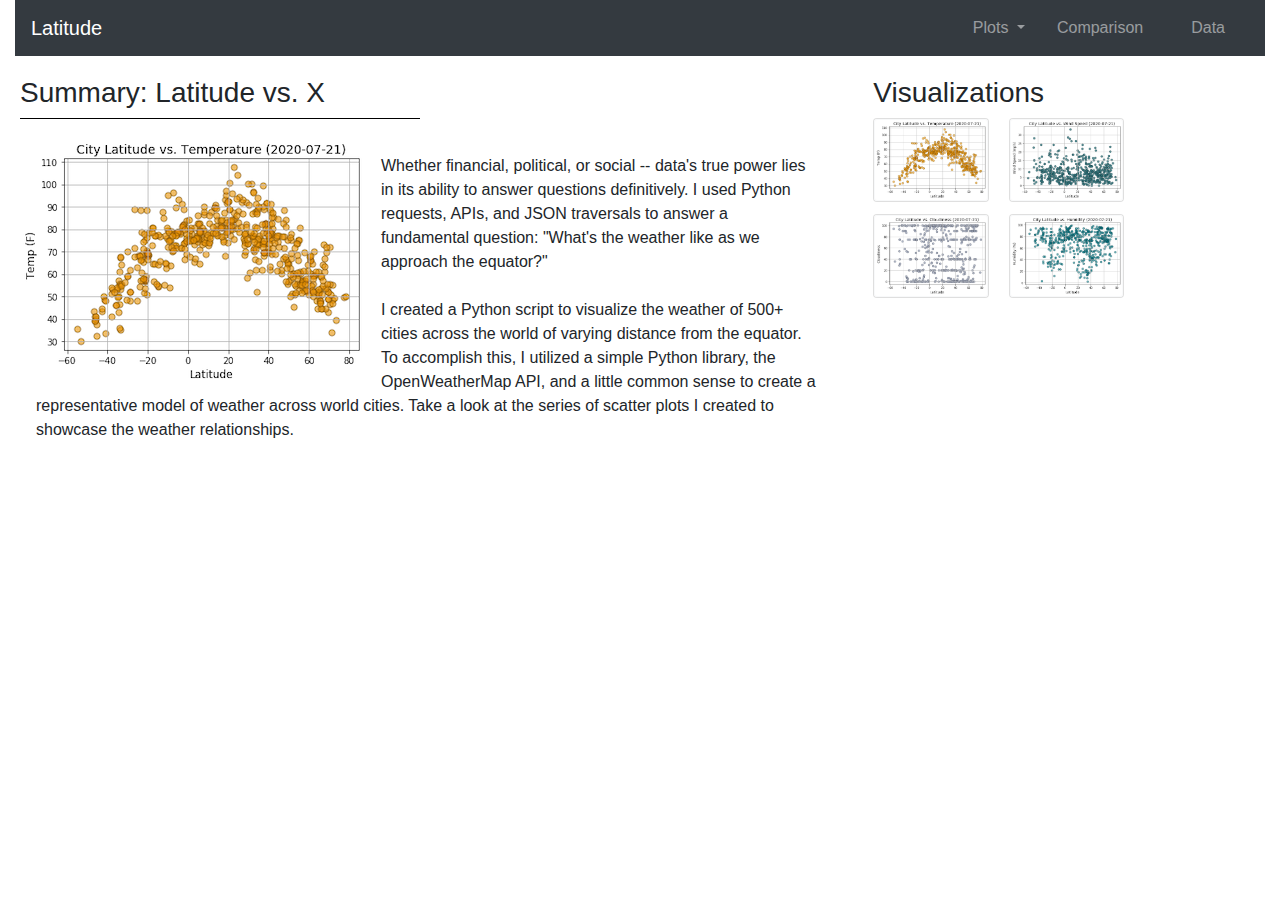
<file: WebVisualizations/index.html>
<!DOCTYPE html>
<html lang="en">
  <head>
    <meta charset="utf-8">
    <meta http-equiv="X-UA-Compatible" content="IE=edge">
	<meta name="viewport" content="width=device-width, initial-scale=1">
	<title>Latitude</title>

    <link rel="stylesheet" href="https://stackpath.bootstrapcdn.com/bootstrap/4.5.2/css/bootstrap.min.css" integrity="sha384-JcKb8q3iqJ61gNV9KGb8thSsNjpSL0n8PARn9HuZOnIxN0hoP+VmmDGMN5t9UJ0Z" crossorigin="anonymous">
    <link href="css/style.css" rel="stylesheet">

  </head>
  <body>

    <div class="container-fluid">
	<div class="row">
		<div class="col-md-12">
			<nav class="navbar navbar-expand-lg navbar-dark bg-dark">
				<a class="navbar-brand" href="#">Latitude</a>
				<button class="navbar-toggler" type="button" data-toggle="collapse" data-target="#navbarNavDropdown" aria-controls="navbarNavDropdown" aria-expanded="false" aria-label="Toggle navigation">
				  <span class="navbar-toggler-icon"></span>
				</button>
				<div class="collapse navbar-collapse" id="navbarNavDropdown">
				  <ul class="navbar-nav ml-auto">
					<li class="nav-item dropdown">
					  <a class="nav-link dropdown-toggle" href="#" id="navbarDropdownMenuLink" role="button" data-toggle="dropdown" aria-haspopup="true" aria-expanded="false">
						Plots
					  </a>
					  <div class="dropdown-menu" aria-labelledby="navbarDropdownMenuLink">
						<a class="dropdown-item" href="temp.html">Max Temperature</a>
						<a class="dropdown-item" href="humidity.html">Humidity</a>
						<a class="dropdown-item" href="cloud.html">Cloudiness</a>
						<a class="dropdown-item" href="wind.html">Wind Speed</a>
					  </div>
					</li>
					<li class="nav-item">
					  <a class="nav-link mx-3" href="compare.html">Comparison</a>
					</li>
					<li class="nav-item">
					  <a class="nav-link mx-3" href="data.html">Data</a>
					</li>
				  </ul>
				</div>
			</nav>
		</div>
	</div>
	<div class="row">
				<div class="col-md-8">
					<div>
						<h3>
							Summary: Latitude vs. X
						</h3>
						<div class="about-border"></div>
						<div class="vizcards">
							<div class="image-wrapper float-left pr-3">
								<img src="images/lat_temp.png" width="345" height="248" alt="temp">
							</div>
							<div class="single-post-content-wrapper p-3">
								Whether financial, political, or social -- data's true power lies in its ability to answer questions definitively. I used Python requests, APIs, and JSON traversals to answer a fundamental question: "What's the weather like as we approach the equator?"
								<br><br>
								I created a Python script to visualize the weather of 500+ cities across the world of varying distance from the equator. To accomplish this, I utilized a simple Python library, the OpenWeatherMap API, and a little common sense to create a representative model of weather across world cities.
								Take a look at the series of scatter plots I created to showcase the weather relationships.
							</div>
						</div>
					</div>
				</div>
				
				<div class="col-lg-4">
					<h3>Visualizations</h3>
					<div class="card-columns">
						<div class="card" style="width: 100%">
							<img class="card-img border border-light" src="images/lat_temp.png" alt="temp">
							<a href="temp.html" class="stretched-link"></a>
						</div>
						<div class="card" style="width: 100%">
							<img class="card-img border border-light" src="images/lat_clouds.png" alt="clouds">
							<a href="cloud.html" class="stretched-link"></a>
						</div>
						<div class="card" style="width: 100%">
							<img class="card-img border border-light" src="images/lat_wind.png" alt="wind">
							<a href="wind.html" class="stretched-link"></a>
						</div>
						<div class="card" style="width: 100%">
							<img class="card-img border border-light" src="images/lat_humidity.png" alt="humidity">
							<a href="humidity.html" class="stretched-link"></a>
						</div>
					</div>
				</div>
	</div>


	<script src="https://code.jquery.com/jquery-3.5.1.slim.min.js" integrity="sha384-DfXdz2htPH0lsSSs5nCTpuj/zy4C+OGpamoFVy38MVBnE+IbbVYUew+OrCXaRkfj" crossorigin="anonymous"></script>
	<script src="https://cdn.jsdelivr.net/npm/popper.js@1.16.1/dist/umd/popper.min.js" integrity="sha384-9/reFTGAW83EW2RDu2S0VKaIzap3H66lZH81PoYlFhbGU+6BZp6G7niu735Sk7lN" crossorigin="anonymous"></script>
	<script src="https://stackpath.bootstrapcdn.com/bootstrap/4.5.2/js/bootstrap.min.js" integrity="sha384-B4gt1jrGC7Jh4AgTPSdUtOBvfO8shuf57BaghqFfPlYxofvL8/KUEfYiJOMMV+rV" crossorigin="anonymous"></script>
  </body>
</html>
</file>
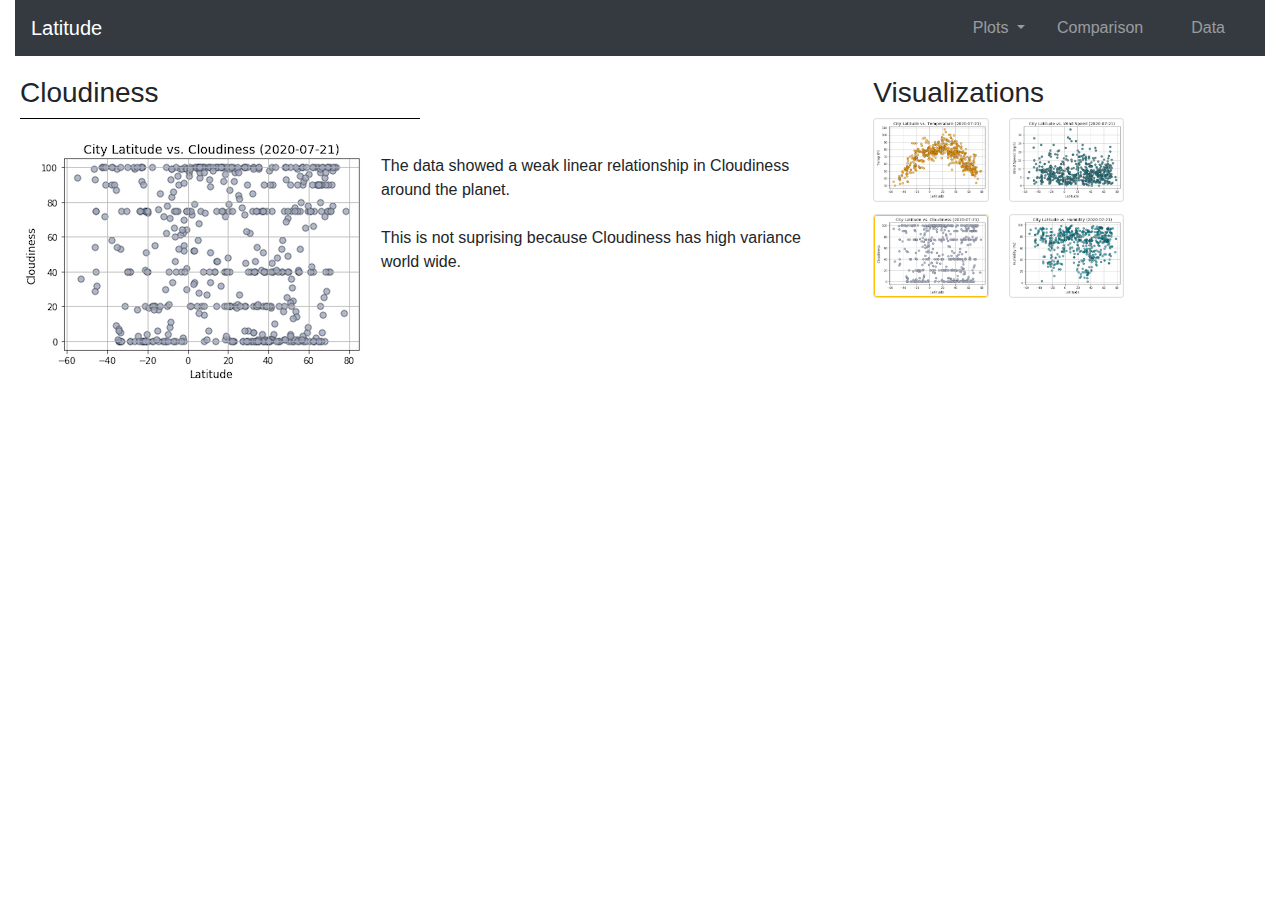
<file: WebVisualizations/cloud.html>
<!DOCTYPE html>
<html lang="en">
  <head>
    <meta charset="utf-8">
    <meta http-equiv="X-UA-Compatible" content="IE=edge">
	<meta name="viewport" content="width=device-width, initial-scale=1">
	<title>Cloudiness</title>

    <link rel="stylesheet" href="https://stackpath.bootstrapcdn.com/bootstrap/4.5.2/css/bootstrap.min.css" integrity="sha384-JcKb8q3iqJ61gNV9KGb8thSsNjpSL0n8PARn9HuZOnIxN0hoP+VmmDGMN5t9UJ0Z" crossorigin="anonymous">
    <link href="css/style.css" rel="stylesheet">

  </head>
  <body>

    <div class="container-fluid">
	<div class="row">
		<div class="col-md-12">
			<nav class="navbar navbar-expand-lg navbar-dark bg-dark">
				<a class="navbar-brand" href="index.html">Latitude</a>
				<button class="navbar-toggler" type="button" data-toggle="collapse" data-target="#navbarNavDropdown" aria-controls="navbarNavDropdown" aria-expanded="false" aria-label="Toggle navigation">
				  <span class="navbar-toggler-icon"></span>
				</button>
				<div class="collapse navbar-collapse" id="navbarNavDropdown">
				  <ul class="navbar-nav ml-auto">
					<li class="nav-item dropdown">
					  <a class="nav-link dropdown-toggle" href="#" id="navbarDropdownMenuLink" role="button" data-toggle="dropdown" aria-haspopup="true" aria-expanded="false">
						Plots
					  </a>
					  <div class="dropdown-menu" aria-labelledby="navbarDropdownMenuLink">
						<a class="dropdown-item" href="temp.html">Max Temperature</a>
						<a class="dropdown-item" href="humidity.html">Humidity</a>
						<a class="dropdown-item" href="cloud.html">Cloudiness</a>
						<a class="dropdown-item" href="wind.html">Wind Speed</a>
					  </div>
					</li>
					<li class="nav-item">
					  <a class="nav-link mx-3" href="compare.html">Comparison</a>
					</li>
					<li class="nav-item">
					  <a class="nav-link mx-3" href="data.html">Data</a>
					</li>
				  </ul>
				</div>
			</nav>
		</div>
	</div>
	<div class="row">
				<div class="col-md-8">
					<div>
						<h3>
							Cloudiness
						</h3>
						<div class="about-border"></div>
						<div class="vizcards">
							<div class="image-wrapper float-left pr-3">
								<img src="images/lat_clouds.png" width="345" height="248" alt="temp">
							</div>
							<div class="single-post-content-wrapper p-3">
								The data showed a weak linear relationship in Cloudiness around the planet.
								<br><br>
								This is not suprising because Cloudiness has high variance world wide.
							</div>
						</div>
					</div>
				</div>
				
				<div class="col-lg-4">
					<h3>Visualizations</h3>
					<div class="card-columns">
						<div class="card" style="width: 100%">
							<img class="card-img border border-light" src="images/lat_temp.png" alt="temp">
							<a href="temp.html" class="stretched-link"></a>
						</div>
						<div class="card" style="width: 100%">
							<img class="card-img border border-warning" src="images/lat_clouds.png" alt="clouds">
							<a href="cloud.html" class="stretched-link"></a>
						</div>
						<div class="card" style="width: 100%">
							<img class="card-img border border-light" src="images/lat_wind.png" alt="wind">
							<a href="wind.html" class="stretched-link"></a>
						</div>
						<div class="card" style="width: 100%">
							<img class="card-img border border-light" src="images/lat_humidity.png" alt="humidity">
							<a href="humidity.html" class="stretched-link"></a>
						</div>
					</div>
				</div>
	</div>


	<script src="https://code.jquery.com/jquery-3.5.1.slim.min.js" integrity="sha384-DfXdz2htPH0lsSSs5nCTpuj/zy4C+OGpamoFVy38MVBnE+IbbVYUew+OrCXaRkfj" crossorigin="anonymous"></script>
	<script src="https://cdn.jsdelivr.net/npm/popper.js@1.16.1/dist/umd/popper.min.js" integrity="sha384-9/reFTGAW83EW2RDu2S0VKaIzap3H66lZH81PoYlFhbGU+6BZp6G7niu735Sk7lN" crossorigin="anonymous"></script>
	<script src="https://stackpath.bootstrapcdn.com/bootstrap/4.5.2/js/bootstrap.min.js" integrity="sha384-B4gt1jrGC7Jh4AgTPSdUtOBvfO8shuf57BaghqFfPlYxofvL8/KUEfYiJOMMV+rV" crossorigin="anonymous"></script>
  </body>
</html>
</file>
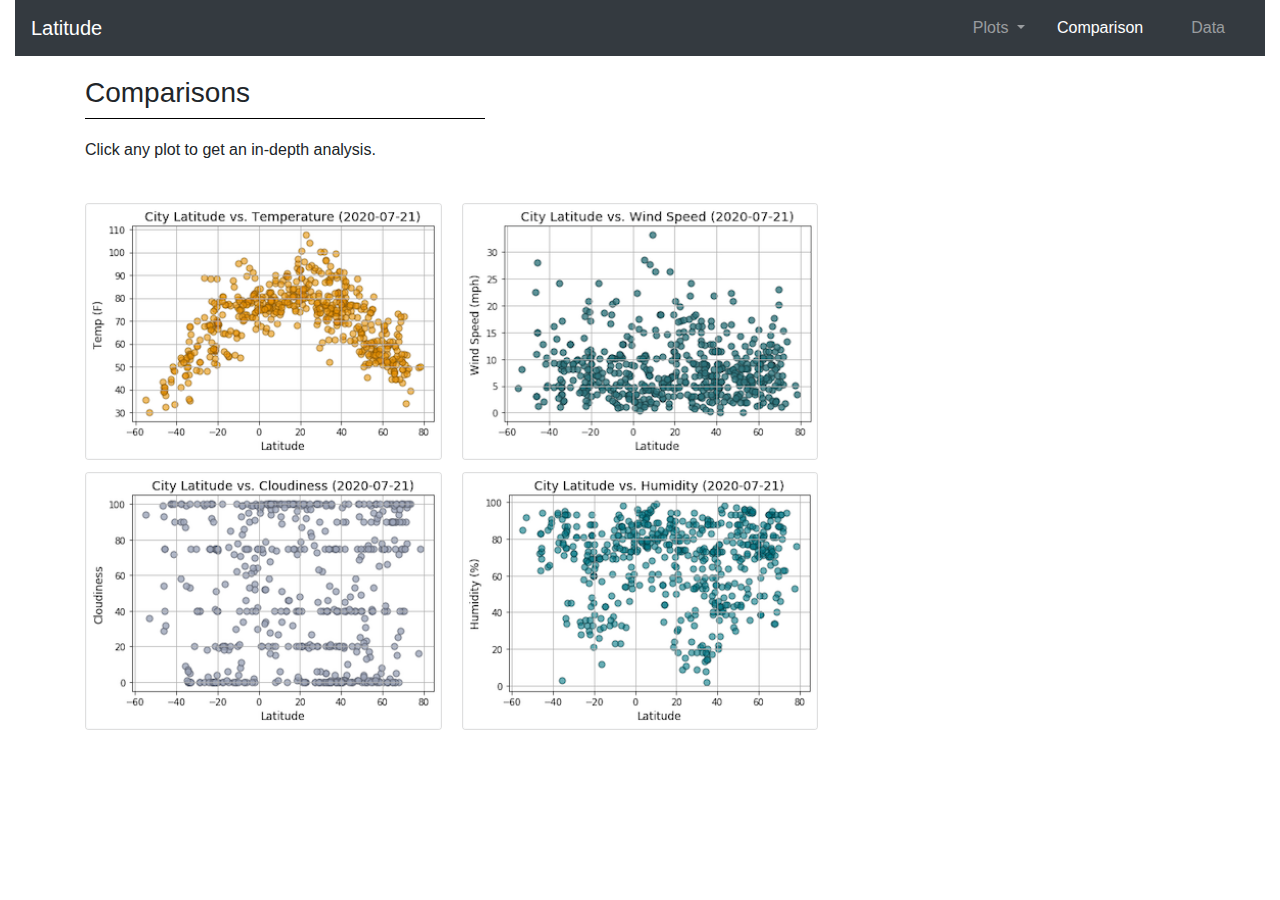
<file: WebVisualizations/compare.html>
<!DOCTYPE html>
<html lang="en">
  <head>
    <meta charset="utf-8">
    <meta http-equiv="X-UA-Compatible" content="IE=edge">
    <meta name="viewport" content="width=device-width, initial-scale=1">
    <title>Comparison</title>

    <link rel="stylesheet" href="https://stackpath.bootstrapcdn.com/bootstrap/4.5.2/css/bootstrap.min.css" integrity="sha384-JcKb8q3iqJ61gNV9KGb8thSsNjpSL0n8PARn9HuZOnIxN0hoP+VmmDGMN5t9UJ0Z" crossorigin="anonymous">
    <link href="css/style.css" rel="stylesheet">

  </head>
  <body>

    <div class="container-fluid">
	<div class="row">
		<div class="col-md-12">
			<nav class="navbar navbar-expand-lg navbar-dark bg-dark">
				<a class="navbar-brand" href="index.html">Latitude</a>
				<button class="navbar-toggler" type="button" data-toggle="collapse" data-target="#navbarNavDropdown" aria-controls="navbarNavDropdown" aria-expanded="false" aria-label="Toggle navigation">
				  <span class="navbar-toggler-icon"></span>
				</button>
				<div class="collapse navbar-collapse" id="navbarNavDropdown">
				  <ul class="navbar-nav ml-auto">
					<li class="nav-item dropdown">
					  <a class="nav-link dropdown-toggle" href="#" id="navbarDropdownMenuLink" role="button" data-toggle="dropdown" aria-haspopup="true" aria-expanded="false">
						Plots
					  </a>
					  <div class="dropdown-menu" aria-labelledby="navbarDropdownMenuLink">
						<a class="dropdown-item" href="temp.html">Max Temperature</a>
						<a class="dropdown-item" href="humidity.html">Humidity</a>
						<a class="dropdown-item" href="cloud.html">Cloudiness</a>
						<a class="dropdown-item" href="wind.html">Wind Speed</a>
					  </div>
					</li>
					<li class="nnav-item active">
					  <a class="nav-link mx-3" href="compare.html">Comparison <span class="sr-only">(current)</span></a>
					</li>
					<li class="nav-item">
					  <a class="nav-link mx-3" href="data.html">Data</a>
					</li>
				  </ul>
				</div>
			</nav>
		</div>
	</div>
	<div class="row">
				<div class="container" class="mx-auto">
                    <div class="gencenter">
                        <h3>Comparisons</h3>
                        <div class="about-border"></div>
                        <div class="downbit"><p>Click any plot to get an in-depth analysis.</p></div>
                        <div class="vizcards">
                            <div class="card-columns">
                                <div class="card" style="width: 100%">
                                    <img class="card-img border border-light" src="images/lat_temp.png" alt="temp">
                                    <a href="temp.html" class="stretched-link"></a>
                                </div>
                                <div class="card" style="width: 100%">
                                    <img class="card-img border border-light" src="images/lat_clouds.png" alt="clouds">
                                    <a href="cloud.html" class="stretched-link"></a>
                                </div>
                                <div class="card" style="width: 100%">
                                    <img class="card-img border border-light" src="images/lat_wind.png" alt="wind">
                                    <a href="wind.html" class="stretched-link"></a>
                                </div>
                                <div class="card" style="width: 100%">
                                    <img class="card-img border border-light" src="images/lat_humidity.png" alt="humidity">
                                    <a href="humidity.html" class="stretched-link"></a>
                                </div>
                            </div>
                        </div>
                    </div>
				</div>
	</div>


	<script src="https://code.jquery.com/jquery-3.5.1.slim.min.js" integrity="sha384-DfXdz2htPH0lsSSs5nCTpuj/zy4C+OGpamoFVy38MVBnE+IbbVYUew+OrCXaRkfj" crossorigin="anonymous"></script>
	<script src="https://cdn.jsdelivr.net/npm/popper.js@1.16.1/dist/umd/popper.min.js" integrity="sha384-9/reFTGAW83EW2RDu2S0VKaIzap3H66lZH81PoYlFhbGU+6BZp6G7niu735Sk7lN" crossorigin="anonymous"></script>
	<script src="https://stackpath.bootstrapcdn.com/bootstrap/4.5.2/js/bootstrap.min.js" integrity="sha384-B4gt1jrGC7Jh4AgTPSdUtOBvfO8shuf57BaghqFfPlYxofvL8/KUEfYiJOMMV+rV" crossorigin="anonymous"></script>
  </body>
</html>
</file>
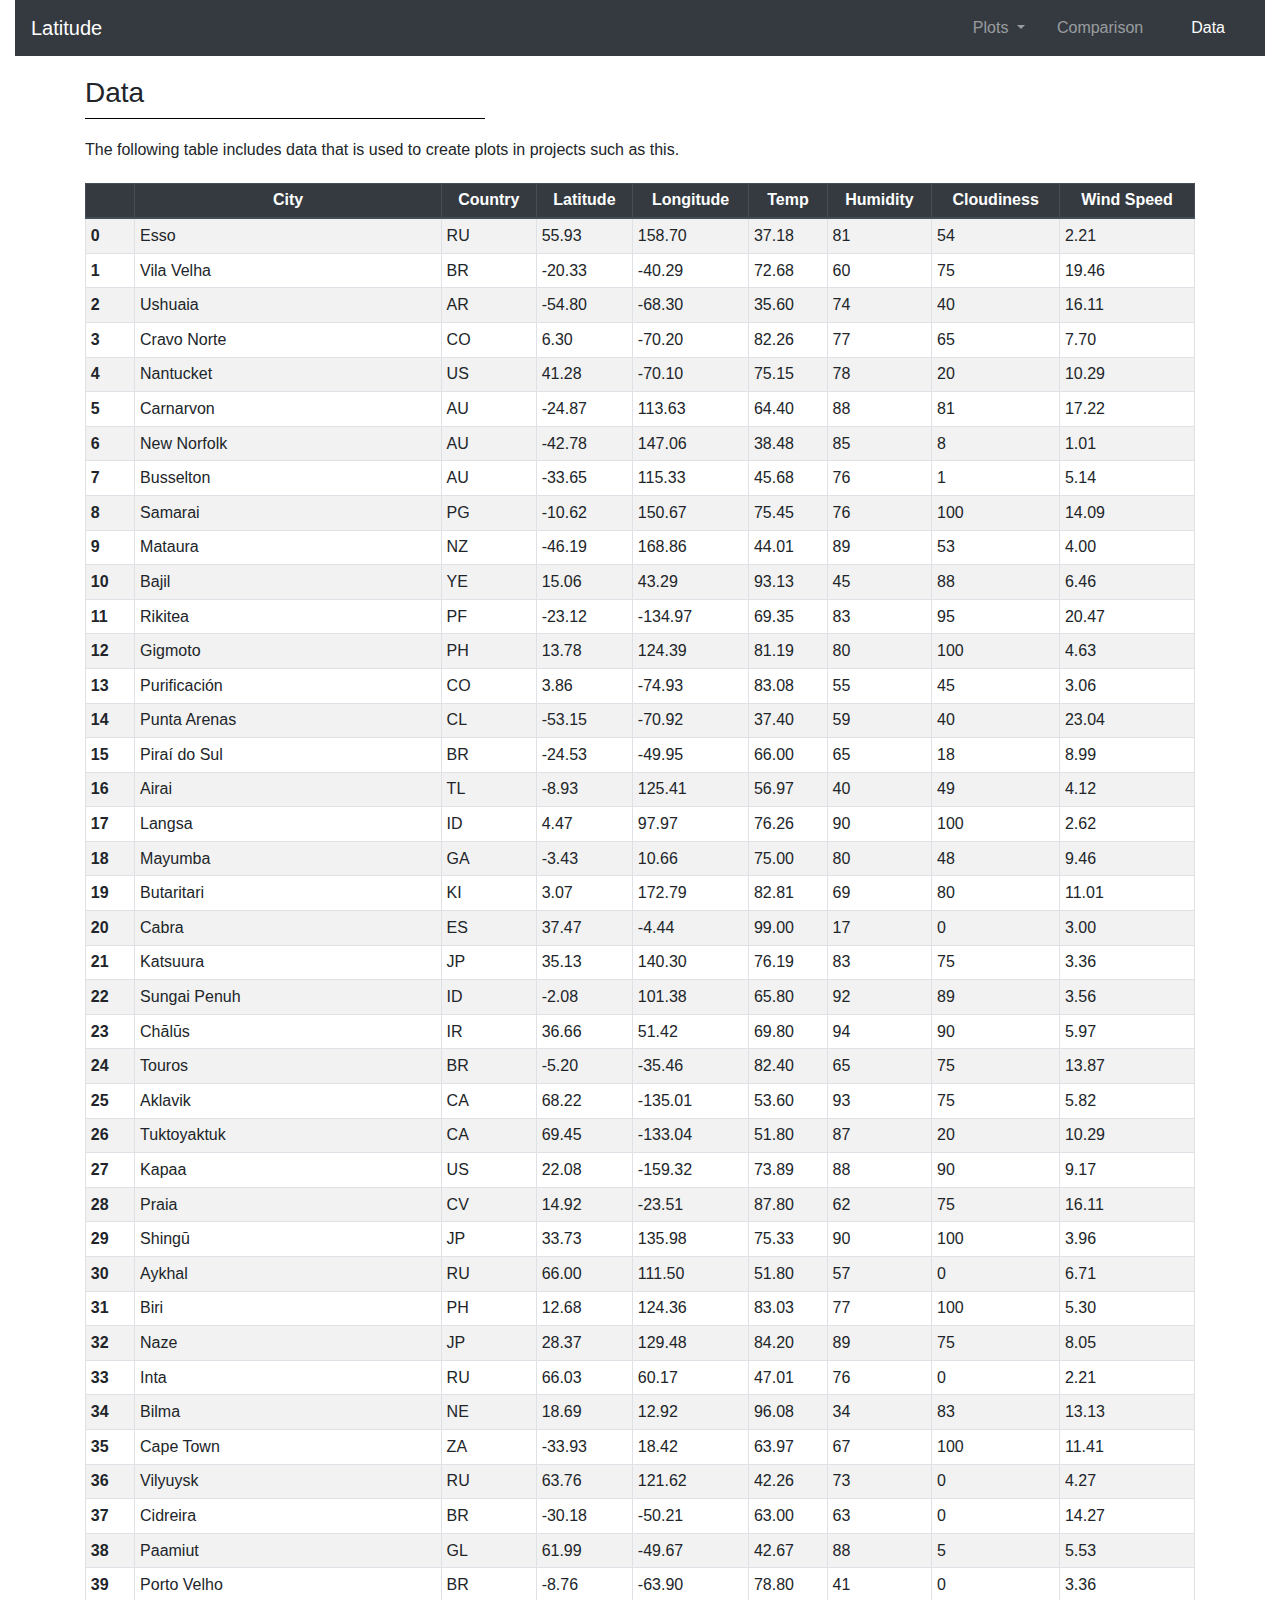
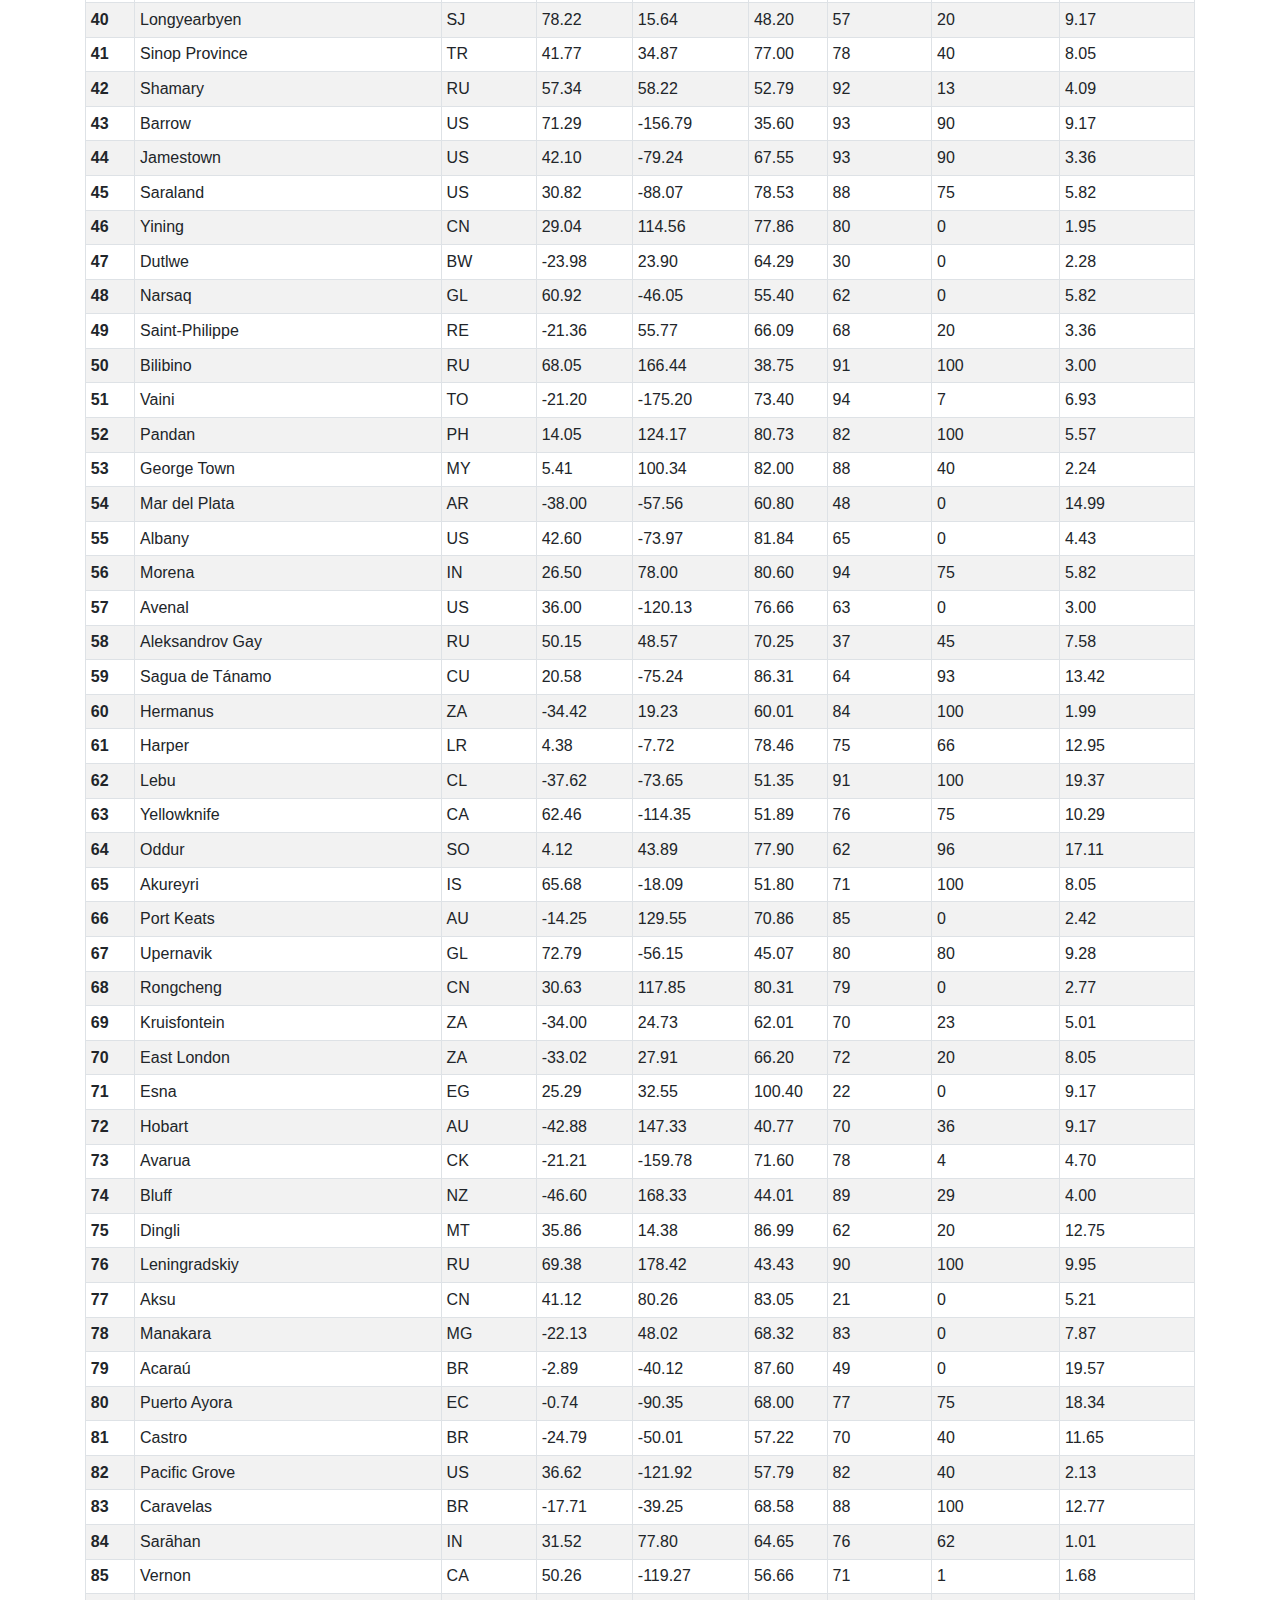
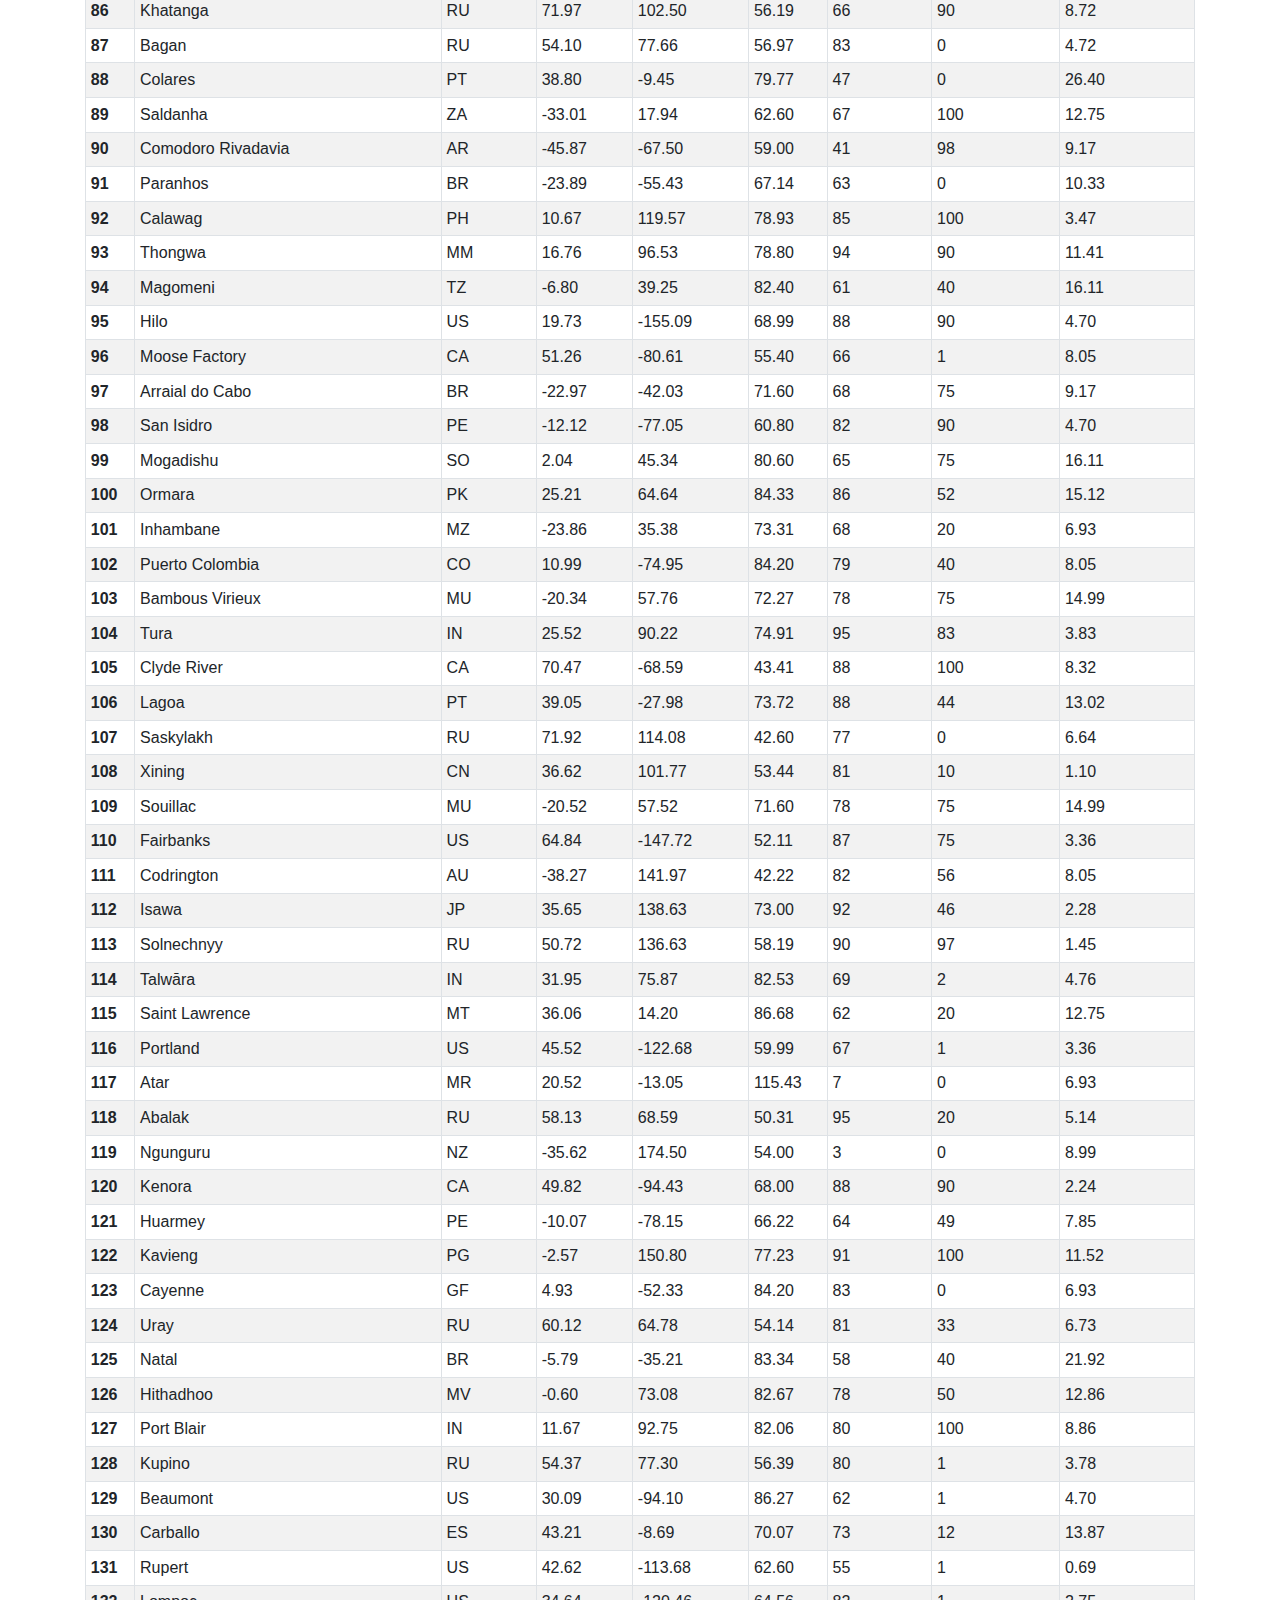
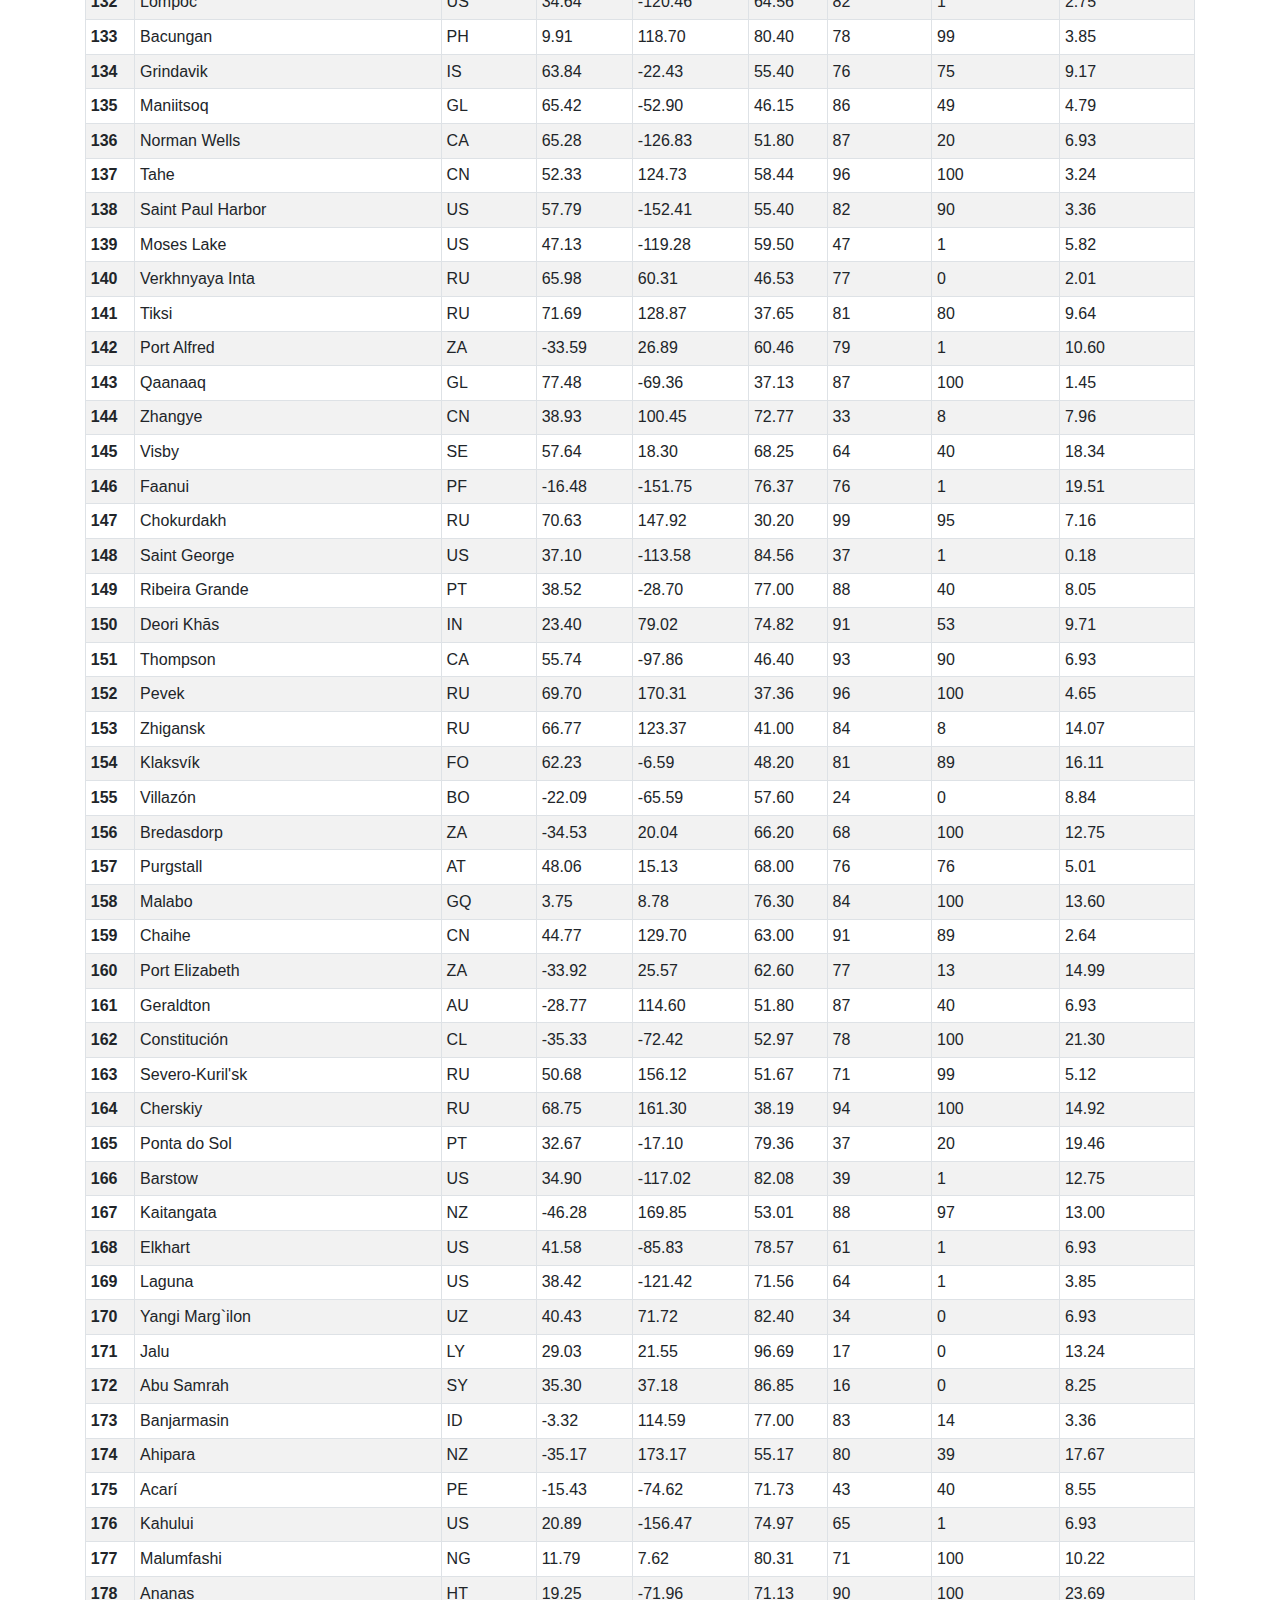
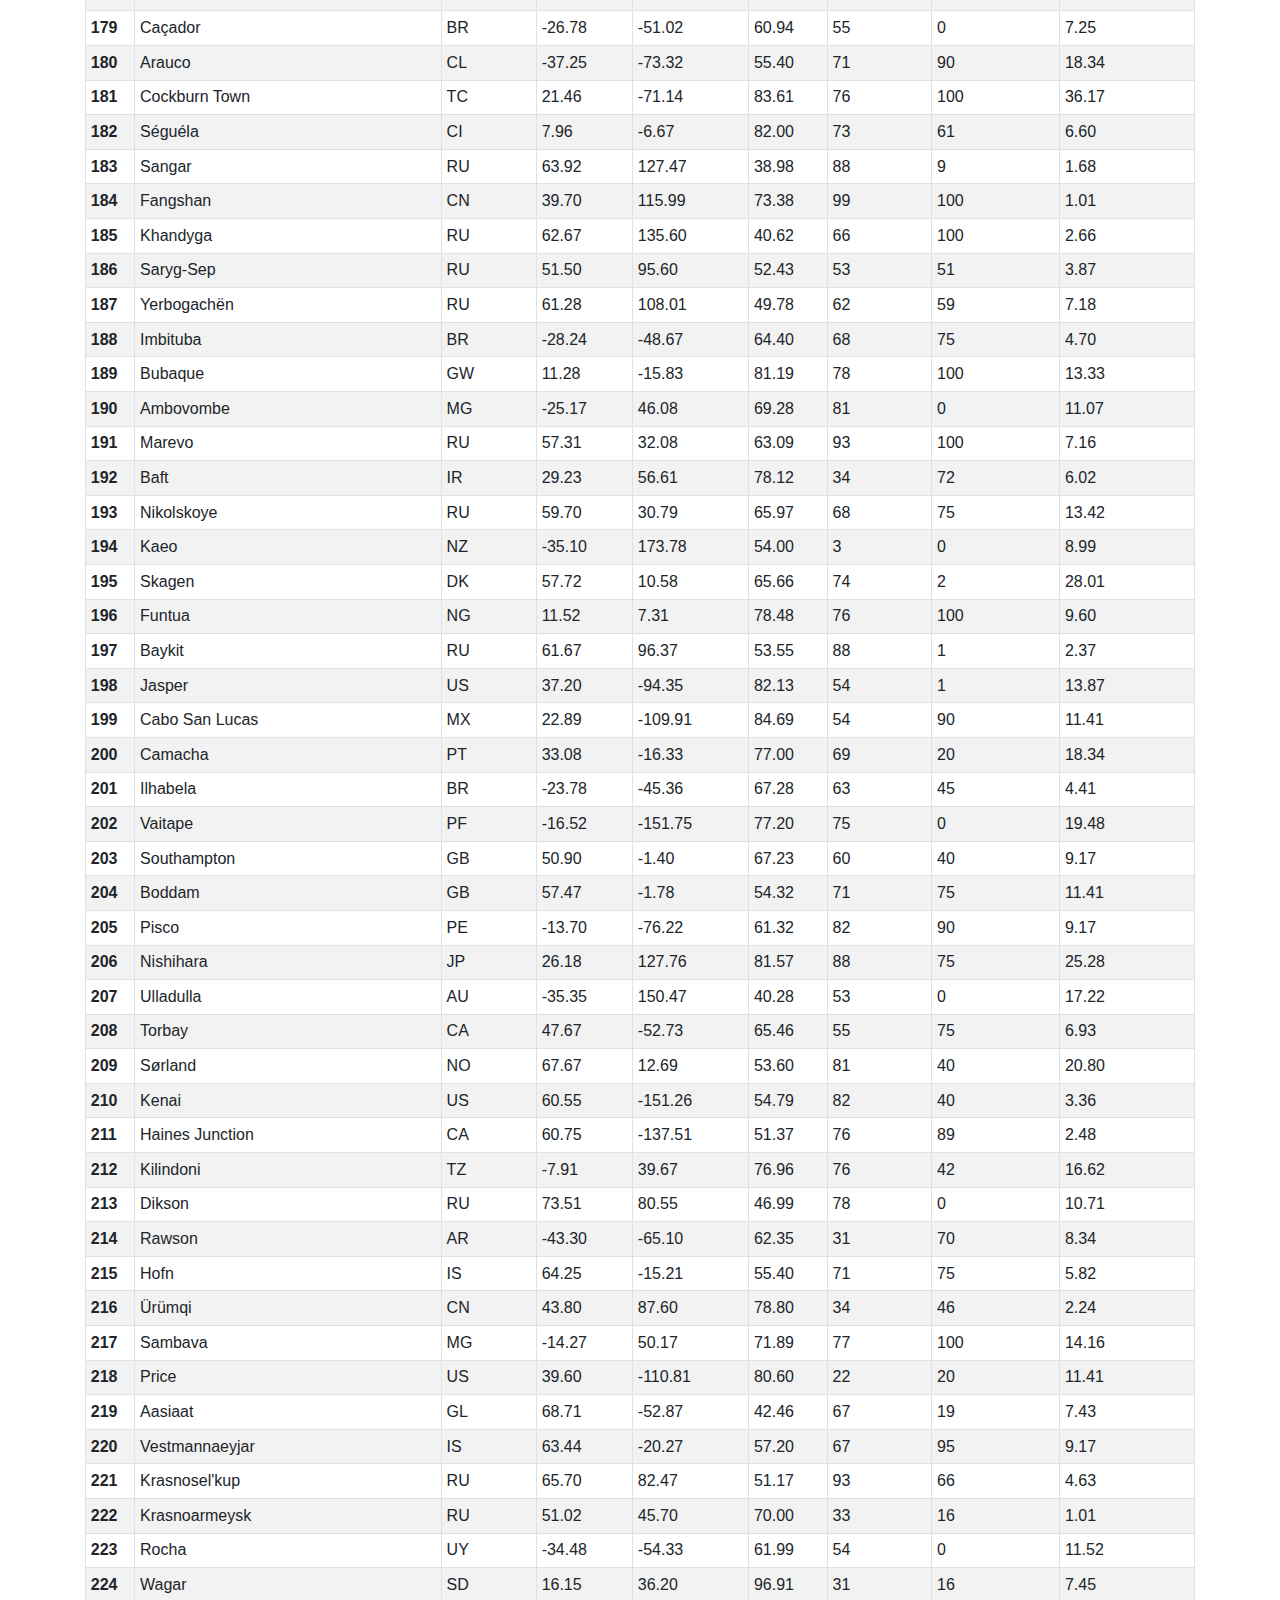
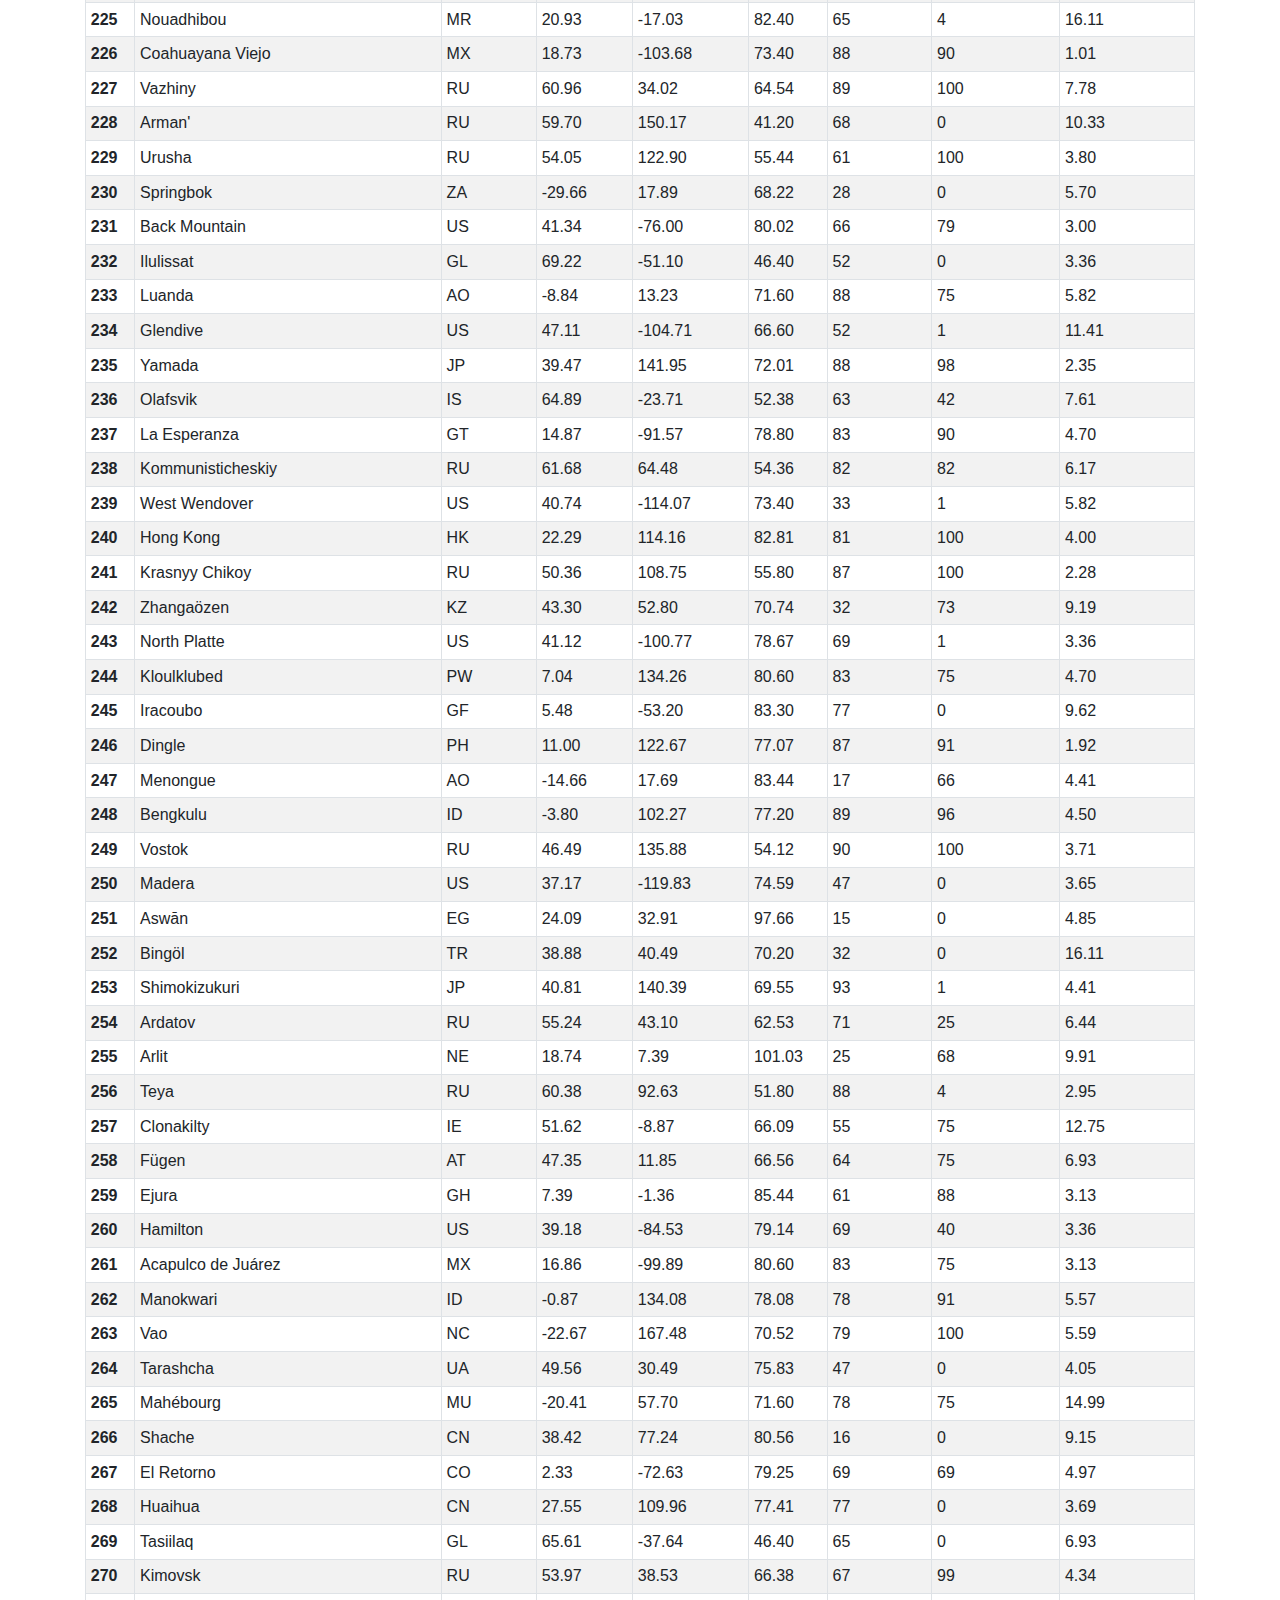
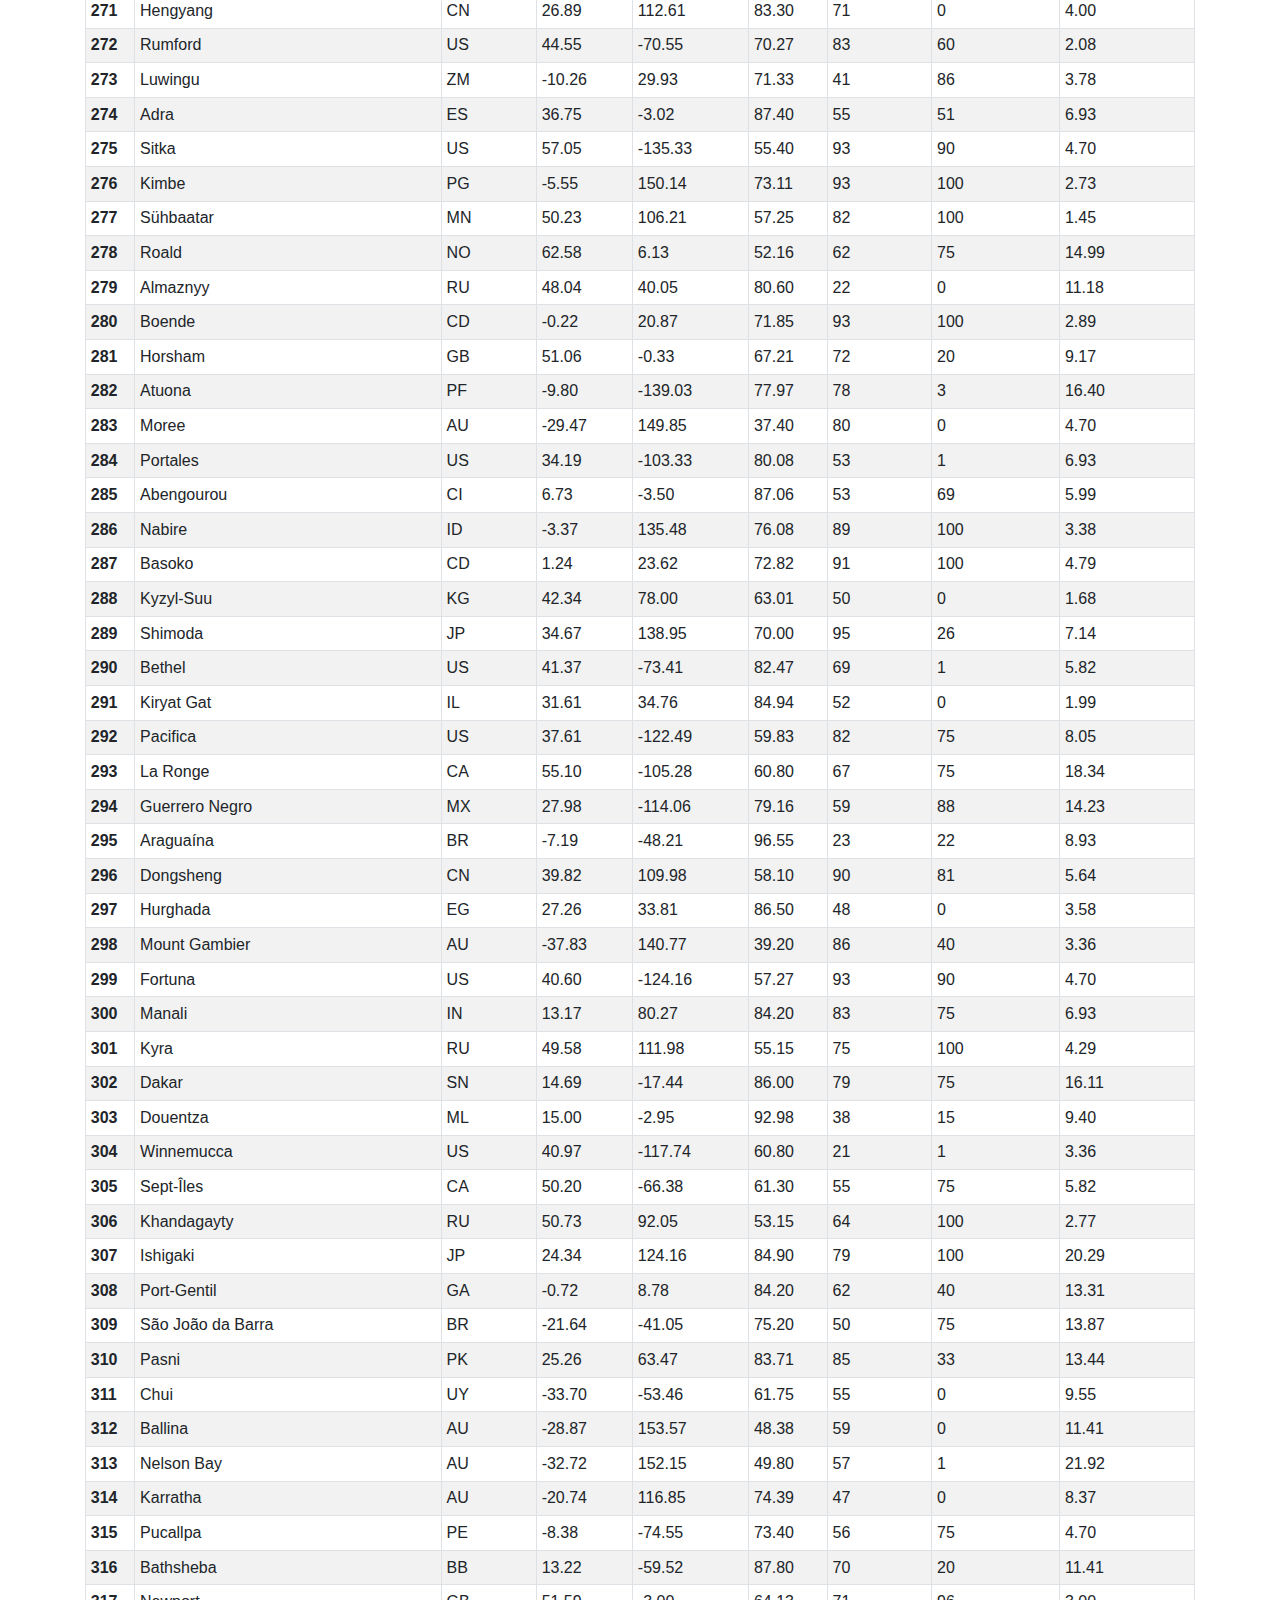
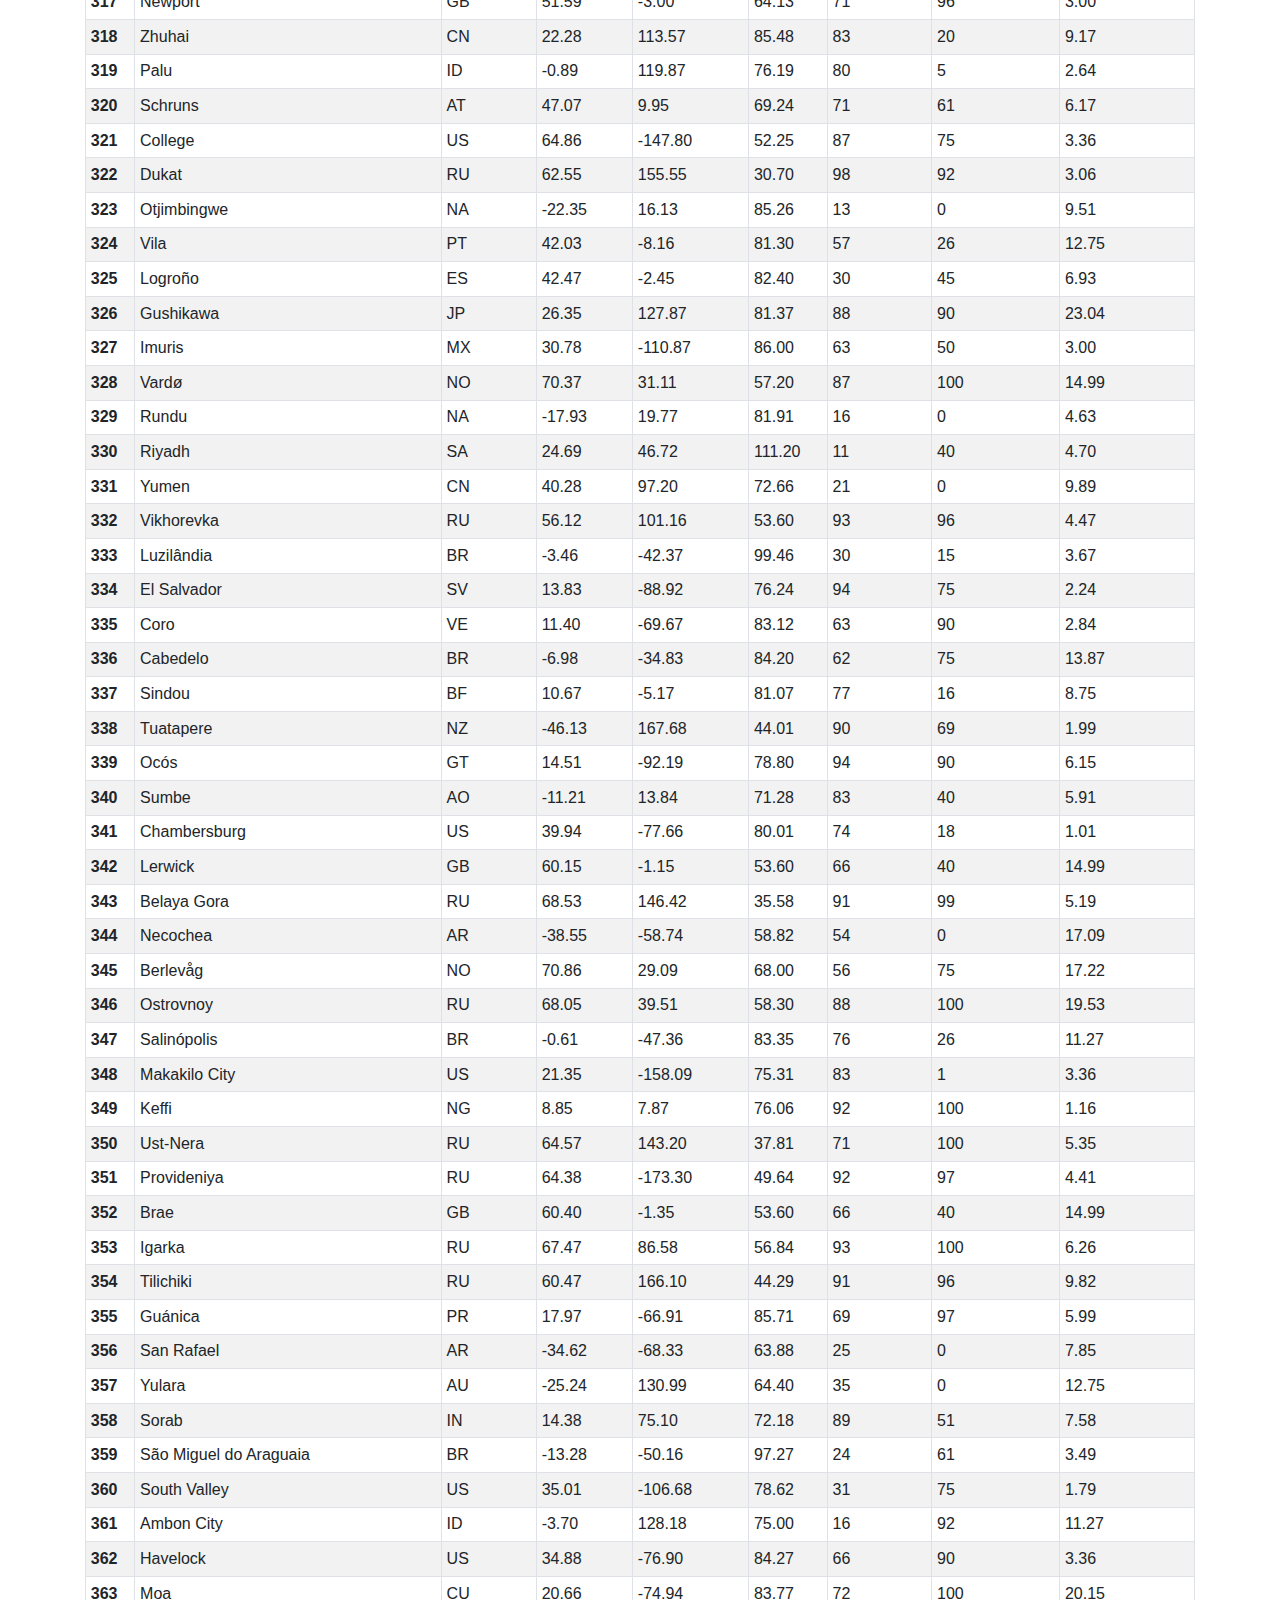
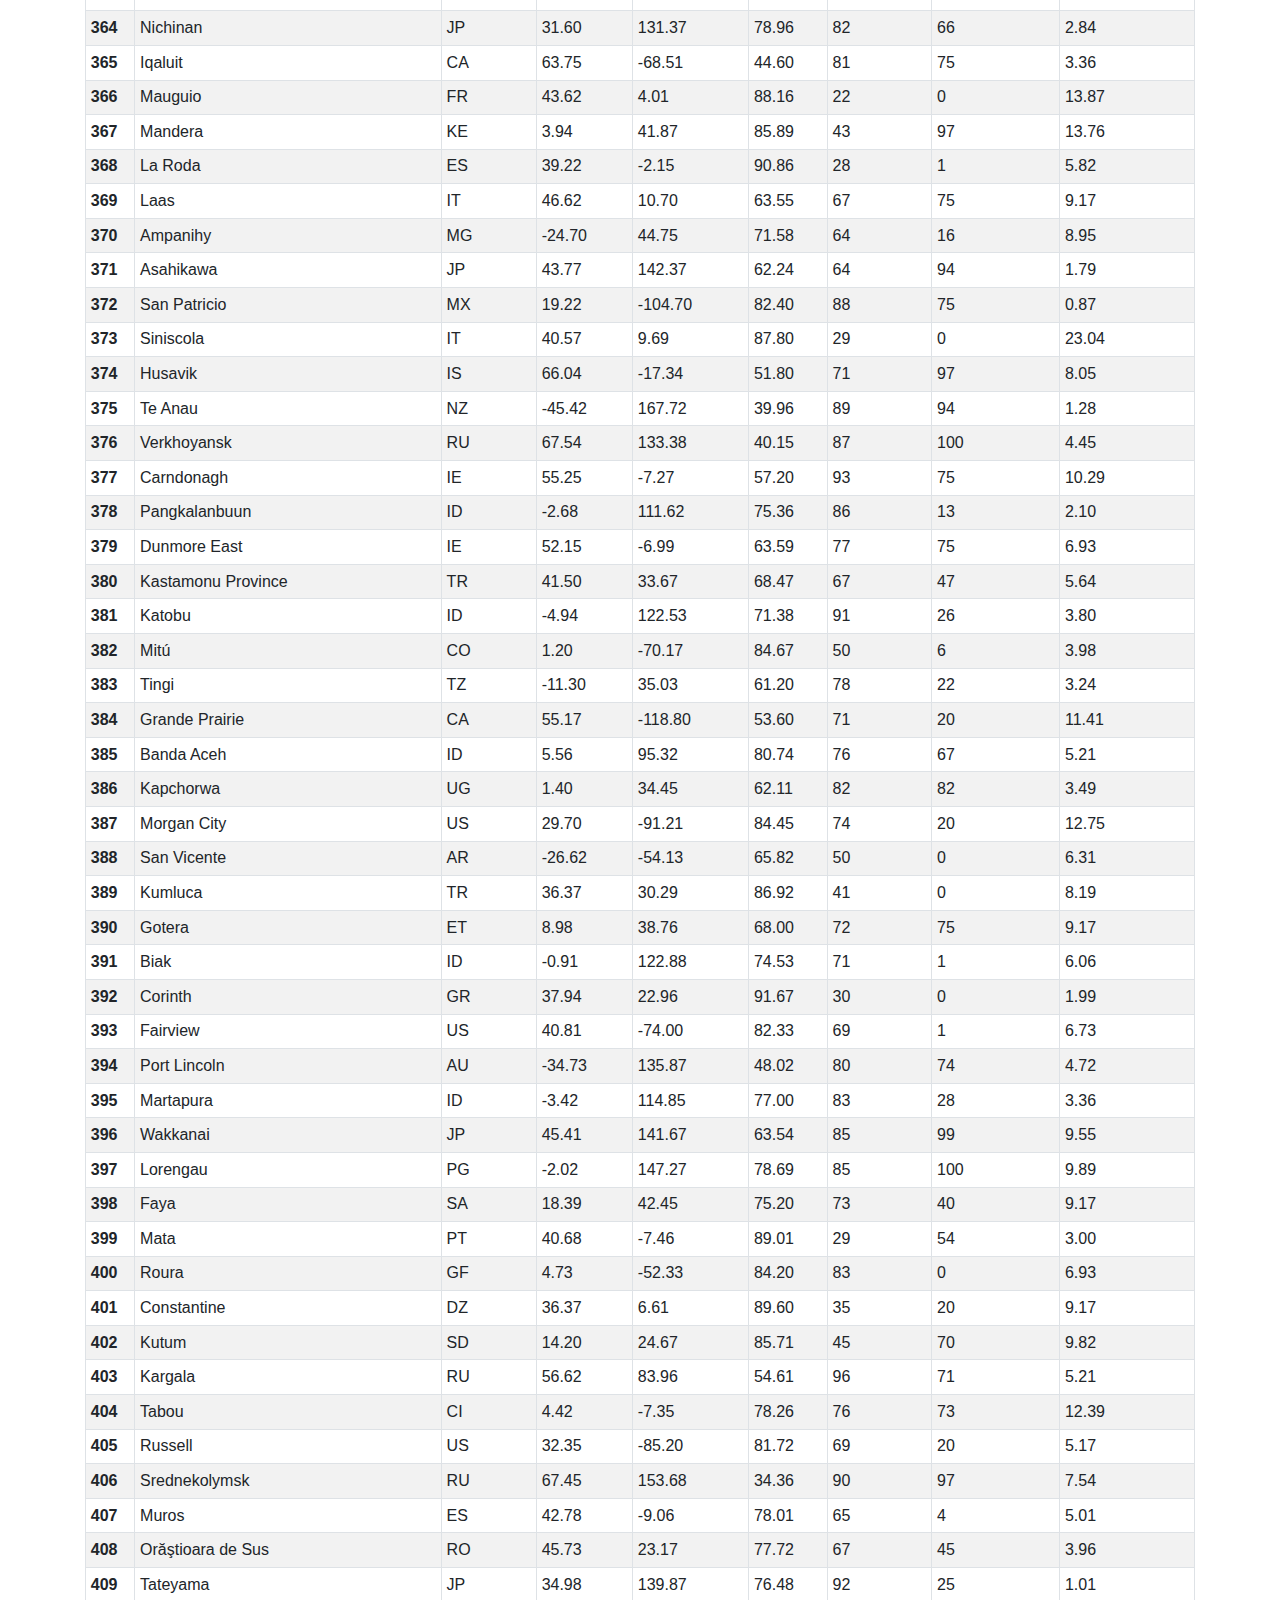
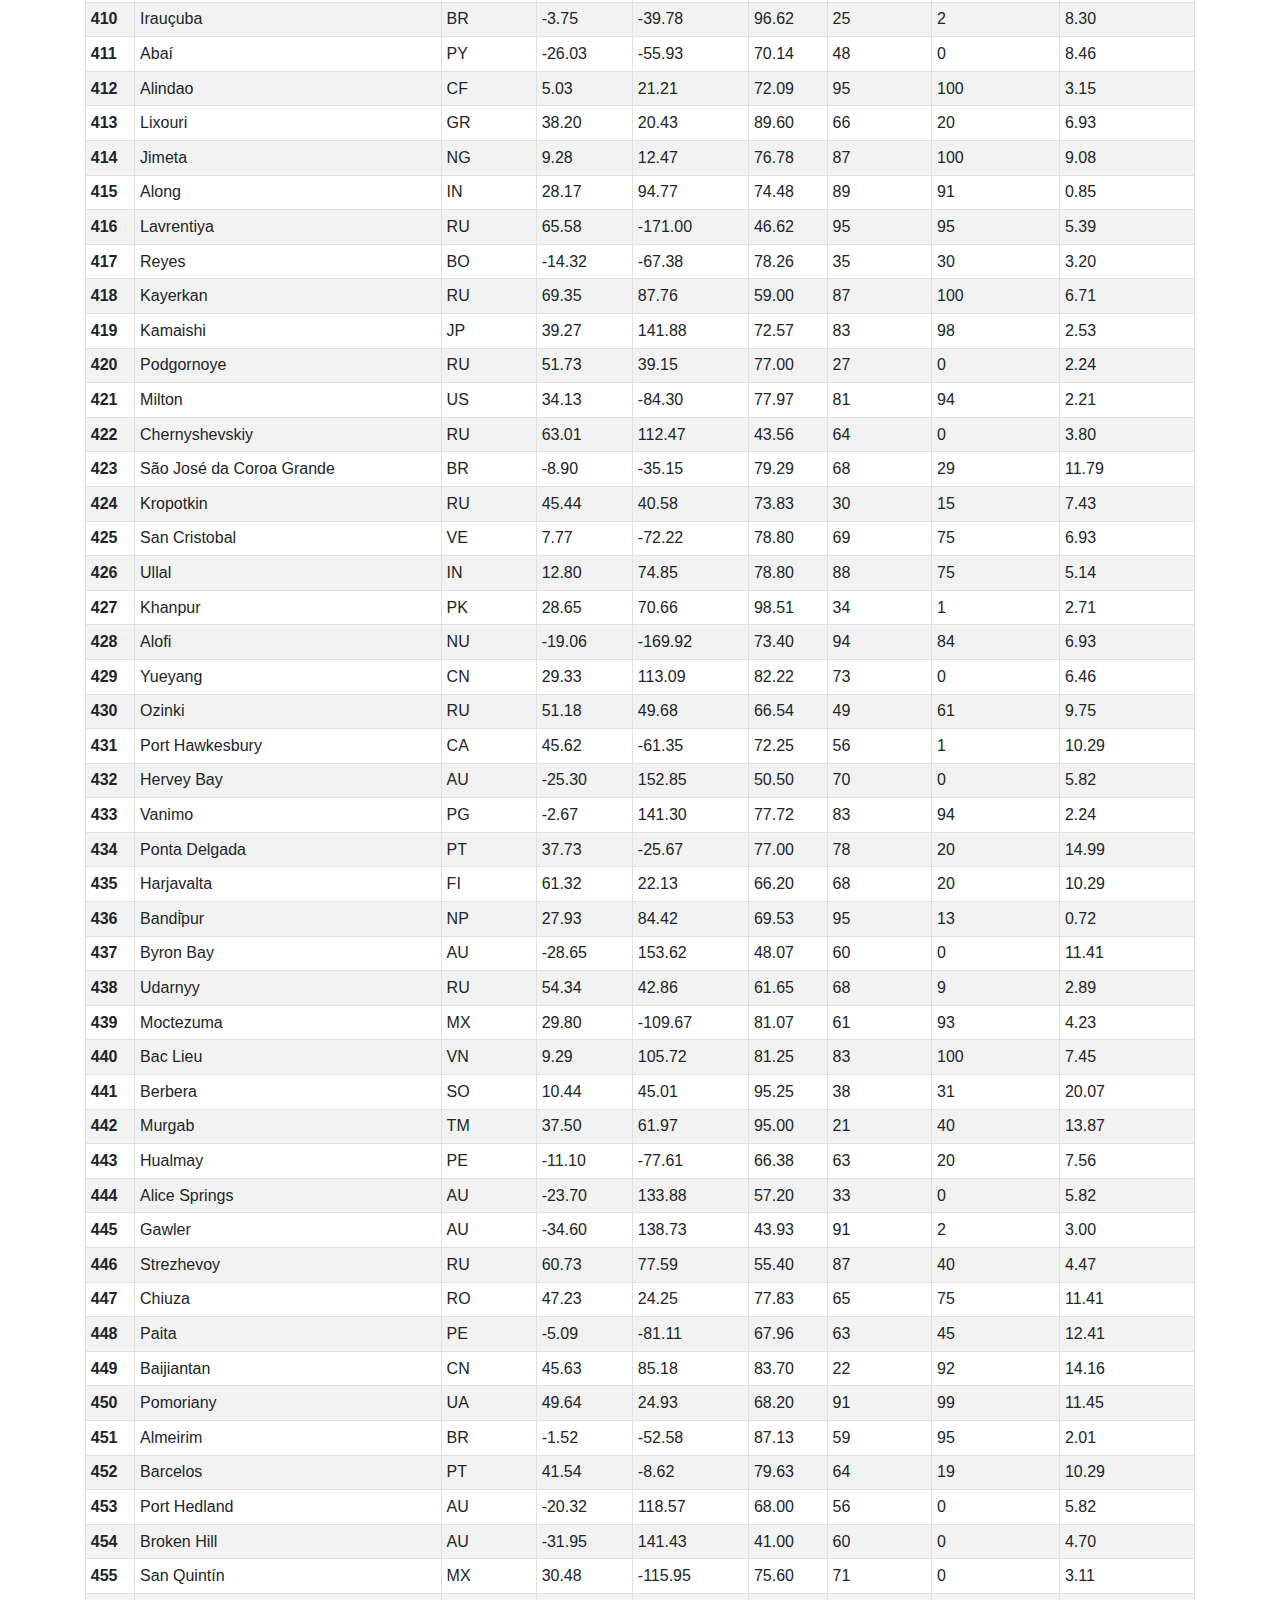
<file: WebVisualizations/data.html>
<!DOCTYPE html>
<html lang="en">
  <head>
    <meta charset="utf-8">
    <meta http-equiv="X-UA-Compatible" content="IE=edge">
    <meta name="viewport" content="width=device-width, initial-scale=1">
    <title>Data</title>

    <link rel="stylesheet" href="https://stackpath.bootstrapcdn.com/bootstrap/4.5.2/css/bootstrap.min.css" integrity="sha384-JcKb8q3iqJ61gNV9KGb8thSsNjpSL0n8PARn9HuZOnIxN0hoP+VmmDGMN5t9UJ0Z" crossorigin="anonymous">
    <link href="css/style.css" rel="stylesheet">

  </head>
  <body>

    <div class="container-fluid">
	<div class="row">
		<div class="col-md-12">
			<nav class="navbar navbar-expand-lg navbar-dark bg-dark">
				<a class="navbar-brand" href="index.html">Latitude</a>
				<button class="navbar-toggler" type="button" data-toggle="collapse" data-target="#navbarNavDropdown" aria-controls="navbarNavDropdown" aria-expanded="false" aria-label="Toggle navigation">
				  <span class="navbar-toggler-icon"></span>
				</button>
				<div class="collapse navbar-collapse" id="navbarNavDropdown">
				  <ul class="navbar-nav ml-auto">
					<li class="nav-item dropdown">
					  <a class="nav-link dropdown-toggle" href="#" id="navbarDropdownMenuLink" role="button" data-toggle="dropdown" aria-haspopup="true" aria-expanded="false">
						Plots
					  </a>
					  <div class="dropdown-menu" aria-labelledby="navbarDropdownMenuLink">
						<a class="dropdown-item" href="temp.html">Max Temperature</a>
						<a class="dropdown-item" href="humidity.html">Humidity</a>
						<a class="dropdown-item" href="cloud.html">Cloudiness</a>
						<a class="dropdown-item" href="wind.html">Wind Speed</a>
					  </div>
					</li>
					<li class="nnav-item">
					  <a class="nav-link mx-3" href="compare.html">Comparison</a>
					</li>
					<li class="nav-item active">
					  <a class="nav-link mx-3" href="data.html">Data <span class="sr-only">(current)</span></a>
					</li>
				  </ul>
				</div>
			</nav>
		</div>
	</div>
	<div class="row">
        <div class="container" class="mx-auto">
            <div class="gencenter">
                <h3>Data</h3>
                <div class="about-border"></div>
                <div class="downbit"><p>The following table includes data that is used to create plots in projects such as this.</p></div>
                <div class="table-responsive-sm">
                    <table class="table table-sm table-hover table-bordered table-striped">
                        <thead class="thead-dark">
                            <tr style="text-align: center;">
                            <th></th>
                            <th>City</th>
                            <th>Country</th>
                            <th>Latitude</th>
                            <th>Longitude</th>
                            <th>Temp</th>
                            <th>Humidity</th>
                            <th>Cloudiness</th>
                            <th>Wind Speed</th>
                            </tr>
                        </thead>
                        <tbody>
                            <tr>
                            <th>0</th>
                            <td>Esso</td>
                            <td>RU</td>
                            <td>55.93</td>
                            <td>158.70</td>
                            <td>37.18</td>
                            <td>81</td>
                            <td>54</td>
                            <td>2.21</td>
                            </tr>
                            <tr>
                            <th>1</th>
                            <td>Vila Velha</td>
                            <td>BR</td>
                            <td>-20.33</td>
                            <td>-40.29</td>
                            <td>72.68</td>
                            <td>60</td>
                            <td>75</td>
                            <td>19.46</td>
                            </tr>
                            <tr>
                            <th>2</th>
                            <td>Ushuaia</td>
                            <td>AR</td>
                            <td>-54.80</td>
                            <td>-68.30</td>
                            <td>35.60</td>
                            <td>74</td>
                            <td>40</td>
                            <td>16.11</td>
                            </tr>
                            <tr>
                            <th>3</th>
                            <td>Cravo Norte</td>
                            <td>CO</td>
                            <td>6.30</td>
                            <td>-70.20</td>
                            <td>82.26</td>
                            <td>77</td>
                            <td>65</td>
                            <td>7.70</td>
                            </tr>
                            <tr>
                            <th>4</th>
                            <td>Nantucket</td>
                            <td>US</td>
                            <td>41.28</td>
                            <td>-70.10</td>
                            <td>75.15</td>
                            <td>78</td>
                            <td>20</td>
                            <td>10.29</td>
                            </tr>
                            <tr>
                            <th>5</th>
                            <td>Carnarvon</td>
                            <td>AU</td>
                            <td>-24.87</td>
                            <td>113.63</td>
                            <td>64.40</td>
                            <td>88</td>
                            <td>81</td>
                            <td>17.22</td>
                            </tr>
                            <tr>
                            <th>6</th>
                            <td>New Norfolk</td>
                            <td>AU</td>
                            <td>-42.78</td>
                            <td>147.06</td>
                            <td>38.48</td>
                            <td>85</td>
                            <td>8</td>
                            <td>1.01</td>
                            </tr>
                            <tr>
                            <th>7</th>
                            <td>Busselton</td>
                            <td>AU</td>
                            <td>-33.65</td>
                            <td>115.33</td>
                            <td>45.68</td>
                            <td>76</td>
                            <td>1</td>
                            <td>5.14</td>
                            </tr>
                            <tr>
                            <th>8</th>
                            <td>Samarai</td>
                            <td>PG</td>
                            <td>-10.62</td>
                            <td>150.67</td>
                            <td>75.45</td>
                            <td>76</td>
                            <td>100</td>
                            <td>14.09</td>
                            </tr>
                            <tr>
                            <th>9</th>
                            <td>Mataura</td>
                            <td>NZ</td>
                            <td>-46.19</td>
                            <td>168.86</td>
                            <td>44.01</td>
                            <td>89</td>
                            <td>53</td>
                            <td>4.00</td>
                            </tr>
                            <tr>
                            <th>10</th>
                            <td>Bajil</td>
                            <td>YE</td>
                            <td>15.06</td>
                            <td>43.29</td>
                            <td>93.13</td>
                            <td>45</td>
                            <td>88</td>
                            <td>6.46</td>
                            </tr>
                            <tr>
                            <th>11</th>
                            <td>Rikitea</td>
                            <td>PF</td>
                            <td>-23.12</td>
                            <td>-134.97</td>
                            <td>69.35</td>
                            <td>83</td>
                            <td>95</td>
                            <td>20.47</td>
                            </tr>
                            <tr>
                            <th>12</th>
                            <td>Gigmoto</td>
                            <td>PH</td>
                            <td>13.78</td>
                            <td>124.39</td>
                            <td>81.19</td>
                            <td>80</td>
                            <td>100</td>
                            <td>4.63</td>
                            </tr>
                            <tr>
                            <th>13</th>
                            <td>Purificación</td>
                            <td>CO</td>
                            <td>3.86</td>
                            <td>-74.93</td>
                            <td>83.08</td>
                            <td>55</td>
                            <td>45</td>
                            <td>3.06</td>
                            </tr>
                            <tr>
                            <th>14</th>
                            <td>Punta Arenas</td>
                            <td>CL</td>
                            <td>-53.15</td>
                            <td>-70.92</td>
                            <td>37.40</td>
                            <td>59</td>
                            <td>40</td>
                            <td>23.04</td>
                            </tr>
                            <tr>
                            <th>15</th>
                            <td>Piraí do Sul</td>
                            <td>BR</td>
                            <td>-24.53</td>
                            <td>-49.95</td>
                            <td>66.00</td>
                            <td>65</td>
                            <td>18</td>
                            <td>8.99</td>
                            </tr>
                            <tr>
                            <th>16</th>
                            <td>Airai</td>
                            <td>TL</td>
                            <td>-8.93</td>
                            <td>125.41</td>
                            <td>56.97</td>
                            <td>40</td>
                            <td>49</td>
                            <td>4.12</td>
                            </tr>
                            <tr>
                            <th>17</th>
                            <td>Langsa</td>
                            <td>ID</td>
                            <td>4.47</td>
                            <td>97.97</td>
                            <td>76.26</td>
                            <td>90</td>
                            <td>100</td>
                            <td>2.62</td>
                            </tr>
                            <tr>
                            <th>18</th>
                            <td>Mayumba</td>
                            <td>GA</td>
                            <td>-3.43</td>
                            <td>10.66</td>
                            <td>75.00</td>
                            <td>80</td>
                            <td>48</td>
                            <td>9.46</td>
                            </tr>
                            <tr>
                            <th>19</th>
                            <td>Butaritari</td>
                            <td>KI</td>
                            <td>3.07</td>
                            <td>172.79</td>
                            <td>82.81</td>
                            <td>69</td>
                            <td>80</td>
                            <td>11.01</td>
                            </tr>
                            <tr>
                            <th>20</th>
                            <td>Cabra</td>
                            <td>ES</td>
                            <td>37.47</td>
                            <td>-4.44</td>
                            <td>99.00</td>
                            <td>17</td>
                            <td>0</td>
                            <td>3.00</td>
                            </tr>
                            <tr>
                            <th>21</th>
                            <td>Katsuura</td>
                            <td>JP</td>
                            <td>35.13</td>
                            <td>140.30</td>
                            <td>76.19</td>
                            <td>83</td>
                            <td>75</td>
                            <td>3.36</td>
                            </tr>
                            <tr>
                            <th>22</th>
                            <td>Sungai Penuh</td>
                            <td>ID</td>
                            <td>-2.08</td>
                            <td>101.38</td>
                            <td>65.80</td>
                            <td>92</td>
                            <td>89</td>
                            <td>3.56</td>
                            </tr>
                            <tr>
                            <th>23</th>
                            <td>Chālūs</td>
                            <td>IR</td>
                            <td>36.66</td>
                            <td>51.42</td>
                            <td>69.80</td>
                            <td>94</td>
                            <td>90</td>
                            <td>5.97</td>
                            </tr>
                            <tr>
                            <th>24</th>
                            <td>Touros</td>
                            <td>BR</td>
                            <td>-5.20</td>
                            <td>-35.46</td>
                            <td>82.40</td>
                            <td>65</td>
                            <td>75</td>
                            <td>13.87</td>
                            </tr>
                            <tr>
                            <th>25</th>
                            <td>Aklavik</td>
                            <td>CA</td>
                            <td>68.22</td>
                            <td>-135.01</td>
                            <td>53.60</td>
                            <td>93</td>
                            <td>75</td>
                            <td>5.82</td>
                            </tr>
                            <tr>
                            <th>26</th>
                            <td>Tuktoyaktuk</td>
                            <td>CA</td>
                            <td>69.45</td>
                            <td>-133.04</td>
                            <td>51.80</td>
                            <td>87</td>
                            <td>20</td>
                            <td>10.29</td>
                            </tr>
                            <tr>
                            <th>27</th>
                            <td>Kapaa</td>
                            <td>US</td>
                            <td>22.08</td>
                            <td>-159.32</td>
                            <td>73.89</td>
                            <td>88</td>
                            <td>90</td>
                            <td>9.17</td>
                            </tr>
                            <tr>
                            <th>28</th>
                            <td>Praia</td>
                            <td>CV</td>
                            <td>14.92</td>
                            <td>-23.51</td>
                            <td>87.80</td>
                            <td>62</td>
                            <td>75</td>
                            <td>16.11</td>
                            </tr>
                            <tr>
                            <th>29</th>
                            <td>Shingū</td>
                            <td>JP</td>
                            <td>33.73</td>
                            <td>135.98</td>
                            <td>75.33</td>
                            <td>90</td>
                            <td>100</td>
                            <td>3.96</td>
                            </tr>
                            <tr>
                            <th>30</th>
                            <td>Aykhal</td>
                            <td>RU</td>
                            <td>66.00</td>
                            <td>111.50</td>
                            <td>51.80</td>
                            <td>57</td>
                            <td>0</td>
                            <td>6.71</td>
                            </tr>
                            <tr>
                            <th>31</th>
                            <td>Biri</td>
                            <td>PH</td>
                            <td>12.68</td>
                            <td>124.36</td>
                            <td>83.03</td>
                            <td>77</td>
                            <td>100</td>
                            <td>5.30</td>
                            </tr>
                            <tr>
                            <th>32</th>
                            <td>Naze</td>
                            <td>JP</td>
                            <td>28.37</td>
                            <td>129.48</td>
                            <td>84.20</td>
                            <td>89</td>
                            <td>75</td>
                            <td>8.05</td>
                            </tr>
                            <tr>
                            <th>33</th>
                            <td>Inta</td>
                            <td>RU</td>
                            <td>66.03</td>
                            <td>60.17</td>
                            <td>47.01</td>
                            <td>76</td>
                            <td>0</td>
                            <td>2.21</td>
                            </tr>
                            <tr>
                            <th>34</th>
                            <td>Bilma</td>
                            <td>NE</td>
                            <td>18.69</td>
                            <td>12.92</td>
                            <td>96.08</td>
                            <td>34</td>
                            <td>83</td>
                            <td>13.13</td>
                            </tr>
                            <tr>
                            <th>35</th>
                            <td>Cape Town</td>
                            <td>ZA</td>
                            <td>-33.93</td>
                            <td>18.42</td>
                            <td>63.97</td>
                            <td>67</td>
                            <td>100</td>
                            <td>11.41</td>
                            </tr>
                            <tr>
                            <th>36</th>
                            <td>Vilyuysk</td>
                            <td>RU</td>
                            <td>63.76</td>
                            <td>121.62</td>
                            <td>42.26</td>
                            <td>73</td>
                            <td>0</td>
                            <td>4.27</td>
                            </tr>
                            <tr>
                            <th>37</th>
                            <td>Cidreira</td>
                            <td>BR</td>
                            <td>-30.18</td>
                            <td>-50.21</td>
                            <td>63.00</td>
                            <td>63</td>
                            <td>0</td>
                            <td>14.27</td>
                            </tr>
                            <tr>
                            <th>38</th>
                            <td>Paamiut</td>
                            <td>GL</td>
                            <td>61.99</td>
                            <td>-49.67</td>
                            <td>42.67</td>
                            <td>88</td>
                            <td>5</td>
                            <td>5.53</td>
                            </tr>
                            <tr>
                            <th>39</th>
                            <td>Porto Velho</td>
                            <td>BR</td>
                            <td>-8.76</td>
                            <td>-63.90</td>
                            <td>78.80</td>
                            <td>41</td>
                            <td>0</td>
                            <td>3.36</td>
                            </tr>
                            <tr>
                            <th>40</th>
                            <td>Longyearbyen</td>
                            <td>SJ</td>
                            <td>78.22</td>
                            <td>15.64</td>
                            <td>48.20</td>
                            <td>57</td>
                            <td>20</td>
                            <td>9.17</td>
                            </tr>
                            <tr>
                            <th>41</th>
                            <td>Sinop Province</td>
                            <td>TR</td>
                            <td>41.77</td>
                            <td>34.87</td>
                            <td>77.00</td>
                            <td>78</td>
                            <td>40</td>
                            <td>8.05</td>
                            </tr>
                            <tr>
                            <th>42</th>
                            <td>Shamary</td>
                            <td>RU</td>
                            <td>57.34</td>
                            <td>58.22</td>
                            <td>52.79</td>
                            <td>92</td>
                            <td>13</td>
                            <td>4.09</td>
                            </tr>
                            <tr>
                            <th>43</th>
                            <td>Barrow</td>
                            <td>US</td>
                            <td>71.29</td>
                            <td>-156.79</td>
                            <td>35.60</td>
                            <td>93</td>
                            <td>90</td>
                            <td>9.17</td>
                            </tr>
                            <tr>
                            <th>44</th>
                            <td>Jamestown</td>
                            <td>US</td>
                            <td>42.10</td>
                            <td>-79.24</td>
                            <td>67.55</td>
                            <td>93</td>
                            <td>90</td>
                            <td>3.36</td>
                            </tr>
                            <tr>
                            <th>45</th>
                            <td>Saraland</td>
                            <td>US</td>
                            <td>30.82</td>
                            <td>-88.07</td>
                            <td>78.53</td>
                            <td>88</td>
                            <td>75</td>
                            <td>5.82</td>
                            </tr>
                            <tr>
                            <th>46</th>
                            <td>Yining</td>
                            <td>CN</td>
                            <td>29.04</td>
                            <td>114.56</td>
                            <td>77.86</td>
                            <td>80</td>
                            <td>0</td>
                            <td>1.95</td>
                            </tr>
                            <tr>
                            <th>47</th>
                            <td>Dutlwe</td>
                            <td>BW</td>
                            <td>-23.98</td>
                            <td>23.90</td>
                            <td>64.29</td>
                            <td>30</td>
                            <td>0</td>
                            <td>2.28</td>
                            </tr>
                            <tr>
                            <th>48</th>
                            <td>Narsaq</td>
                            <td>GL</td>
                            <td>60.92</td>
                            <td>-46.05</td>
                            <td>55.40</td>
                            <td>62</td>
                            <td>0</td>
                            <td>5.82</td>
                            </tr>
                            <tr>
                            <th>49</th>
                            <td>Saint-Philippe</td>
                            <td>RE</td>
                            <td>-21.36</td>
                            <td>55.77</td>
                            <td>66.09</td>
                            <td>68</td>
                            <td>20</td>
                            <td>3.36</td>
                            </tr>
                            <tr>
                            <th>50</th>
                            <td>Bilibino</td>
                            <td>RU</td>
                            <td>68.05</td>
                            <td>166.44</td>
                            <td>38.75</td>
                            <td>91</td>
                            <td>100</td>
                            <td>3.00</td>
                            </tr>
                            <tr>
                            <th>51</th>
                            <td>Vaini</td>
                            <td>TO</td>
                            <td>-21.20</td>
                            <td>-175.20</td>
                            <td>73.40</td>
                            <td>94</td>
                            <td>7</td>
                            <td>6.93</td>
                            </tr>
                            <tr>
                            <th>52</th>
                            <td>Pandan</td>
                            <td>PH</td>
                            <td>14.05</td>
                            <td>124.17</td>
                            <td>80.73</td>
                            <td>82</td>
                            <td>100</td>
                            <td>5.57</td>
                            </tr>
                            <tr>
                            <th>53</th>
                            <td>George Town</td>
                            <td>MY</td>
                            <td>5.41</td>
                            <td>100.34</td>
                            <td>82.00</td>
                            <td>88</td>
                            <td>40</td>
                            <td>2.24</td>
                            </tr>
                            <tr>
                            <th>54</th>
                            <td>Mar del Plata</td>
                            <td>AR</td>
                            <td>-38.00</td>
                            <td>-57.56</td>
                            <td>60.80</td>
                            <td>48</td>
                            <td>0</td>
                            <td>14.99</td>
                            </tr>
                            <tr>
                            <th>55</th>
                            <td>Albany</td>
                            <td>US</td>
                            <td>42.60</td>
                            <td>-73.97</td>
                            <td>81.84</td>
                            <td>65</td>
                            <td>0</td>
                            <td>4.43</td>
                            </tr>
                            <tr>
                            <th>56</th>
                            <td>Morena</td>
                            <td>IN</td>
                            <td>26.50</td>
                            <td>78.00</td>
                            <td>80.60</td>
                            <td>94</td>
                            <td>75</td>
                            <td>5.82</td>
                            </tr>
                            <tr>
                            <th>57</th>
                            <td>Avenal</td>
                            <td>US</td>
                            <td>36.00</td>
                            <td>-120.13</td>
                            <td>76.66</td>
                            <td>63</td>
                            <td>0</td>
                            <td>3.00</td>
                            </tr>
                            <tr>
                            <th>58</th>
                            <td>Aleksandrov Gay</td>
                            <td>RU</td>
                            <td>50.15</td>
                            <td>48.57</td>
                            <td>70.25</td>
                            <td>37</td>
                            <td>45</td>
                            <td>7.58</td>
                            </tr>
                            <tr>
                            <th>59</th>
                            <td>Sagua de Tánamo</td>
                            <td>CU</td>
                            <td>20.58</td>
                            <td>-75.24</td>
                            <td>86.31</td>
                            <td>64</td>
                            <td>93</td>
                            <td>13.42</td>
                            </tr>
                            <tr>
                            <th>60</th>
                            <td>Hermanus</td>
                            <td>ZA</td>
                            <td>-34.42</td>
                            <td>19.23</td>
                            <td>60.01</td>
                            <td>84</td>
                            <td>100</td>
                            <td>1.99</td>
                            </tr>
                            <tr>
                            <th>61</th>
                            <td>Harper</td>
                            <td>LR</td>
                            <td>4.38</td>
                            <td>-7.72</td>
                            <td>78.46</td>
                            <td>75</td>
                            <td>66</td>
                            <td>12.95</td>
                            </tr>
                            <tr>
                            <th>62</th>
                            <td>Lebu</td>
                            <td>CL</td>
                            <td>-37.62</td>
                            <td>-73.65</td>
                            <td>51.35</td>
                            <td>91</td>
                            <td>100</td>
                            <td>19.37</td>
                            </tr>
                            <tr>
                            <th>63</th>
                            <td>Yellowknife</td>
                            <td>CA</td>
                            <td>62.46</td>
                            <td>-114.35</td>
                            <td>51.89</td>
                            <td>76</td>
                            <td>75</td>
                            <td>10.29</td>
                            </tr>
                            <tr>
                            <th>64</th>
                            <td>Oddur</td>
                            <td>SO</td>
                            <td>4.12</td>
                            <td>43.89</td>
                            <td>77.90</td>
                            <td>62</td>
                            <td>96</td>
                            <td>17.11</td>
                            </tr>
                            <tr>
                            <th>65</th>
                            <td>Akureyri</td>
                            <td>IS</td>
                            <td>65.68</td>
                            <td>-18.09</td>
                            <td>51.80</td>
                            <td>71</td>
                            <td>100</td>
                            <td>8.05</td>
                            </tr>
                            <tr>
                            <th>66</th>
                            <td>Port Keats</td>
                            <td>AU</td>
                            <td>-14.25</td>
                            <td>129.55</td>
                            <td>70.86</td>
                            <td>85</td>
                            <td>0</td>
                            <td>2.42</td>
                            </tr>
                            <tr>
                            <th>67</th>
                            <td>Upernavik</td>
                            <td>GL</td>
                            <td>72.79</td>
                            <td>-56.15</td>
                            <td>45.07</td>
                            <td>80</td>
                            <td>80</td>
                            <td>9.28</td>
                            </tr>
                            <tr>
                            <th>68</th>
                            <td>Rongcheng</td>
                            <td>CN</td>
                            <td>30.63</td>
                            <td>117.85</td>
                            <td>80.31</td>
                            <td>79</td>
                            <td>0</td>
                            <td>2.77</td>
                            </tr>
                            <tr>
                            <th>69</th>
                            <td>Kruisfontein</td>
                            <td>ZA</td>
                            <td>-34.00</td>
                            <td>24.73</td>
                            <td>62.01</td>
                            <td>70</td>
                            <td>23</td>
                            <td>5.01</td>
                            </tr>
                            <tr>
                            <th>70</th>
                            <td>East London</td>
                            <td>ZA</td>
                            <td>-33.02</td>
                            <td>27.91</td>
                            <td>66.20</td>
                            <td>72</td>
                            <td>20</td>
                            <td>8.05</td>
                            </tr>
                            <tr>
                            <th>71</th>
                            <td>Esna</td>
                            <td>EG</td>
                            <td>25.29</td>
                            <td>32.55</td>
                            <td>100.40</td>
                            <td>22</td>
                            <td>0</td>
                            <td>9.17</td>
                            </tr>
                            <tr>
                            <th>72</th>
                            <td>Hobart</td>
                            <td>AU</td>
                            <td>-42.88</td>
                            <td>147.33</td>
                            <td>40.77</td>
                            <td>70</td>
                            <td>36</td>
                            <td>9.17</td>
                            </tr>
                            <tr>
                            <th>73</th>
                            <td>Avarua</td>
                            <td>CK</td>
                            <td>-21.21</td>
                            <td>-159.78</td>
                            <td>71.60</td>
                            <td>78</td>
                            <td>4</td>
                            <td>4.70</td>
                            </tr>
                            <tr>
                            <th>74</th>
                            <td>Bluff</td>
                            <td>NZ</td>
                            <td>-46.60</td>
                            <td>168.33</td>
                            <td>44.01</td>
                            <td>89</td>
                            <td>29</td>
                            <td>4.00</td>
                            </tr>
                            <tr>
                            <th>75</th>
                            <td>Dingli</td>
                            <td>MT</td>
                            <td>35.86</td>
                            <td>14.38</td>
                            <td>86.99</td>
                            <td>62</td>
                            <td>20</td>
                            <td>12.75</td>
                            </tr>
                            <tr>
                            <th>76</th>
                            <td>Leningradskiy</td>
                            <td>RU</td>
                            <td>69.38</td>
                            <td>178.42</td>
                            <td>43.43</td>
                            <td>90</td>
                            <td>100</td>
                            <td>9.95</td>
                            </tr>
                            <tr>
                            <th>77</th>
                            <td>Aksu</td>
                            <td>CN</td>
                            <td>41.12</td>
                            <td>80.26</td>
                            <td>83.05</td>
                            <td>21</td>
                            <td>0</td>
                            <td>5.21</td>
                            </tr>
                            <tr>
                            <th>78</th>
                            <td>Manakara</td>
                            <td>MG</td>
                            <td>-22.13</td>
                            <td>48.02</td>
                            <td>68.32</td>
                            <td>83</td>
                            <td>0</td>
                            <td>7.87</td>
                            </tr>
                            <tr>
                            <th>79</th>
                            <td>Acaraú</td>
                            <td>BR</td>
                            <td>-2.89</td>
                            <td>-40.12</td>
                            <td>87.60</td>
                            <td>49</td>
                            <td>0</td>
                            <td>19.57</td>
                            </tr>
                            <tr>
                            <th>80</th>
                            <td>Puerto Ayora</td>
                            <td>EC</td>
                            <td>-0.74</td>
                            <td>-90.35</td>
                            <td>68.00</td>
                            <td>77</td>
                            <td>75</td>
                            <td>18.34</td>
                            </tr>
                            <tr>
                            <th>81</th>
                            <td>Castro</td>
                            <td>BR</td>
                            <td>-24.79</td>
                            <td>-50.01</td>
                            <td>57.22</td>
                            <td>70</td>
                            <td>40</td>
                            <td>11.65</td>
                            </tr>
                            <tr>
                            <th>82</th>
                            <td>Pacific Grove</td>
                            <td>US</td>
                            <td>36.62</td>
                            <td>-121.92</td>
                            <td>57.79</td>
                            <td>82</td>
                            <td>40</td>
                            <td>2.13</td>
                            </tr>
                            <tr>
                            <th>83</th>
                            <td>Caravelas</td>
                            <td>BR</td>
                            <td>-17.71</td>
                            <td>-39.25</td>
                            <td>68.58</td>
                            <td>88</td>
                            <td>100</td>
                            <td>12.77</td>
                            </tr>
                            <tr>
                            <th>84</th>
                            <td>Sarāhan</td>
                            <td>IN</td>
                            <td>31.52</td>
                            <td>77.80</td>
                            <td>64.65</td>
                            <td>76</td>
                            <td>62</td>
                            <td>1.01</td>
                            </tr>
                            <tr>
                            <th>85</th>
                            <td>Vernon</td>
                            <td>CA</td>
                            <td>50.26</td>
                            <td>-119.27</td>
                            <td>56.66</td>
                            <td>71</td>
                            <td>1</td>
                            <td>1.68</td>
                            </tr>
                            <tr>
                            <th>86</th>
                            <td>Khatanga</td>
                            <td>RU</td>
                            <td>71.97</td>
                            <td>102.50</td>
                            <td>56.19</td>
                            <td>66</td>
                            <td>90</td>
                            <td>8.72</td>
                            </tr>
                            <tr>
                            <th>87</th>
                            <td>Bagan</td>
                            <td>RU</td>
                            <td>54.10</td>
                            <td>77.66</td>
                            <td>56.97</td>
                            <td>83</td>
                            <td>0</td>
                            <td>4.72</td>
                            </tr>
                            <tr>
                            <th>88</th>
                            <td>Colares</td>
                            <td>PT</td>
                            <td>38.80</td>
                            <td>-9.45</td>
                            <td>79.77</td>
                            <td>47</td>
                            <td>0</td>
                            <td>26.40</td>
                            </tr>
                            <tr>
                            <th>89</th>
                            <td>Saldanha</td>
                            <td>ZA</td>
                            <td>-33.01</td>
                            <td>17.94</td>
                            <td>62.60</td>
                            <td>67</td>
                            <td>100</td>
                            <td>12.75</td>
                            </tr>
                            <tr>
                            <th>90</th>
                            <td>Comodoro Rivadavia</td>
                            <td>AR</td>
                            <td>-45.87</td>
                            <td>-67.50</td>
                            <td>59.00</td>
                            <td>41</td>
                            <td>98</td>
                            <td>9.17</td>
                            </tr>
                            <tr>
                            <th>91</th>
                            <td>Paranhos</td>
                            <td>BR</td>
                            <td>-23.89</td>
                            <td>-55.43</td>
                            <td>67.14</td>
                            <td>63</td>
                            <td>0</td>
                            <td>10.33</td>
                            </tr>
                            <tr>
                            <th>92</th>
                            <td>Calawag</td>
                            <td>PH</td>
                            <td>10.67</td>
                            <td>119.57</td>
                            <td>78.93</td>
                            <td>85</td>
                            <td>100</td>
                            <td>3.47</td>
                            </tr>
                            <tr>
                            <th>93</th>
                            <td>Thongwa</td>
                            <td>MM</td>
                            <td>16.76</td>
                            <td>96.53</td>
                            <td>78.80</td>
                            <td>94</td>
                            <td>90</td>
                            <td>11.41</td>
                            </tr>
                            <tr>
                            <th>94</th>
                            <td>Magomeni</td>
                            <td>TZ</td>
                            <td>-6.80</td>
                            <td>39.25</td>
                            <td>82.40</td>
                            <td>61</td>
                            <td>40</td>
                            <td>16.11</td>
                            </tr>
                            <tr>
                            <th>95</th>
                            <td>Hilo</td>
                            <td>US</td>
                            <td>19.73</td>
                            <td>-155.09</td>
                            <td>68.99</td>
                            <td>88</td>
                            <td>90</td>
                            <td>4.70</td>
                            </tr>
                            <tr>
                            <th>96</th>
                            <td>Moose Factory</td>
                            <td>CA</td>
                            <td>51.26</td>
                            <td>-80.61</td>
                            <td>55.40</td>
                            <td>66</td>
                            <td>1</td>
                            <td>8.05</td>
                            </tr>
                            <tr>
                            <th>97</th>
                            <td>Arraial do Cabo</td>
                            <td>BR</td>
                            <td>-22.97</td>
                            <td>-42.03</td>
                            <td>71.60</td>
                            <td>68</td>
                            <td>75</td>
                            <td>9.17</td>
                            </tr>
                            <tr>
                            <th>98</th>
                            <td>San Isidro</td>
                            <td>PE</td>
                            <td>-12.12</td>
                            <td>-77.05</td>
                            <td>60.80</td>
                            <td>82</td>
                            <td>90</td>
                            <td>4.70</td>
                            </tr>
                            <tr>
                            <th>99</th>
                            <td>Mogadishu</td>
                            <td>SO</td>
                            <td>2.04</td>
                            <td>45.34</td>
                            <td>80.60</td>
                            <td>65</td>
                            <td>75</td>
                            <td>16.11</td>
                            </tr>
                            <tr>
                            <th>100</th>
                            <td>Ormara</td>
                            <td>PK</td>
                            <td>25.21</td>
                            <td>64.64</td>
                            <td>84.33</td>
                            <td>86</td>
                            <td>52</td>
                            <td>15.12</td>
                            </tr>
                            <tr>
                            <th>101</th>
                            <td>Inhambane</td>
                            <td>MZ</td>
                            <td>-23.86</td>
                            <td>35.38</td>
                            <td>73.31</td>
                            <td>68</td>
                            <td>20</td>
                            <td>6.93</td>
                            </tr>
                            <tr>
                            <th>102</th>
                            <td>Puerto Colombia</td>
                            <td>CO</td>
                            <td>10.99</td>
                            <td>-74.95</td>
                            <td>84.20</td>
                            <td>79</td>
                            <td>40</td>
                            <td>8.05</td>
                            </tr>
                            <tr>
                            <th>103</th>
                            <td>Bambous Virieux</td>
                            <td>MU</td>
                            <td>-20.34</td>
                            <td>57.76</td>
                            <td>72.27</td>
                            <td>78</td>
                            <td>75</td>
                            <td>14.99</td>
                            </tr>
                            <tr>
                            <th>104</th>
                            <td>Tura</td>
                            <td>IN</td>
                            <td>25.52</td>
                            <td>90.22</td>
                            <td>74.91</td>
                            <td>95</td>
                            <td>83</td>
                            <td>3.83</td>
                            </tr>
                            <tr>
                            <th>105</th>
                            <td>Clyde River</td>
                            <td>CA</td>
                            <td>70.47</td>
                            <td>-68.59</td>
                            <td>43.41</td>
                            <td>88</td>
                            <td>100</td>
                            <td>8.32</td>
                            </tr>
                            <tr>
                            <th>106</th>
                            <td>Lagoa</td>
                            <td>PT</td>
                            <td>39.05</td>
                            <td>-27.98</td>
                            <td>73.72</td>
                            <td>88</td>
                            <td>44</td>
                            <td>13.02</td>
                            </tr>
                            <tr>
                            <th>107</th>
                            <td>Saskylakh</td>
                            <td>RU</td>
                            <td>71.92</td>
                            <td>114.08</td>
                            <td>42.60</td>
                            <td>77</td>
                            <td>0</td>
                            <td>6.64</td>
                            </tr>
                            <tr>
                            <th>108</th>
                            <td>Xining</td>
                            <td>CN</td>
                            <td>36.62</td>
                            <td>101.77</td>
                            <td>53.44</td>
                            <td>81</td>
                            <td>10</td>
                            <td>1.10</td>
                            </tr>
                            <tr>
                            <th>109</th>
                            <td>Souillac</td>
                            <td>MU</td>
                            <td>-20.52</td>
                            <td>57.52</td>
                            <td>71.60</td>
                            <td>78</td>
                            <td>75</td>
                            <td>14.99</td>
                            </tr>
                            <tr>
                            <th>110</th>
                            <td>Fairbanks</td>
                            <td>US</td>
                            <td>64.84</td>
                            <td>-147.72</td>
                            <td>52.11</td>
                            <td>87</td>
                            <td>75</td>
                            <td>3.36</td>
                            </tr>
                            <tr>
                            <th>111</th>
                            <td>Codrington</td>
                            <td>AU</td>
                            <td>-38.27</td>
                            <td>141.97</td>
                            <td>42.22</td>
                            <td>82</td>
                            <td>56</td>
                            <td>8.05</td>
                            </tr>
                            <tr>
                            <th>112</th>
                            <td>Isawa</td>
                            <td>JP</td>
                            <td>35.65</td>
                            <td>138.63</td>
                            <td>73.00</td>
                            <td>92</td>
                            <td>46</td>
                            <td>2.28</td>
                            </tr>
                            <tr>
                            <th>113</th>
                            <td>Solnechnyy</td>
                            <td>RU</td>
                            <td>50.72</td>
                            <td>136.63</td>
                            <td>58.19</td>
                            <td>90</td>
                            <td>97</td>
                            <td>1.45</td>
                            </tr>
                            <tr>
                            <th>114</th>
                            <td>Talwāra</td>
                            <td>IN</td>
                            <td>31.95</td>
                            <td>75.87</td>
                            <td>82.53</td>
                            <td>69</td>
                            <td>2</td>
                            <td>4.76</td>
                            </tr>
                            <tr>
                            <th>115</th>
                            <td>Saint Lawrence</td>
                            <td>MT</td>
                            <td>36.06</td>
                            <td>14.20</td>
                            <td>86.68</td>
                            <td>62</td>
                            <td>20</td>
                            <td>12.75</td>
                            </tr>
                            <tr>
                            <th>116</th>
                            <td>Portland</td>
                            <td>US</td>
                            <td>45.52</td>
                            <td>-122.68</td>
                            <td>59.99</td>
                            <td>67</td>
                            <td>1</td>
                            <td>3.36</td>
                            </tr>
                            <tr>
                            <th>117</th>
                            <td>Atar</td>
                            <td>MR</td>
                            <td>20.52</td>
                            <td>-13.05</td>
                            <td>115.43</td>
                            <td>7</td>
                            <td>0</td>
                            <td>6.93</td>
                            </tr>
                            <tr>
                            <th>118</th>
                            <td>Abalak</td>
                            <td>RU</td>
                            <td>58.13</td>
                            <td>68.59</td>
                            <td>50.31</td>
                            <td>95</td>
                            <td>20</td>
                            <td>5.14</td>
                            </tr>
                            <tr>
                            <th>119</th>
                            <td>Ngunguru</td>
                            <td>NZ</td>
                            <td>-35.62</td>
                            <td>174.50</td>
                            <td>54.00</td>
                            <td>3</td>
                            <td>0</td>
                            <td>8.99</td>
                            </tr>
                            <tr>
                            <th>120</th>
                            <td>Kenora</td>
                            <td>CA</td>
                            <td>49.82</td>
                            <td>-94.43</td>
                            <td>68.00</td>
                            <td>88</td>
                            <td>90</td>
                            <td>2.24</td>
                            </tr>
                            <tr>
                            <th>121</th>
                            <td>Huarmey</td>
                            <td>PE</td>
                            <td>-10.07</td>
                            <td>-78.15</td>
                            <td>66.22</td>
                            <td>64</td>
                            <td>49</td>
                            <td>7.85</td>
                            </tr>
                            <tr>
                            <th>122</th>
                            <td>Kavieng</td>
                            <td>PG</td>
                            <td>-2.57</td>
                            <td>150.80</td>
                            <td>77.23</td>
                            <td>91</td>
                            <td>100</td>
                            <td>11.52</td>
                            </tr>
                            <tr>
                            <th>123</th>
                            <td>Cayenne</td>
                            <td>GF</td>
                            <td>4.93</td>
                            <td>-52.33</td>
                            <td>84.20</td>
                            <td>83</td>
                            <td>0</td>
                            <td>6.93</td>
                            </tr>
                            <tr>
                            <th>124</th>
                            <td>Uray</td>
                            <td>RU</td>
                            <td>60.12</td>
                            <td>64.78</td>
                            <td>54.14</td>
                            <td>81</td>
                            <td>33</td>
                            <td>6.73</td>
                            </tr>
                            <tr>
                            <th>125</th>
                            <td>Natal</td>
                            <td>BR</td>
                            <td>-5.79</td>
                            <td>-35.21</td>
                            <td>83.34</td>
                            <td>58</td>
                            <td>40</td>
                            <td>21.92</td>
                            </tr>
                            <tr>
                            <th>126</th>
                            <td>Hithadhoo</td>
                            <td>MV</td>
                            <td>-0.60</td>
                            <td>73.08</td>
                            <td>82.67</td>
                            <td>78</td>
                            <td>50</td>
                            <td>12.86</td>
                            </tr>
                            <tr>
                            <th>127</th>
                            <td>Port Blair</td>
                            <td>IN</td>
                            <td>11.67</td>
                            <td>92.75</td>
                            <td>82.06</td>
                            <td>80</td>
                            <td>100</td>
                            <td>8.86</td>
                            </tr>
                            <tr>
                            <th>128</th>
                            <td>Kupino</td>
                            <td>RU</td>
                            <td>54.37</td>
                            <td>77.30</td>
                            <td>56.39</td>
                            <td>80</td>
                            <td>1</td>
                            <td>3.78</td>
                            </tr>
                            <tr>
                            <th>129</th>
                            <td>Beaumont</td>
                            <td>US</td>
                            <td>30.09</td>
                            <td>-94.10</td>
                            <td>86.27</td>
                            <td>62</td>
                            <td>1</td>
                            <td>4.70</td>
                            </tr>
                            <tr>
                            <th>130</th>
                            <td>Carballo</td>
                            <td>ES</td>
                            <td>43.21</td>
                            <td>-8.69</td>
                            <td>70.07</td>
                            <td>73</td>
                            <td>12</td>
                            <td>13.87</td>
                            </tr>
                            <tr>
                            <th>131</th>
                            <td>Rupert</td>
                            <td>US</td>
                            <td>42.62</td>
                            <td>-113.68</td>
                            <td>62.60</td>
                            <td>55</td>
                            <td>1</td>
                            <td>0.69</td>
                            </tr>
                            <tr>
                            <th>132</th>
                            <td>Lompoc</td>
                            <td>US</td>
                            <td>34.64</td>
                            <td>-120.46</td>
                            <td>64.56</td>
                            <td>82</td>
                            <td>1</td>
                            <td>2.75</td>
                            </tr>
                            <tr>
                            <th>133</th>
                            <td>Bacungan</td>
                            <td>PH</td>
                            <td>9.91</td>
                            <td>118.70</td>
                            <td>80.40</td>
                            <td>78</td>
                            <td>99</td>
                            <td>3.85</td>
                            </tr>
                            <tr>
                            <th>134</th>
                            <td>Grindavik</td>
                            <td>IS</td>
                            <td>63.84</td>
                            <td>-22.43</td>
                            <td>55.40</td>
                            <td>76</td>
                            <td>75</td>
                            <td>9.17</td>
                            </tr>
                            <tr>
                            <th>135</th>
                            <td>Maniitsoq</td>
                            <td>GL</td>
                            <td>65.42</td>
                            <td>-52.90</td>
                            <td>46.15</td>
                            <td>86</td>
                            <td>49</td>
                            <td>4.79</td>
                            </tr>
                            <tr>
                            <th>136</th>
                            <td>Norman Wells</td>
                            <td>CA</td>
                            <td>65.28</td>
                            <td>-126.83</td>
                            <td>51.80</td>
                            <td>87</td>
                            <td>20</td>
                            <td>6.93</td>
                            </tr>
                            <tr>
                            <th>137</th>
                            <td>Tahe</td>
                            <td>CN</td>
                            <td>52.33</td>
                            <td>124.73</td>
                            <td>58.44</td>
                            <td>96</td>
                            <td>100</td>
                            <td>3.24</td>
                            </tr>
                            <tr>
                            <th>138</th>
                            <td>Saint Paul Harbor</td>
                            <td>US</td>
                            <td>57.79</td>
                            <td>-152.41</td>
                            <td>55.40</td>
                            <td>82</td>
                            <td>90</td>
                            <td>3.36</td>
                            </tr>
                            <tr>
                            <th>139</th>
                            <td>Moses Lake</td>
                            <td>US</td>
                            <td>47.13</td>
                            <td>-119.28</td>
                            <td>59.50</td>
                            <td>47</td>
                            <td>1</td>
                            <td>5.82</td>
                            </tr>
                            <tr>
                            <th>140</th>
                            <td>Verkhnyaya Inta</td>
                            <td>RU</td>
                            <td>65.98</td>
                            <td>60.31</td>
                            <td>46.53</td>
                            <td>77</td>
                            <td>0</td>
                            <td>2.01</td>
                            </tr>
                            <tr>
                            <th>141</th>
                            <td>Tiksi</td>
                            <td>RU</td>
                            <td>71.69</td>
                            <td>128.87</td>
                            <td>37.65</td>
                            <td>81</td>
                            <td>80</td>
                            <td>9.64</td>
                            </tr>
                            <tr>
                            <th>142</th>
                            <td>Port Alfred</td>
                            <td>ZA</td>
                            <td>-33.59</td>
                            <td>26.89</td>
                            <td>60.46</td>
                            <td>79</td>
                            <td>1</td>
                            <td>10.60</td>
                            </tr>
                            <tr>
                            <th>143</th>
                            <td>Qaanaaq</td>
                            <td>GL</td>
                            <td>77.48</td>
                            <td>-69.36</td>
                            <td>37.13</td>
                            <td>87</td>
                            <td>100</td>
                            <td>1.45</td>
                            </tr>
                            <tr>
                            <th>144</th>
                            <td>Zhangye</td>
                            <td>CN</td>
                            <td>38.93</td>
                            <td>100.45</td>
                            <td>72.77</td>
                            <td>33</td>
                            <td>8</td>
                            <td>7.96</td>
                            </tr>
                            <tr>
                            <th>145</th>
                            <td>Visby</td>
                            <td>SE</td>
                            <td>57.64</td>
                            <td>18.30</td>
                            <td>68.25</td>
                            <td>64</td>
                            <td>40</td>
                            <td>18.34</td>
                            </tr>
                            <tr>
                            <th>146</th>
                            <td>Faanui</td>
                            <td>PF</td>
                            <td>-16.48</td>
                            <td>-151.75</td>
                            <td>76.37</td>
                            <td>76</td>
                            <td>1</td>
                            <td>19.51</td>
                            </tr>
                            <tr>
                            <th>147</th>
                            <td>Chokurdakh</td>
                            <td>RU</td>
                            <td>70.63</td>
                            <td>147.92</td>
                            <td>30.20</td>
                            <td>99</td>
                            <td>95</td>
                            <td>7.16</td>
                            </tr>
                            <tr>
                            <th>148</th>
                            <td>Saint George</td>
                            <td>US</td>
                            <td>37.10</td>
                            <td>-113.58</td>
                            <td>84.56</td>
                            <td>37</td>
                            <td>1</td>
                            <td>0.18</td>
                            </tr>
                            <tr>
                            <th>149</th>
                            <td>Ribeira Grande</td>
                            <td>PT</td>
                            <td>38.52</td>
                            <td>-28.70</td>
                            <td>77.00</td>
                            <td>88</td>
                            <td>40</td>
                            <td>8.05</td>
                            </tr>
                            <tr>
                            <th>150</th>
                            <td>Deori Khās</td>
                            <td>IN</td>
                            <td>23.40</td>
                            <td>79.02</td>
                            <td>74.82</td>
                            <td>91</td>
                            <td>53</td>
                            <td>9.71</td>
                            </tr>
                            <tr>
                            <th>151</th>
                            <td>Thompson</td>
                            <td>CA</td>
                            <td>55.74</td>
                            <td>-97.86</td>
                            <td>46.40</td>
                            <td>93</td>
                            <td>90</td>
                            <td>6.93</td>
                            </tr>
                            <tr>
                            <th>152</th>
                            <td>Pevek</td>
                            <td>RU</td>
                            <td>69.70</td>
                            <td>170.31</td>
                            <td>37.36</td>
                            <td>96</td>
                            <td>100</td>
                            <td>4.65</td>
                            </tr>
                            <tr>
                            <th>153</th>
                            <td>Zhigansk</td>
                            <td>RU</td>
                            <td>66.77</td>
                            <td>123.37</td>
                            <td>41.00</td>
                            <td>84</td>
                            <td>8</td>
                            <td>14.07</td>
                            </tr>
                            <tr>
                            <th>154</th>
                            <td>Klaksvík</td>
                            <td>FO</td>
                            <td>62.23</td>
                            <td>-6.59</td>
                            <td>48.20</td>
                            <td>81</td>
                            <td>89</td>
                            <td>16.11</td>
                            </tr>
                            <tr>
                            <th>155</th>
                            <td>Villazón</td>
                            <td>BO</td>
                            <td>-22.09</td>
                            <td>-65.59</td>
                            <td>57.60</td>
                            <td>24</td>
                            <td>0</td>
                            <td>8.84</td>
                            </tr>
                            <tr>
                            <th>156</th>
                            <td>Bredasdorp</td>
                            <td>ZA</td>
                            <td>-34.53</td>
                            <td>20.04</td>
                            <td>66.20</td>
                            <td>68</td>
                            <td>100</td>
                            <td>12.75</td>
                            </tr>
                            <tr>
                            <th>157</th>
                            <td>Purgstall</td>
                            <td>AT</td>
                            <td>48.06</td>
                            <td>15.13</td>
                            <td>68.00</td>
                            <td>76</td>
                            <td>76</td>
                            <td>5.01</td>
                            </tr>
                            <tr>
                            <th>158</th>
                            <td>Malabo</td>
                            <td>GQ</td>
                            <td>3.75</td>
                            <td>8.78</td>
                            <td>76.30</td>
                            <td>84</td>
                            <td>100</td>
                            <td>13.60</td>
                            </tr>
                            <tr>
                            <th>159</th>
                            <td>Chaihe</td>
                            <td>CN</td>
                            <td>44.77</td>
                            <td>129.70</td>
                            <td>63.00</td>
                            <td>91</td>
                            <td>89</td>
                            <td>2.64</td>
                            </tr>
                            <tr>
                            <th>160</th>
                            <td>Port Elizabeth</td>
                            <td>ZA</td>
                            <td>-33.92</td>
                            <td>25.57</td>
                            <td>62.60</td>
                            <td>77</td>
                            <td>13</td>
                            <td>14.99</td>
                            </tr>
                            <tr>
                            <th>161</th>
                            <td>Geraldton</td>
                            <td>AU</td>
                            <td>-28.77</td>
                            <td>114.60</td>
                            <td>51.80</td>
                            <td>87</td>
                            <td>40</td>
                            <td>6.93</td>
                            </tr>
                            <tr>
                            <th>162</th>
                            <td>Constitución</td>
                            <td>CL</td>
                            <td>-35.33</td>
                            <td>-72.42</td>
                            <td>52.97</td>
                            <td>78</td>
                            <td>100</td>
                            <td>21.30</td>
                            </tr>
                            <tr>
                            <th>163</th>
                            <td>Severo-Kuril'sk</td>
                            <td>RU</td>
                            <td>50.68</td>
                            <td>156.12</td>
                            <td>51.67</td>
                            <td>71</td>
                            <td>99</td>
                            <td>5.12</td>
                            </tr>
                            <tr>
                            <th>164</th>
                            <td>Cherskiy</td>
                            <td>RU</td>
                            <td>68.75</td>
                            <td>161.30</td>
                            <td>38.19</td>
                            <td>94</td>
                            <td>100</td>
                            <td>14.92</td>
                            </tr>
                            <tr>
                            <th>165</th>
                            <td>Ponta do Sol</td>
                            <td>PT</td>
                            <td>32.67</td>
                            <td>-17.10</td>
                            <td>79.36</td>
                            <td>37</td>
                            <td>20</td>
                            <td>19.46</td>
                            </tr>
                            <tr>
                            <th>166</th>
                            <td>Barstow</td>
                            <td>US</td>
                            <td>34.90</td>
                            <td>-117.02</td>
                            <td>82.08</td>
                            <td>39</td>
                            <td>1</td>
                            <td>12.75</td>
                            </tr>
                            <tr>
                            <th>167</th>
                            <td>Kaitangata</td>
                            <td>NZ</td>
                            <td>-46.28</td>
                            <td>169.85</td>
                            <td>53.01</td>
                            <td>88</td>
                            <td>97</td>
                            <td>13.00</td>
                            </tr>
                            <tr>
                            <th>168</th>
                            <td>Elkhart</td>
                            <td>US</td>
                            <td>41.58</td>
                            <td>-85.83</td>
                            <td>78.57</td>
                            <td>61</td>
                            <td>1</td>
                            <td>6.93</td>
                            </tr>
                            <tr>
                            <th>169</th>
                            <td>Laguna</td>
                            <td>US</td>
                            <td>38.42</td>
                            <td>-121.42</td>
                            <td>71.56</td>
                            <td>64</td>
                            <td>1</td>
                            <td>3.85</td>
                            </tr>
                            <tr>
                            <th>170</th>
                            <td>Yangi Marg`ilon</td>
                            <td>UZ</td>
                            <td>40.43</td>
                            <td>71.72</td>
                            <td>82.40</td>
                            <td>34</td>
                            <td>0</td>
                            <td>6.93</td>
                            </tr>
                            <tr>
                            <th>171</th>
                            <td>Jalu</td>
                            <td>LY</td>
                            <td>29.03</td>
                            <td>21.55</td>
                            <td>96.69</td>
                            <td>17</td>
                            <td>0</td>
                            <td>13.24</td>
                            </tr>
                            <tr>
                            <th>172</th>
                            <td>Abu Samrah</td>
                            <td>SY</td>
                            <td>35.30</td>
                            <td>37.18</td>
                            <td>86.85</td>
                            <td>16</td>
                            <td>0</td>
                            <td>8.25</td>
                            </tr>
                            <tr>
                            <th>173</th>
                            <td>Banjarmasin</td>
                            <td>ID</td>
                            <td>-3.32</td>
                            <td>114.59</td>
                            <td>77.00</td>
                            <td>83</td>
                            <td>14</td>
                            <td>3.36</td>
                            </tr>
                            <tr>
                            <th>174</th>
                            <td>Ahipara</td>
                            <td>NZ</td>
                            <td>-35.17</td>
                            <td>173.17</td>
                            <td>55.17</td>
                            <td>80</td>
                            <td>39</td>
                            <td>17.67</td>
                            </tr>
                            <tr>
                            <th>175</th>
                            <td>Acarí</td>
                            <td>PE</td>
                            <td>-15.43</td>
                            <td>-74.62</td>
                            <td>71.73</td>
                            <td>43</td>
                            <td>40</td>
                            <td>8.55</td>
                            </tr>
                            <tr>
                            <th>176</th>
                            <td>Kahului</td>
                            <td>US</td>
                            <td>20.89</td>
                            <td>-156.47</td>
                            <td>74.97</td>
                            <td>65</td>
                            <td>1</td>
                            <td>6.93</td>
                            </tr>
                            <tr>
                            <th>177</th>
                            <td>Malumfashi</td>
                            <td>NG</td>
                            <td>11.79</td>
                            <td>7.62</td>
                            <td>80.31</td>
                            <td>71</td>
                            <td>100</td>
                            <td>10.22</td>
                            </tr>
                            <tr>
                            <th>178</th>
                            <td>Ananas</td>
                            <td>HT</td>
                            <td>19.25</td>
                            <td>-71.96</td>
                            <td>71.13</td>
                            <td>90</td>
                            <td>100</td>
                            <td>23.69</td>
                            </tr>
                            <tr>
                            <th>179</th>
                            <td>Caçador</td>
                            <td>BR</td>
                            <td>-26.78</td>
                            <td>-51.02</td>
                            <td>60.94</td>
                            <td>55</td>
                            <td>0</td>
                            <td>7.25</td>
                            </tr>
                            <tr>
                            <th>180</th>
                            <td>Arauco</td>
                            <td>CL</td>
                            <td>-37.25</td>
                            <td>-73.32</td>
                            <td>55.40</td>
                            <td>71</td>
                            <td>90</td>
                            <td>18.34</td>
                            </tr>
                            <tr>
                            <th>181</th>
                            <td>Cockburn Town</td>
                            <td>TC</td>
                            <td>21.46</td>
                            <td>-71.14</td>
                            <td>83.61</td>
                            <td>76</td>
                            <td>100</td>
                            <td>36.17</td>
                            </tr>
                            <tr>
                            <th>182</th>
                            <td>Séguéla</td>
                            <td>CI</td>
                            <td>7.96</td>
                            <td>-6.67</td>
                            <td>82.00</td>
                            <td>73</td>
                            <td>61</td>
                            <td>6.60</td>
                            </tr>
                            <tr>
                            <th>183</th>
                            <td>Sangar</td>
                            <td>RU</td>
                            <td>63.92</td>
                            <td>127.47</td>
                            <td>38.98</td>
                            <td>88</td>
                            <td>9</td>
                            <td>1.68</td>
                            </tr>
                            <tr>
                            <th>184</th>
                            <td>Fangshan</td>
                            <td>CN</td>
                            <td>39.70</td>
                            <td>115.99</td>
                            <td>73.38</td>
                            <td>99</td>
                            <td>100</td>
                            <td>1.01</td>
                            </tr>
                            <tr>
                            <th>185</th>
                            <td>Khandyga</td>
                            <td>RU</td>
                            <td>62.67</td>
                            <td>135.60</td>
                            <td>40.62</td>
                            <td>66</td>
                            <td>100</td>
                            <td>2.66</td>
                            </tr>
                            <tr>
                            <th>186</th>
                            <td>Saryg-Sep</td>
                            <td>RU</td>
                            <td>51.50</td>
                            <td>95.60</td>
                            <td>52.43</td>
                            <td>53</td>
                            <td>51</td>
                            <td>3.87</td>
                            </tr>
                            <tr>
                            <th>187</th>
                            <td>Yerbogachën</td>
                            <td>RU</td>
                            <td>61.28</td>
                            <td>108.01</td>
                            <td>49.78</td>
                            <td>62</td>
                            <td>59</td>
                            <td>7.18</td>
                            </tr>
                            <tr>
                            <th>188</th>
                            <td>Imbituba</td>
                            <td>BR</td>
                            <td>-28.24</td>
                            <td>-48.67</td>
                            <td>64.40</td>
                            <td>68</td>
                            <td>75</td>
                            <td>4.70</td>
                            </tr>
                            <tr>
                            <th>189</th>
                            <td>Bubaque</td>
                            <td>GW</td>
                            <td>11.28</td>
                            <td>-15.83</td>
                            <td>81.19</td>
                            <td>78</td>
                            <td>100</td>
                            <td>13.33</td>
                            </tr>
                            <tr>
                            <th>190</th>
                            <td>Ambovombe</td>
                            <td>MG</td>
                            <td>-25.17</td>
                            <td>46.08</td>
                            <td>69.28</td>
                            <td>81</td>
                            <td>0</td>
                            <td>11.07</td>
                            </tr>
                            <tr>
                            <th>191</th>
                            <td>Marevo</td>
                            <td>RU</td>
                            <td>57.31</td>
                            <td>32.08</td>
                            <td>63.09</td>
                            <td>93</td>
                            <td>100</td>
                            <td>7.16</td>
                            </tr>
                            <tr>
                            <th>192</th>
                            <td>Baft</td>
                            <td>IR</td>
                            <td>29.23</td>
                            <td>56.61</td>
                            <td>78.12</td>
                            <td>34</td>
                            <td>72</td>
                            <td>6.02</td>
                            </tr>
                            <tr>
                            <th>193</th>
                            <td>Nikolskoye</td>
                            <td>RU</td>
                            <td>59.70</td>
                            <td>30.79</td>
                            <td>65.97</td>
                            <td>68</td>
                            <td>75</td>
                            <td>13.42</td>
                            </tr>
                            <tr>
                            <th>194</th>
                            <td>Kaeo</td>
                            <td>NZ</td>
                            <td>-35.10</td>
                            <td>173.78</td>
                            <td>54.00</td>
                            <td>3</td>
                            <td>0</td>
                            <td>8.99</td>
                            </tr>
                            <tr>
                            <th>195</th>
                            <td>Skagen</td>
                            <td>DK</td>
                            <td>57.72</td>
                            <td>10.58</td>
                            <td>65.66</td>
                            <td>74</td>
                            <td>2</td>
                            <td>28.01</td>
                            </tr>
                            <tr>
                            <th>196</th>
                            <td>Funtua</td>
                            <td>NG</td>
                            <td>11.52</td>
                            <td>7.31</td>
                            <td>78.48</td>
                            <td>76</td>
                            <td>100</td>
                            <td>9.60</td>
                            </tr>
                            <tr>
                            <th>197</th>
                            <td>Baykit</td>
                            <td>RU</td>
                            <td>61.67</td>
                            <td>96.37</td>
                            <td>53.55</td>
                            <td>88</td>
                            <td>1</td>
                            <td>2.37</td>
                            </tr>
                            <tr>
                            <th>198</th>
                            <td>Jasper</td>
                            <td>US</td>
                            <td>37.20</td>
                            <td>-94.35</td>
                            <td>82.13</td>
                            <td>54</td>
                            <td>1</td>
                            <td>13.87</td>
                            </tr>
                            <tr>
                            <th>199</th>
                            <td>Cabo San Lucas</td>
                            <td>MX</td>
                            <td>22.89</td>
                            <td>-109.91</td>
                            <td>84.69</td>
                            <td>54</td>
                            <td>90</td>
                            <td>11.41</td>
                            </tr>
                            <tr>
                            <th>200</th>
                            <td>Camacha</td>
                            <td>PT</td>
                            <td>33.08</td>
                            <td>-16.33</td>
                            <td>77.00</td>
                            <td>69</td>
                            <td>20</td>
                            <td>18.34</td>
                            </tr>
                            <tr>
                            <th>201</th>
                            <td>Ilhabela</td>
                            <td>BR</td>
                            <td>-23.78</td>
                            <td>-45.36</td>
                            <td>67.28</td>
                            <td>63</td>
                            <td>45</td>
                            <td>4.41</td>
                            </tr>
                            <tr>
                            <th>202</th>
                            <td>Vaitape</td>
                            <td>PF</td>
                            <td>-16.52</td>
                            <td>-151.75</td>
                            <td>77.20</td>
                            <td>75</td>
                            <td>0</td>
                            <td>19.48</td>
                            </tr>
                            <tr>
                            <th>203</th>
                            <td>Southampton</td>
                            <td>GB</td>
                            <td>50.90</td>
                            <td>-1.40</td>
                            <td>67.23</td>
                            <td>60</td>
                            <td>40</td>
                            <td>9.17</td>
                            </tr>
                            <tr>
                            <th>204</th>
                            <td>Boddam</td>
                            <td>GB</td>
                            <td>57.47</td>
                            <td>-1.78</td>
                            <td>54.32</td>
                            <td>71</td>
                            <td>75</td>
                            <td>11.41</td>
                            </tr>
                            <tr>
                            <th>205</th>
                            <td>Pisco</td>
                            <td>PE</td>
                            <td>-13.70</td>
                            <td>-76.22</td>
                            <td>61.32</td>
                            <td>82</td>
                            <td>90</td>
                            <td>9.17</td>
                            </tr>
                            <tr>
                            <th>206</th>
                            <td>Nishihara</td>
                            <td>JP</td>
                            <td>26.18</td>
                            <td>127.76</td>
                            <td>81.57</td>
                            <td>88</td>
                            <td>75</td>
                            <td>25.28</td>
                            </tr>
                            <tr>
                            <th>207</th>
                            <td>Ulladulla</td>
                            <td>AU</td>
                            <td>-35.35</td>
                            <td>150.47</td>
                            <td>40.28</td>
                            <td>53</td>
                            <td>0</td>
                            <td>17.22</td>
                            </tr>
                            <tr>
                            <th>208</th>
                            <td>Torbay</td>
                            <td>CA</td>
                            <td>47.67</td>
                            <td>-52.73</td>
                            <td>65.46</td>
                            <td>55</td>
                            <td>75</td>
                            <td>6.93</td>
                            </tr>
                            <tr>
                            <th>209</th>
                            <td>Sørland</td>
                            <td>NO</td>
                            <td>67.67</td>
                            <td>12.69</td>
                            <td>53.60</td>
                            <td>81</td>
                            <td>40</td>
                            <td>20.80</td>
                            </tr>
                            <tr>
                            <th>210</th>
                            <td>Kenai</td>
                            <td>US</td>
                            <td>60.55</td>
                            <td>-151.26</td>
                            <td>54.79</td>
                            <td>82</td>
                            <td>40</td>
                            <td>3.36</td>
                            </tr>
                            <tr>
                            <th>211</th>
                            <td>Haines Junction</td>
                            <td>CA</td>
                            <td>60.75</td>
                            <td>-137.51</td>
                            <td>51.37</td>
                            <td>76</td>
                            <td>89</td>
                            <td>2.48</td>
                            </tr>
                            <tr>
                            <th>212</th>
                            <td>Kilindoni</td>
                            <td>TZ</td>
                            <td>-7.91</td>
                            <td>39.67</td>
                            <td>76.96</td>
                            <td>76</td>
                            <td>42</td>
                            <td>16.62</td>
                            </tr>
                            <tr>
                            <th>213</th>
                            <td>Dikson</td>
                            <td>RU</td>
                            <td>73.51</td>
                            <td>80.55</td>
                            <td>46.99</td>
                            <td>78</td>
                            <td>0</td>
                            <td>10.71</td>
                            </tr>
                            <tr>
                            <th>214</th>
                            <td>Rawson</td>
                            <td>AR</td>
                            <td>-43.30</td>
                            <td>-65.10</td>
                            <td>62.35</td>
                            <td>31</td>
                            <td>70</td>
                            <td>8.34</td>
                            </tr>
                            <tr>
                            <th>215</th>
                            <td>Hofn</td>
                            <td>IS</td>
                            <td>64.25</td>
                            <td>-15.21</td>
                            <td>55.40</td>
                            <td>71</td>
                            <td>75</td>
                            <td>5.82</td>
                            </tr>
                            <tr>
                            <th>216</th>
                            <td>Ürümqi</td>
                            <td>CN</td>
                            <td>43.80</td>
                            <td>87.60</td>
                            <td>78.80</td>
                            <td>34</td>
                            <td>46</td>
                            <td>2.24</td>
                            </tr>
                            <tr>
                            <th>217</th>
                            <td>Sambava</td>
                            <td>MG</td>
                            <td>-14.27</td>
                            <td>50.17</td>
                            <td>71.89</td>
                            <td>77</td>
                            <td>100</td>
                            <td>14.16</td>
                            </tr>
                            <tr>
                            <th>218</th>
                            <td>Price</td>
                            <td>US</td>
                            <td>39.60</td>
                            <td>-110.81</td>
                            <td>80.60</td>
                            <td>22</td>
                            <td>20</td>
                            <td>11.41</td>
                            </tr>
                            <tr>
                            <th>219</th>
                            <td>Aasiaat</td>
                            <td>GL</td>
                            <td>68.71</td>
                            <td>-52.87</td>
                            <td>42.46</td>
                            <td>67</td>
                            <td>19</td>
                            <td>7.43</td>
                            </tr>
                            <tr>
                            <th>220</th>
                            <td>Vestmannaeyjar</td>
                            <td>IS</td>
                            <td>63.44</td>
                            <td>-20.27</td>
                            <td>57.20</td>
                            <td>67</td>
                            <td>95</td>
                            <td>9.17</td>
                            </tr>
                            <tr>
                            <th>221</th>
                            <td>Krasnosel'kup</td>
                            <td>RU</td>
                            <td>65.70</td>
                            <td>82.47</td>
                            <td>51.17</td>
                            <td>93</td>
                            <td>66</td>
                            <td>4.63</td>
                            </tr>
                            <tr>
                            <th>222</th>
                            <td>Krasnoarmeysk</td>
                            <td>RU</td>
                            <td>51.02</td>
                            <td>45.70</td>
                            <td>70.00</td>
                            <td>33</td>
                            <td>16</td>
                            <td>1.01</td>
                            </tr>
                            <tr>
                            <th>223</th>
                            <td>Rocha</td>
                            <td>UY</td>
                            <td>-34.48</td>
                            <td>-54.33</td>
                            <td>61.99</td>
                            <td>54</td>
                            <td>0</td>
                            <td>11.52</td>
                            </tr>
                            <tr>
                            <th>224</th>
                            <td>Wagar</td>
                            <td>SD</td>
                            <td>16.15</td>
                            <td>36.20</td>
                            <td>96.91</td>
                            <td>31</td>
                            <td>16</td>
                            <td>7.45</td>
                            </tr>
                            <tr>
                            <th>225</th>
                            <td>Nouadhibou</td>
                            <td>MR</td>
                            <td>20.93</td>
                            <td>-17.03</td>
                            <td>82.40</td>
                            <td>65</td>
                            <td>4</td>
                            <td>16.11</td>
                            </tr>
                            <tr>
                            <th>226</th>
                            <td>Coahuayana Viejo</td>
                            <td>MX</td>
                            <td>18.73</td>
                            <td>-103.68</td>
                            <td>73.40</td>
                            <td>88</td>
                            <td>90</td>
                            <td>1.01</td>
                            </tr>
                            <tr>
                            <th>227</th>
                            <td>Vazhiny</td>
                            <td>RU</td>
                            <td>60.96</td>
                            <td>34.02</td>
                            <td>64.54</td>
                            <td>89</td>
                            <td>100</td>
                            <td>7.78</td>
                            </tr>
                            <tr>
                            <th>228</th>
                            <td>Arman'</td>
                            <td>RU</td>
                            <td>59.70</td>
                            <td>150.17</td>
                            <td>41.20</td>
                            <td>68</td>
                            <td>0</td>
                            <td>10.33</td>
                            </tr>
                            <tr>
                            <th>229</th>
                            <td>Urusha</td>
                            <td>RU</td>
                            <td>54.05</td>
                            <td>122.90</td>
                            <td>55.44</td>
                            <td>61</td>
                            <td>100</td>
                            <td>3.80</td>
                            </tr>
                            <tr>
                            <th>230</th>
                            <td>Springbok</td>
                            <td>ZA</td>
                            <td>-29.66</td>
                            <td>17.89</td>
                            <td>68.22</td>
                            <td>28</td>
                            <td>0</td>
                            <td>5.70</td>
                            </tr>
                            <tr>
                            <th>231</th>
                            <td>Back Mountain</td>
                            <td>US</td>
                            <td>41.34</td>
                            <td>-76.00</td>
                            <td>80.02</td>
                            <td>66</td>
                            <td>79</td>
                            <td>3.00</td>
                            </tr>
                            <tr>
                            <th>232</th>
                            <td>Ilulissat</td>
                            <td>GL</td>
                            <td>69.22</td>
                            <td>-51.10</td>
                            <td>46.40</td>
                            <td>52</td>
                            <td>0</td>
                            <td>3.36</td>
                            </tr>
                            <tr>
                            <th>233</th>
                            <td>Luanda</td>
                            <td>AO</td>
                            <td>-8.84</td>
                            <td>13.23</td>
                            <td>71.60</td>
                            <td>88</td>
                            <td>75</td>
                            <td>5.82</td>
                            </tr>
                            <tr>
                            <th>234</th>
                            <td>Glendive</td>
                            <td>US</td>
                            <td>47.11</td>
                            <td>-104.71</td>
                            <td>66.60</td>
                            <td>52</td>
                            <td>1</td>
                            <td>11.41</td>
                            </tr>
                            <tr>
                            <th>235</th>
                            <td>Yamada</td>
                            <td>JP</td>
                            <td>39.47</td>
                            <td>141.95</td>
                            <td>72.01</td>
                            <td>88</td>
                            <td>98</td>
                            <td>2.35</td>
                            </tr>
                            <tr>
                            <th>236</th>
                            <td>Olafsvik</td>
                            <td>IS</td>
                            <td>64.89</td>
                            <td>-23.71</td>
                            <td>52.38</td>
                            <td>63</td>
                            <td>42</td>
                            <td>7.61</td>
                            </tr>
                            <tr>
                            <th>237</th>
                            <td>La Esperanza</td>
                            <td>GT</td>
                            <td>14.87</td>
                            <td>-91.57</td>
                            <td>78.80</td>
                            <td>83</td>
                            <td>90</td>
                            <td>4.70</td>
                            </tr>
                            <tr>
                            <th>238</th>
                            <td>Kommunisticheskiy</td>
                            <td>RU</td>
                            <td>61.68</td>
                            <td>64.48</td>
                            <td>54.36</td>
                            <td>82</td>
                            <td>82</td>
                            <td>6.17</td>
                            </tr>
                            <tr>
                            <th>239</th>
                            <td>West Wendover</td>
                            <td>US</td>
                            <td>40.74</td>
                            <td>-114.07</td>
                            <td>73.40</td>
                            <td>33</td>
                            <td>1</td>
                            <td>5.82</td>
                            </tr>
                            <tr>
                            <th>240</th>
                            <td>Hong Kong</td>
                            <td>HK</td>
                            <td>22.29</td>
                            <td>114.16</td>
                            <td>82.81</td>
                            <td>81</td>
                            <td>100</td>
                            <td>4.00</td>
                            </tr>
                            <tr>
                            <th>241</th>
                            <td>Krasnyy Chikoy</td>
                            <td>RU</td>
                            <td>50.36</td>
                            <td>108.75</td>
                            <td>55.80</td>
                            <td>87</td>
                            <td>100</td>
                            <td>2.28</td>
                            </tr>
                            <tr>
                            <th>242</th>
                            <td>Zhangaözen</td>
                            <td>KZ</td>
                            <td>43.30</td>
                            <td>52.80</td>
                            <td>70.74</td>
                            <td>32</td>
                            <td>73</td>
                            <td>9.19</td>
                            </tr>
                            <tr>
                            <th>243</th>
                            <td>North Platte</td>
                            <td>US</td>
                            <td>41.12</td>
                            <td>-100.77</td>
                            <td>78.67</td>
                            <td>69</td>
                            <td>1</td>
                            <td>3.36</td>
                            </tr>
                            <tr>
                            <th>244</th>
                            <td>Kloulklubed</td>
                            <td>PW</td>
                            <td>7.04</td>
                            <td>134.26</td>
                            <td>80.60</td>
                            <td>83</td>
                            <td>75</td>
                            <td>4.70</td>
                            </tr>
                            <tr>
                            <th>245</th>
                            <td>Iracoubo</td>
                            <td>GF</td>
                            <td>5.48</td>
                            <td>-53.20</td>
                            <td>83.30</td>
                            <td>77</td>
                            <td>0</td>
                            <td>9.62</td>
                            </tr>
                            <tr>
                            <th>246</th>
                            <td>Dingle</td>
                            <td>PH</td>
                            <td>11.00</td>
                            <td>122.67</td>
                            <td>77.07</td>
                            <td>87</td>
                            <td>91</td>
                            <td>1.92</td>
                            </tr>
                            <tr>
                            <th>247</th>
                            <td>Menongue</td>
                            <td>AO</td>
                            <td>-14.66</td>
                            <td>17.69</td>
                            <td>83.44</td>
                            <td>17</td>
                            <td>66</td>
                            <td>4.41</td>
                            </tr>
                            <tr>
                            <th>248</th>
                            <td>Bengkulu</td>
                            <td>ID</td>
                            <td>-3.80</td>
                            <td>102.27</td>
                            <td>77.20</td>
                            <td>89</td>
                            <td>96</td>
                            <td>4.50</td>
                            </tr>
                            <tr>
                            <th>249</th>
                            <td>Vostok</td>
                            <td>RU</td>
                            <td>46.49</td>
                            <td>135.88</td>
                            <td>54.12</td>
                            <td>90</td>
                            <td>100</td>
                            <td>3.71</td>
                            </tr>
                            <tr>
                            <th>250</th>
                            <td>Madera</td>
                            <td>US</td>
                            <td>37.17</td>
                            <td>-119.83</td>
                            <td>74.59</td>
                            <td>47</td>
                            <td>0</td>
                            <td>3.65</td>
                            </tr>
                            <tr>
                            <th>251</th>
                            <td>Aswān</td>
                            <td>EG</td>
                            <td>24.09</td>
                            <td>32.91</td>
                            <td>97.66</td>
                            <td>15</td>
                            <td>0</td>
                            <td>4.85</td>
                            </tr>
                            <tr>
                            <th>252</th>
                            <td>Bingöl</td>
                            <td>TR</td>
                            <td>38.88</td>
                            <td>40.49</td>
                            <td>70.20</td>
                            <td>32</td>
                            <td>0</td>
                            <td>16.11</td>
                            </tr>
                            <tr>
                            <th>253</th>
                            <td>Shimokizukuri</td>
                            <td>JP</td>
                            <td>40.81</td>
                            <td>140.39</td>
                            <td>69.55</td>
                            <td>93</td>
                            <td>1</td>
                            <td>4.41</td>
                            </tr>
                            <tr>
                            <th>254</th>
                            <td>Ardatov</td>
                            <td>RU</td>
                            <td>55.24</td>
                            <td>43.10</td>
                            <td>62.53</td>
                            <td>71</td>
                            <td>25</td>
                            <td>6.44</td>
                            </tr>
                            <tr>
                            <th>255</th>
                            <td>Arlit</td>
                            <td>NE</td>
                            <td>18.74</td>
                            <td>7.39</td>
                            <td>101.03</td>
                            <td>25</td>
                            <td>68</td>
                            <td>9.91</td>
                            </tr>
                            <tr>
                            <th>256</th>
                            <td>Teya</td>
                            <td>RU</td>
                            <td>60.38</td>
                            <td>92.63</td>
                            <td>51.80</td>
                            <td>88</td>
                            <td>4</td>
                            <td>2.95</td>
                            </tr>
                            <tr>
                            <th>257</th>
                            <td>Clonakilty</td>
                            <td>IE</td>
                            <td>51.62</td>
                            <td>-8.87</td>
                            <td>66.09</td>
                            <td>55</td>
                            <td>75</td>
                            <td>12.75</td>
                            </tr>
                            <tr>
                            <th>258</th>
                            <td>Fügen</td>
                            <td>AT</td>
                            <td>47.35</td>
                            <td>11.85</td>
                            <td>66.56</td>
                            <td>64</td>
                            <td>75</td>
                            <td>6.93</td>
                            </tr>
                            <tr>
                            <th>259</th>
                            <td>Ejura</td>
                            <td>GH</td>
                            <td>7.39</td>
                            <td>-1.36</td>
                            <td>85.44</td>
                            <td>61</td>
                            <td>88</td>
                            <td>3.13</td>
                            </tr>
                            <tr>
                            <th>260</th>
                            <td>Hamilton</td>
                            <td>US</td>
                            <td>39.18</td>
                            <td>-84.53</td>
                            <td>79.14</td>
                            <td>69</td>
                            <td>40</td>
                            <td>3.36</td>
                            </tr>
                            <tr>
                            <th>261</th>
                            <td>Acapulco de Juárez</td>
                            <td>MX</td>
                            <td>16.86</td>
                            <td>-99.89</td>
                            <td>80.60</td>
                            <td>83</td>
                            <td>75</td>
                            <td>3.13</td>
                            </tr>
                            <tr>
                            <th>262</th>
                            <td>Manokwari</td>
                            <td>ID</td>
                            <td>-0.87</td>
                            <td>134.08</td>
                            <td>78.08</td>
                            <td>78</td>
                            <td>91</td>
                            <td>5.57</td>
                            </tr>
                            <tr>
                            <th>263</th>
                            <td>Vao</td>
                            <td>NC</td>
                            <td>-22.67</td>
                            <td>167.48</td>
                            <td>70.52</td>
                            <td>79</td>
                            <td>100</td>
                            <td>5.59</td>
                            </tr>
                            <tr>
                            <th>264</th>
                            <td>Tarashcha</td>
                            <td>UA</td>
                            <td>49.56</td>
                            <td>30.49</td>
                            <td>75.83</td>
                            <td>47</td>
                            <td>0</td>
                            <td>4.05</td>
                            </tr>
                            <tr>
                            <th>265</th>
                            <td>Mahébourg</td>
                            <td>MU</td>
                            <td>-20.41</td>
                            <td>57.70</td>
                            <td>71.60</td>
                            <td>78</td>
                            <td>75</td>
                            <td>14.99</td>
                            </tr>
                            <tr>
                            <th>266</th>
                            <td>Shache</td>
                            <td>CN</td>
                            <td>38.42</td>
                            <td>77.24</td>
                            <td>80.56</td>
                            <td>16</td>
                            <td>0</td>
                            <td>9.15</td>
                            </tr>
                            <tr>
                            <th>267</th>
                            <td>El Retorno</td>
                            <td>CO</td>
                            <td>2.33</td>
                            <td>-72.63</td>
                            <td>79.25</td>
                            <td>69</td>
                            <td>69</td>
                            <td>4.97</td>
                            </tr>
                            <tr>
                            <th>268</th>
                            <td>Huaihua</td>
                            <td>CN</td>
                            <td>27.55</td>
                            <td>109.96</td>
                            <td>77.41</td>
                            <td>77</td>
                            <td>0</td>
                            <td>3.69</td>
                            </tr>
                            <tr>
                            <th>269</th>
                            <td>Tasiilaq</td>
                            <td>GL</td>
                            <td>65.61</td>
                            <td>-37.64</td>
                            <td>46.40</td>
                            <td>65</td>
                            <td>0</td>
                            <td>6.93</td>
                            </tr>
                            <tr>
                            <th>270</th>
                            <td>Kimovsk</td>
                            <td>RU</td>
                            <td>53.97</td>
                            <td>38.53</td>
                            <td>66.38</td>
                            <td>67</td>
                            <td>99</td>
                            <td>4.34</td>
                            </tr>
                            <tr>
                            <th>271</th>
                            <td>Hengyang</td>
                            <td>CN</td>
                            <td>26.89</td>
                            <td>112.61</td>
                            <td>83.30</td>
                            <td>71</td>
                            <td>0</td>
                            <td>4.00</td>
                            </tr>
                            <tr>
                            <th>272</th>
                            <td>Rumford</td>
                            <td>US</td>
                            <td>44.55</td>
                            <td>-70.55</td>
                            <td>70.27</td>
                            <td>83</td>
                            <td>60</td>
                            <td>2.08</td>
                            </tr>
                            <tr>
                            <th>273</th>
                            <td>Luwingu</td>
                            <td>ZM</td>
                            <td>-10.26</td>
                            <td>29.93</td>
                            <td>71.33</td>
                            <td>41</td>
                            <td>86</td>
                            <td>3.78</td>
                            </tr>
                            <tr>
                            <th>274</th>
                            <td>Adra</td>
                            <td>ES</td>
                            <td>36.75</td>
                            <td>-3.02</td>
                            <td>87.40</td>
                            <td>55</td>
                            <td>51</td>
                            <td>6.93</td>
                            </tr>
                            <tr>
                            <th>275</th>
                            <td>Sitka</td>
                            <td>US</td>
                            <td>57.05</td>
                            <td>-135.33</td>
                            <td>55.40</td>
                            <td>93</td>
                            <td>90</td>
                            <td>4.70</td>
                            </tr>
                            <tr>
                            <th>276</th>
                            <td>Kimbe</td>
                            <td>PG</td>
                            <td>-5.55</td>
                            <td>150.14</td>
                            <td>73.11</td>
                            <td>93</td>
                            <td>100</td>
                            <td>2.73</td>
                            </tr>
                            <tr>
                            <th>277</th>
                            <td>Sühbaatar</td>
                            <td>MN</td>
                            <td>50.23</td>
                            <td>106.21</td>
                            <td>57.25</td>
                            <td>82</td>
                            <td>100</td>
                            <td>1.45</td>
                            </tr>
                            <tr>
                            <th>278</th>
                            <td>Roald</td>
                            <td>NO</td>
                            <td>62.58</td>
                            <td>6.13</td>
                            <td>52.16</td>
                            <td>62</td>
                            <td>75</td>
                            <td>14.99</td>
                            </tr>
                            <tr>
                            <th>279</th>
                            <td>Almaznyy</td>
                            <td>RU</td>
                            <td>48.04</td>
                            <td>40.05</td>
                            <td>80.60</td>
                            <td>22</td>
                            <td>0</td>
                            <td>11.18</td>
                            </tr>
                            <tr>
                            <th>280</th>
                            <td>Boende</td>
                            <td>CD</td>
                            <td>-0.22</td>
                            <td>20.87</td>
                            <td>71.85</td>
                            <td>93</td>
                            <td>100</td>
                            <td>2.89</td>
                            </tr>
                            <tr>
                            <th>281</th>
                            <td>Horsham</td>
                            <td>GB</td>
                            <td>51.06</td>
                            <td>-0.33</td>
                            <td>67.21</td>
                            <td>72</td>
                            <td>20</td>
                            <td>9.17</td>
                            </tr>
                            <tr>
                            <th>282</th>
                            <td>Atuona</td>
                            <td>PF</td>
                            <td>-9.80</td>
                            <td>-139.03</td>
                            <td>77.97</td>
                            <td>78</td>
                            <td>3</td>
                            <td>16.40</td>
                            </tr>
                            <tr>
                            <th>283</th>
                            <td>Moree</td>
                            <td>AU</td>
                            <td>-29.47</td>
                            <td>149.85</td>
                            <td>37.40</td>
                            <td>80</td>
                            <td>0</td>
                            <td>4.70</td>
                            </tr>
                            <tr>
                            <th>284</th>
                            <td>Portales</td>
                            <td>US</td>
                            <td>34.19</td>
                            <td>-103.33</td>
                            <td>80.08</td>
                            <td>53</td>
                            <td>1</td>
                            <td>6.93</td>
                            </tr>
                            <tr>
                            <th>285</th>
                            <td>Abengourou</td>
                            <td>CI</td>
                            <td>6.73</td>
                            <td>-3.50</td>
                            <td>87.06</td>
                            <td>53</td>
                            <td>69</td>
                            <td>5.99</td>
                            </tr>
                            <tr>
                            <th>286</th>
                            <td>Nabire</td>
                            <td>ID</td>
                            <td>-3.37</td>
                            <td>135.48</td>
                            <td>76.08</td>
                            <td>89</td>
                            <td>100</td>
                            <td>3.38</td>
                            </tr>
                            <tr>
                            <th>287</th>
                            <td>Basoko</td>
                            <td>CD</td>
                            <td>1.24</td>
                            <td>23.62</td>
                            <td>72.82</td>
                            <td>91</td>
                            <td>100</td>
                            <td>4.79</td>
                            </tr>
                            <tr>
                            <th>288</th>
                            <td>Kyzyl-Suu</td>
                            <td>KG</td>
                            <td>42.34</td>
                            <td>78.00</td>
                            <td>63.01</td>
                            <td>50</td>
                            <td>0</td>
                            <td>1.68</td>
                            </tr>
                            <tr>
                            <th>289</th>
                            <td>Shimoda</td>
                            <td>JP</td>
                            <td>34.67</td>
                            <td>138.95</td>
                            <td>70.00</td>
                            <td>95</td>
                            <td>26</td>
                            <td>7.14</td>
                            </tr>
                            <tr>
                            <th>290</th>
                            <td>Bethel</td>
                            <td>US</td>
                            <td>41.37</td>
                            <td>-73.41</td>
                            <td>82.47</td>
                            <td>69</td>
                            <td>1</td>
                            <td>5.82</td>
                            </tr>
                            <tr>
                            <th>291</th>
                            <td>Kiryat Gat</td>
                            <td>IL</td>
                            <td>31.61</td>
                            <td>34.76</td>
                            <td>84.94</td>
                            <td>52</td>
                            <td>0</td>
                            <td>1.99</td>
                            </tr>
                            <tr>
                            <th>292</th>
                            <td>Pacifica</td>
                            <td>US</td>
                            <td>37.61</td>
                            <td>-122.49</td>
                            <td>59.83</td>
                            <td>82</td>
                            <td>75</td>
                            <td>8.05</td>
                            </tr>
                            <tr>
                            <th>293</th>
                            <td>La Ronge</td>
                            <td>CA</td>
                            <td>55.10</td>
                            <td>-105.28</td>
                            <td>60.80</td>
                            <td>67</td>
                            <td>75</td>
                            <td>18.34</td>
                            </tr>
                            <tr>
                            <th>294</th>
                            <td>Guerrero Negro</td>
                            <td>MX</td>
                            <td>27.98</td>
                            <td>-114.06</td>
                            <td>79.16</td>
                            <td>59</td>
                            <td>88</td>
                            <td>14.23</td>
                            </tr>
                            <tr>
                            <th>295</th>
                            <td>Araguaína</td>
                            <td>BR</td>
                            <td>-7.19</td>
                            <td>-48.21</td>
                            <td>96.55</td>
                            <td>23</td>
                            <td>22</td>
                            <td>8.93</td>
                            </tr>
                            <tr>
                            <th>296</th>
                            <td>Dongsheng</td>
                            <td>CN</td>
                            <td>39.82</td>
                            <td>109.98</td>
                            <td>58.10</td>
                            <td>90</td>
                            <td>81</td>
                            <td>5.64</td>
                            </tr>
                            <tr>
                            <th>297</th>
                            <td>Hurghada</td>
                            <td>EG</td>
                            <td>27.26</td>
                            <td>33.81</td>
                            <td>86.50</td>
                            <td>48</td>
                            <td>0</td>
                            <td>3.58</td>
                            </tr>
                            <tr>
                            <th>298</th>
                            <td>Mount Gambier</td>
                            <td>AU</td>
                            <td>-37.83</td>
                            <td>140.77</td>
                            <td>39.20</td>
                            <td>86</td>
                            <td>40</td>
                            <td>3.36</td>
                            </tr>
                            <tr>
                            <th>299</th>
                            <td>Fortuna</td>
                            <td>US</td>
                            <td>40.60</td>
                            <td>-124.16</td>
                            <td>57.27</td>
                            <td>93</td>
                            <td>90</td>
                            <td>4.70</td>
                            </tr>
                            <tr>
                            <th>300</th>
                            <td>Manali</td>
                            <td>IN</td>
                            <td>13.17</td>
                            <td>80.27</td>
                            <td>84.20</td>
                            <td>83</td>
                            <td>75</td>
                            <td>6.93</td>
                            </tr>
                            <tr>
                            <th>301</th>
                            <td>Kyra</td>
                            <td>RU</td>
                            <td>49.58</td>
                            <td>111.98</td>
                            <td>55.15</td>
                            <td>75</td>
                            <td>100</td>
                            <td>4.29</td>
                            </tr>
                            <tr>
                            <th>302</th>
                            <td>Dakar</td>
                            <td>SN</td>
                            <td>14.69</td>
                            <td>-17.44</td>
                            <td>86.00</td>
                            <td>79</td>
                            <td>75</td>
                            <td>16.11</td>
                            </tr>
                            <tr>
                            <th>303</th>
                            <td>Douentza</td>
                            <td>ML</td>
                            <td>15.00</td>
                            <td>-2.95</td>
                            <td>92.98</td>
                            <td>38</td>
                            <td>15</td>
                            <td>9.40</td>
                            </tr>
                            <tr>
                            <th>304</th>
                            <td>Winnemucca</td>
                            <td>US</td>
                            <td>40.97</td>
                            <td>-117.74</td>
                            <td>60.80</td>
                            <td>21</td>
                            <td>1</td>
                            <td>3.36</td>
                            </tr>
                            <tr>
                            <th>305</th>
                            <td>Sept-Îles</td>
                            <td>CA</td>
                            <td>50.20</td>
                            <td>-66.38</td>
                            <td>61.30</td>
                            <td>55</td>
                            <td>75</td>
                            <td>5.82</td>
                            </tr>
                            <tr>
                            <th>306</th>
                            <td>Khandagayty</td>
                            <td>RU</td>
                            <td>50.73</td>
                            <td>92.05</td>
                            <td>53.15</td>
                            <td>64</td>
                            <td>100</td>
                            <td>2.77</td>
                            </tr>
                            <tr>
                            <th>307</th>
                            <td>Ishigaki</td>
                            <td>JP</td>
                            <td>24.34</td>
                            <td>124.16</td>
                            <td>84.90</td>
                            <td>79</td>
                            <td>100</td>
                            <td>20.29</td>
                            </tr>
                            <tr>
                            <th>308</th>
                            <td>Port-Gentil</td>
                            <td>GA</td>
                            <td>-0.72</td>
                            <td>8.78</td>
                            <td>84.20</td>
                            <td>62</td>
                            <td>40</td>
                            <td>13.31</td>
                            </tr>
                            <tr>
                            <th>309</th>
                            <td>São João da Barra</td>
                            <td>BR</td>
                            <td>-21.64</td>
                            <td>-41.05</td>
                            <td>75.20</td>
                            <td>50</td>
                            <td>75</td>
                            <td>13.87</td>
                            </tr>
                            <tr>
                            <th>310</th>
                            <td>Pasni</td>
                            <td>PK</td>
                            <td>25.26</td>
                            <td>63.47</td>
                            <td>83.71</td>
                            <td>85</td>
                            <td>33</td>
                            <td>13.44</td>
                            </tr>
                            <tr>
                            <th>311</th>
                            <td>Chui</td>
                            <td>UY</td>
                            <td>-33.70</td>
                            <td>-53.46</td>
                            <td>61.75</td>
                            <td>55</td>
                            <td>0</td>
                            <td>9.55</td>
                            </tr>
                            <tr>
                            <th>312</th>
                            <td>Ballina</td>
                            <td>AU</td>
                            <td>-28.87</td>
                            <td>153.57</td>
                            <td>48.38</td>
                            <td>59</td>
                            <td>0</td>
                            <td>11.41</td>
                            </tr>
                            <tr>
                            <th>313</th>
                            <td>Nelson Bay</td>
                            <td>AU</td>
                            <td>-32.72</td>
                            <td>152.15</td>
                            <td>49.80</td>
                            <td>57</td>
                            <td>1</td>
                            <td>21.92</td>
                            </tr>
                            <tr>
                            <th>314</th>
                            <td>Karratha</td>
                            <td>AU</td>
                            <td>-20.74</td>
                            <td>116.85</td>
                            <td>74.39</td>
                            <td>47</td>
                            <td>0</td>
                            <td>8.37</td>
                            </tr>
                            <tr>
                            <th>315</th>
                            <td>Pucallpa</td>
                            <td>PE</td>
                            <td>-8.38</td>
                            <td>-74.55</td>
                            <td>73.40</td>
                            <td>56</td>
                            <td>75</td>
                            <td>4.70</td>
                            </tr>
                            <tr>
                            <th>316</th>
                            <td>Bathsheba</td>
                            <td>BB</td>
                            <td>13.22</td>
                            <td>-59.52</td>
                            <td>87.80</td>
                            <td>70</td>
                            <td>20</td>
                            <td>11.41</td>
                            </tr>
                            <tr>
                            <th>317</th>
                            <td>Newport</td>
                            <td>GB</td>
                            <td>51.59</td>
                            <td>-3.00</td>
                            <td>64.13</td>
                            <td>71</td>
                            <td>96</td>
                            <td>3.00</td>
                            </tr>
                            <tr>
                            <th>318</th>
                            <td>Zhuhai</td>
                            <td>CN</td>
                            <td>22.28</td>
                            <td>113.57</td>
                            <td>85.48</td>
                            <td>83</td>
                            <td>20</td>
                            <td>9.17</td>
                            </tr>
                            <tr>
                            <th>319</th>
                            <td>Palu</td>
                            <td>ID</td>
                            <td>-0.89</td>
                            <td>119.87</td>
                            <td>76.19</td>
                            <td>80</td>
                            <td>5</td>
                            <td>2.64</td>
                            </tr>
                            <tr>
                            <th>320</th>
                            <td>Schruns</td>
                            <td>AT</td>
                            <td>47.07</td>
                            <td>9.95</td>
                            <td>69.24</td>
                            <td>71</td>
                            <td>61</td>
                            <td>6.17</td>
                            </tr>
                            <tr>
                            <th>321</th>
                            <td>College</td>
                            <td>US</td>
                            <td>64.86</td>
                            <td>-147.80</td>
                            <td>52.25</td>
                            <td>87</td>
                            <td>75</td>
                            <td>3.36</td>
                            </tr>
                            <tr>
                            <th>322</th>
                            <td>Dukat</td>
                            <td>RU</td>
                            <td>62.55</td>
                            <td>155.55</td>
                            <td>30.70</td>
                            <td>98</td>
                            <td>92</td>
                            <td>3.06</td>
                            </tr>
                            <tr>
                            <th>323</th>
                            <td>Otjimbingwe</td>
                            <td>NA</td>
                            <td>-22.35</td>
                            <td>16.13</td>
                            <td>85.26</td>
                            <td>13</td>
                            <td>0</td>
                            <td>9.51</td>
                            </tr>
                            <tr>
                            <th>324</th>
                            <td>Vila</td>
                            <td>PT</td>
                            <td>42.03</td>
                            <td>-8.16</td>
                            <td>81.30</td>
                            <td>57</td>
                            <td>26</td>
                            <td>12.75</td>
                            </tr>
                            <tr>
                            <th>325</th>
                            <td>Logroño</td>
                            <td>ES</td>
                            <td>42.47</td>
                            <td>-2.45</td>
                            <td>82.40</td>
                            <td>30</td>
                            <td>45</td>
                            <td>6.93</td>
                            </tr>
                            <tr>
                            <th>326</th>
                            <td>Gushikawa</td>
                            <td>JP</td>
                            <td>26.35</td>
                            <td>127.87</td>
                            <td>81.37</td>
                            <td>88</td>
                            <td>90</td>
                            <td>23.04</td>
                            </tr>
                            <tr>
                            <th>327</th>
                            <td>Imuris</td>
                            <td>MX</td>
                            <td>30.78</td>
                            <td>-110.87</td>
                            <td>86.00</td>
                            <td>63</td>
                            <td>50</td>
                            <td>3.00</td>
                            </tr>
                            <tr>
                            <th>328</th>
                            <td>Vardø</td>
                            <td>NO</td>
                            <td>70.37</td>
                            <td>31.11</td>
                            <td>57.20</td>
                            <td>87</td>
                            <td>100</td>
                            <td>14.99</td>
                            </tr>
                            <tr>
                            <th>329</th>
                            <td>Rundu</td>
                            <td>NA</td>
                            <td>-17.93</td>
                            <td>19.77</td>
                            <td>81.91</td>
                            <td>16</td>
                            <td>0</td>
                            <td>4.63</td>
                            </tr>
                            <tr>
                            <th>330</th>
                            <td>Riyadh</td>
                            <td>SA</td>
                            <td>24.69</td>
                            <td>46.72</td>
                            <td>111.20</td>
                            <td>11</td>
                            <td>40</td>
                            <td>4.70</td>
                            </tr>
                            <tr>
                            <th>331</th>
                            <td>Yumen</td>
                            <td>CN</td>
                            <td>40.28</td>
                            <td>97.20</td>
                            <td>72.66</td>
                            <td>21</td>
                            <td>0</td>
                            <td>9.89</td>
                            </tr>
                            <tr>
                            <th>332</th>
                            <td>Vikhorevka</td>
                            <td>RU</td>
                            <td>56.12</td>
                            <td>101.16</td>
                            <td>53.60</td>
                            <td>93</td>
                            <td>96</td>
                            <td>4.47</td>
                            </tr>
                            <tr>
                            <th>333</th>
                            <td>Luzilândia</td>
                            <td>BR</td>
                            <td>-3.46</td>
                            <td>-42.37</td>
                            <td>99.46</td>
                            <td>30</td>
                            <td>15</td>
                            <td>3.67</td>
                            </tr>
                            <tr>
                            <th>334</th>
                            <td>El Salvador</td>
                            <td>SV</td>
                            <td>13.83</td>
                            <td>-88.92</td>
                            <td>76.24</td>
                            <td>94</td>
                            <td>75</td>
                            <td>2.24</td>
                            </tr>
                            <tr>
                            <th>335</th>
                            <td>Coro</td>
                            <td>VE</td>
                            <td>11.40</td>
                            <td>-69.67</td>
                            <td>83.12</td>
                            <td>63</td>
                            <td>90</td>
                            <td>2.84</td>
                            </tr>
                            <tr>
                            <th>336</th>
                            <td>Cabedelo</td>
                            <td>BR</td>
                            <td>-6.98</td>
                            <td>-34.83</td>
                            <td>84.20</td>
                            <td>62</td>
                            <td>75</td>
                            <td>13.87</td>
                            </tr>
                            <tr>
                            <th>337</th>
                            <td>Sindou</td>
                            <td>BF</td>
                            <td>10.67</td>
                            <td>-5.17</td>
                            <td>81.07</td>
                            <td>77</td>
                            <td>16</td>
                            <td>8.75</td>
                            </tr>
                            <tr>
                            <th>338</th>
                            <td>Tuatapere</td>
                            <td>NZ</td>
                            <td>-46.13</td>
                            <td>167.68</td>
                            <td>44.01</td>
                            <td>90</td>
                            <td>69</td>
                            <td>1.99</td>
                            </tr>
                            <tr>
                            <th>339</th>
                            <td>Ocós</td>
                            <td>GT</td>
                            <td>14.51</td>
                            <td>-92.19</td>
                            <td>78.80</td>
                            <td>94</td>
                            <td>90</td>
                            <td>6.15</td>
                            </tr>
                            <tr>
                            <th>340</th>
                            <td>Sumbe</td>
                            <td>AO</td>
                            <td>-11.21</td>
                            <td>13.84</td>
                            <td>71.28</td>
                            <td>83</td>
                            <td>40</td>
                            <td>5.91</td>
                            </tr>
                            <tr>
                            <th>341</th>
                            <td>Chambersburg</td>
                            <td>US</td>
                            <td>39.94</td>
                            <td>-77.66</td>
                            <td>80.01</td>
                            <td>74</td>
                            <td>18</td>
                            <td>1.01</td>
                            </tr>
                            <tr>
                            <th>342</th>
                            <td>Lerwick</td>
                            <td>GB</td>
                            <td>60.15</td>
                            <td>-1.15</td>
                            <td>53.60</td>
                            <td>66</td>
                            <td>40</td>
                            <td>14.99</td>
                            </tr>
                            <tr>
                            <th>343</th>
                            <td>Belaya Gora</td>
                            <td>RU</td>
                            <td>68.53</td>
                            <td>146.42</td>
                            <td>35.58</td>
                            <td>91</td>
                            <td>99</td>
                            <td>5.19</td>
                            </tr>
                            <tr>
                            <th>344</th>
                            <td>Necochea</td>
                            <td>AR</td>
                            <td>-38.55</td>
                            <td>-58.74</td>
                            <td>58.82</td>
                            <td>54</td>
                            <td>0</td>
                            <td>17.09</td>
                            </tr>
                            <tr>
                            <th>345</th>
                            <td>Berlevåg</td>
                            <td>NO</td>
                            <td>70.86</td>
                            <td>29.09</td>
                            <td>68.00</td>
                            <td>56</td>
                            <td>75</td>
                            <td>17.22</td>
                            </tr>
                            <tr>
                            <th>346</th>
                            <td>Ostrovnoy</td>
                            <td>RU</td>
                            <td>68.05</td>
                            <td>39.51</td>
                            <td>58.30</td>
                            <td>88</td>
                            <td>100</td>
                            <td>19.53</td>
                            </tr>
                            <tr>
                            <th>347</th>
                            <td>Salinópolis</td>
                            <td>BR</td>
                            <td>-0.61</td>
                            <td>-47.36</td>
                            <td>83.35</td>
                            <td>76</td>
                            <td>26</td>
                            <td>11.27</td>
                            </tr>
                            <tr>
                            <th>348</th>
                            <td>Makakilo City</td>
                            <td>US</td>
                            <td>21.35</td>
                            <td>-158.09</td>
                            <td>75.31</td>
                            <td>83</td>
                            <td>1</td>
                            <td>3.36</td>
                            </tr>
                            <tr>
                            <th>349</th>
                            <td>Keffi</td>
                            <td>NG</td>
                            <td>8.85</td>
                            <td>7.87</td>
                            <td>76.06</td>
                            <td>92</td>
                            <td>100</td>
                            <td>1.16</td>
                            </tr>
                            <tr>
                            <th>350</th>
                            <td>Ust-Nera</td>
                            <td>RU</td>
                            <td>64.57</td>
                            <td>143.20</td>
                            <td>37.81</td>
                            <td>71</td>
                            <td>100</td>
                            <td>5.35</td>
                            </tr>
                            <tr>
                            <th>351</th>
                            <td>Provideniya</td>
                            <td>RU</td>
                            <td>64.38</td>
                            <td>-173.30</td>
                            <td>49.64</td>
                            <td>92</td>
                            <td>97</td>
                            <td>4.41</td>
                            </tr>
                            <tr>
                            <th>352</th>
                            <td>Brae</td>
                            <td>GB</td>
                            <td>60.40</td>
                            <td>-1.35</td>
                            <td>53.60</td>
                            <td>66</td>
                            <td>40</td>
                            <td>14.99</td>
                            </tr>
                            <tr>
                            <th>353</th>
                            <td>Igarka</td>
                            <td>RU</td>
                            <td>67.47</td>
                            <td>86.58</td>
                            <td>56.84</td>
                            <td>93</td>
                            <td>100</td>
                            <td>6.26</td>
                            </tr>
                            <tr>
                            <th>354</th>
                            <td>Tilichiki</td>
                            <td>RU</td>
                            <td>60.47</td>
                            <td>166.10</td>
                            <td>44.29</td>
                            <td>91</td>
                            <td>96</td>
                            <td>9.82</td>
                            </tr>
                            <tr>
                            <th>355</th>
                            <td>Guánica</td>
                            <td>PR</td>
                            <td>17.97</td>
                            <td>-66.91</td>
                            <td>85.71</td>
                            <td>69</td>
                            <td>97</td>
                            <td>5.99</td>
                            </tr>
                            <tr>
                            <th>356</th>
                            <td>San Rafael</td>
                            <td>AR</td>
                            <td>-34.62</td>
                            <td>-68.33</td>
                            <td>63.88</td>
                            <td>25</td>
                            <td>0</td>
                            <td>7.85</td>
                            </tr>
                            <tr>
                            <th>357</th>
                            <td>Yulara</td>
                            <td>AU</td>
                            <td>-25.24</td>
                            <td>130.99</td>
                            <td>64.40</td>
                            <td>35</td>
                            <td>0</td>
                            <td>12.75</td>
                            </tr>
                            <tr>
                            <th>358</th>
                            <td>Sorab</td>
                            <td>IN</td>
                            <td>14.38</td>
                            <td>75.10</td>
                            <td>72.18</td>
                            <td>89</td>
                            <td>51</td>
                            <td>7.58</td>
                            </tr>
                            <tr>
                            <th>359</th>
                            <td>São Miguel do Araguaia</td>
                            <td>BR</td>
                            <td>-13.28</td>
                            <td>-50.16</td>
                            <td>97.27</td>
                            <td>24</td>
                            <td>61</td>
                            <td>3.49</td>
                            </tr>
                            <tr>
                            <th>360</th>
                            <td>South Valley</td>
                            <td>US</td>
                            <td>35.01</td>
                            <td>-106.68</td>
                            <td>78.62</td>
                            <td>31</td>
                            <td>75</td>
                            <td>1.79</td>
                            </tr>
                            <tr>
                            <th>361</th>
                            <td>Ambon City</td>
                            <td>ID</td>
                            <td>-3.70</td>
                            <td>128.18</td>
                            <td>75.00</td>
                            <td>16</td>
                            <td>92</td>
                            <td>11.27</td>
                            </tr>
                            <tr>
                            <th>362</th>
                            <td>Havelock</td>
                            <td>US</td>
                            <td>34.88</td>
                            <td>-76.90</td>
                            <td>84.27</td>
                            <td>66</td>
                            <td>90</td>
                            <td>3.36</td>
                            </tr>
                            <tr>
                            <th>363</th>
                            <td>Moa</td>
                            <td>CU</td>
                            <td>20.66</td>
                            <td>-74.94</td>
                            <td>83.77</td>
                            <td>72</td>
                            <td>100</td>
                            <td>20.15</td>
                            </tr>
                            <tr>
                            <th>364</th>
                            <td>Nichinan</td>
                            <td>JP</td>
                            <td>31.60</td>
                            <td>131.37</td>
                            <td>78.96</td>
                            <td>82</td>
                            <td>66</td>
                            <td>2.84</td>
                            </tr>
                            <tr>
                            <th>365</th>
                            <td>Iqaluit</td>
                            <td>CA</td>
                            <td>63.75</td>
                            <td>-68.51</td>
                            <td>44.60</td>
                            <td>81</td>
                            <td>75</td>
                            <td>3.36</td>
                            </tr>
                            <tr>
                            <th>366</th>
                            <td>Mauguio</td>
                            <td>FR</td>
                            <td>43.62</td>
                            <td>4.01</td>
                            <td>88.16</td>
                            <td>22</td>
                            <td>0</td>
                            <td>13.87</td>
                            </tr>
                            <tr>
                            <th>367</th>
                            <td>Mandera</td>
                            <td>KE</td>
                            <td>3.94</td>
                            <td>41.87</td>
                            <td>85.89</td>
                            <td>43</td>
                            <td>97</td>
                            <td>13.76</td>
                            </tr>
                            <tr>
                            <th>368</th>
                            <td>La Roda</td>
                            <td>ES</td>
                            <td>39.22</td>
                            <td>-2.15</td>
                            <td>90.86</td>
                            <td>28</td>
                            <td>1</td>
                            <td>5.82</td>
                            </tr>
                            <tr>
                            <th>369</th>
                            <td>Laas</td>
                            <td>IT</td>
                            <td>46.62</td>
                            <td>10.70</td>
                            <td>63.55</td>
                            <td>67</td>
                            <td>75</td>
                            <td>9.17</td>
                            </tr>
                            <tr>
                            <th>370</th>
                            <td>Ampanihy</td>
                            <td>MG</td>
                            <td>-24.70</td>
                            <td>44.75</td>
                            <td>71.58</td>
                            <td>64</td>
                            <td>16</td>
                            <td>8.95</td>
                            </tr>
                            <tr>
                            <th>371</th>
                            <td>Asahikawa</td>
                            <td>JP</td>
                            <td>43.77</td>
                            <td>142.37</td>
                            <td>62.24</td>
                            <td>64</td>
                            <td>94</td>
                            <td>1.79</td>
                            </tr>
                            <tr>
                            <th>372</th>
                            <td>San Patricio</td>
                            <td>MX</td>
                            <td>19.22</td>
                            <td>-104.70</td>
                            <td>82.40</td>
                            <td>88</td>
                            <td>75</td>
                            <td>0.87</td>
                            </tr>
                            <tr>
                            <th>373</th>
                            <td>Siniscola</td>
                            <td>IT</td>
                            <td>40.57</td>
                            <td>9.69</td>
                            <td>87.80</td>
                            <td>29</td>
                            <td>0</td>
                            <td>23.04</td>
                            </tr>
                            <tr>
                            <th>374</th>
                            <td>Husavik</td>
                            <td>IS</td>
                            <td>66.04</td>
                            <td>-17.34</td>
                            <td>51.80</td>
                            <td>71</td>
                            <td>97</td>
                            <td>8.05</td>
                            </tr>
                            <tr>
                            <th>375</th>
                            <td>Te Anau</td>
                            <td>NZ</td>
                            <td>-45.42</td>
                            <td>167.72</td>
                            <td>39.96</td>
                            <td>89</td>
                            <td>94</td>
                            <td>1.28</td>
                            </tr>
                            <tr>
                            <th>376</th>
                            <td>Verkhoyansk</td>
                            <td>RU</td>
                            <td>67.54</td>
                            <td>133.38</td>
                            <td>40.15</td>
                            <td>87</td>
                            <td>100</td>
                            <td>4.45</td>
                            </tr>
                            <tr>
                            <th>377</th>
                            <td>Carndonagh</td>
                            <td>IE</td>
                            <td>55.25</td>
                            <td>-7.27</td>
                            <td>57.20</td>
                            <td>93</td>
                            <td>75</td>
                            <td>10.29</td>
                            </tr>
                            <tr>
                            <th>378</th>
                            <td>Pangkalanbuun</td>
                            <td>ID</td>
                            <td>-2.68</td>
                            <td>111.62</td>
                            <td>75.36</td>
                            <td>86</td>
                            <td>13</td>
                            <td>2.10</td>
                            </tr>
                            <tr>
                            <th>379</th>
                            <td>Dunmore East</td>
                            <td>IE</td>
                            <td>52.15</td>
                            <td>-6.99</td>
                            <td>63.59</td>
                            <td>77</td>
                            <td>75</td>
                            <td>6.93</td>
                            </tr>
                            <tr>
                            <th>380</th>
                            <td>Kastamonu Province</td>
                            <td>TR</td>
                            <td>41.50</td>
                            <td>33.67</td>
                            <td>68.47</td>
                            <td>67</td>
                            <td>47</td>
                            <td>5.64</td>
                            </tr>
                            <tr>
                            <th>381</th>
                            <td>Katobu</td>
                            <td>ID</td>
                            <td>-4.94</td>
                            <td>122.53</td>
                            <td>71.38</td>
                            <td>91</td>
                            <td>26</td>
                            <td>3.80</td>
                            </tr>
                            <tr>
                            <th>382</th>
                            <td>Mitú</td>
                            <td>CO</td>
                            <td>1.20</td>
                            <td>-70.17</td>
                            <td>84.67</td>
                            <td>50</td>
                            <td>6</td>
                            <td>3.98</td>
                            </tr>
                            <tr>
                            <th>383</th>
                            <td>Tingi</td>
                            <td>TZ</td>
                            <td>-11.30</td>
                            <td>35.03</td>
                            <td>61.20</td>
                            <td>78</td>
                            <td>22</td>
                            <td>3.24</td>
                            </tr>
                            <tr>
                            <th>384</th>
                            <td>Grande Prairie</td>
                            <td>CA</td>
                            <td>55.17</td>
                            <td>-118.80</td>
                            <td>53.60</td>
                            <td>71</td>
                            <td>20</td>
                            <td>11.41</td>
                            </tr>
                            <tr>
                            <th>385</th>
                            <td>Banda Aceh</td>
                            <td>ID</td>
                            <td>5.56</td>
                            <td>95.32</td>
                            <td>80.74</td>
                            <td>76</td>
                            <td>67</td>
                            <td>5.21</td>
                            </tr>
                            <tr>
                            <th>386</th>
                            <td>Kapchorwa</td>
                            <td>UG</td>
                            <td>1.40</td>
                            <td>34.45</td>
                            <td>62.11</td>
                            <td>82</td>
                            <td>82</td>
                            <td>3.49</td>
                            </tr>
                            <tr>
                            <th>387</th>
                            <td>Morgan City</td>
                            <td>US</td>
                            <td>29.70</td>
                            <td>-91.21</td>
                            <td>84.45</td>
                            <td>74</td>
                            <td>20</td>
                            <td>12.75</td>
                            </tr>
                            <tr>
                            <th>388</th>
                            <td>San Vicente</td>
                            <td>AR</td>
                            <td>-26.62</td>
                            <td>-54.13</td>
                            <td>65.82</td>
                            <td>50</td>
                            <td>0</td>
                            <td>6.31</td>
                            </tr>
                            <tr>
                            <th>389</th>
                            <td>Kumluca</td>
                            <td>TR</td>
                            <td>36.37</td>
                            <td>30.29</td>
                            <td>86.92</td>
                            <td>41</td>
                            <td>0</td>
                            <td>8.19</td>
                            </tr>
                            <tr>
                            <th>390</th>
                            <td>Gotera</td>
                            <td>ET</td>
                            <td>8.98</td>
                            <td>38.76</td>
                            <td>68.00</td>
                            <td>72</td>
                            <td>75</td>
                            <td>9.17</td>
                            </tr>
                            <tr>
                            <th>391</th>
                            <td>Biak</td>
                            <td>ID</td>
                            <td>-0.91</td>
                            <td>122.88</td>
                            <td>74.53</td>
                            <td>71</td>
                            <td>1</td>
                            <td>6.06</td>
                            </tr>
                            <tr>
                            <th>392</th>
                            <td>Corinth</td>
                            <td>GR</td>
                            <td>37.94</td>
                            <td>22.96</td>
                            <td>91.67</td>
                            <td>30</td>
                            <td>0</td>
                            <td>1.99</td>
                            </tr>
                            <tr>
                            <th>393</th>
                            <td>Fairview</td>
                            <td>US</td>
                            <td>40.81</td>
                            <td>-74.00</td>
                            <td>82.33</td>
                            <td>69</td>
                            <td>1</td>
                            <td>6.73</td>
                            </tr>
                            <tr>
                            <th>394</th>
                            <td>Port Lincoln</td>
                            <td>AU</td>
                            <td>-34.73</td>
                            <td>135.87</td>
                            <td>48.02</td>
                            <td>80</td>
                            <td>74</td>
                            <td>4.72</td>
                            </tr>
                            <tr>
                            <th>395</th>
                            <td>Martapura</td>
                            <td>ID</td>
                            <td>-3.42</td>
                            <td>114.85</td>
                            <td>77.00</td>
                            <td>83</td>
                            <td>28</td>
                            <td>3.36</td>
                            </tr>
                            <tr>
                            <th>396</th>
                            <td>Wakkanai</td>
                            <td>JP</td>
                            <td>45.41</td>
                            <td>141.67</td>
                            <td>63.54</td>
                            <td>85</td>
                            <td>99</td>
                            <td>9.55</td>
                            </tr>
                            <tr>
                            <th>397</th>
                            <td>Lorengau</td>
                            <td>PG</td>
                            <td>-2.02</td>
                            <td>147.27</td>
                            <td>78.69</td>
                            <td>85</td>
                            <td>100</td>
                            <td>9.89</td>
                            </tr>
                            <tr>
                            <th>398</th>
                            <td>Faya</td>
                            <td>SA</td>
                            <td>18.39</td>
                            <td>42.45</td>
                            <td>75.20</td>
                            <td>73</td>
                            <td>40</td>
                            <td>9.17</td>
                            </tr>
                            <tr>
                            <th>399</th>
                            <td>Mata</td>
                            <td>PT</td>
                            <td>40.68</td>
                            <td>-7.46</td>
                            <td>89.01</td>
                            <td>29</td>
                            <td>54</td>
                            <td>3.00</td>
                            </tr>
                            <tr>
                            <th>400</th>
                            <td>Roura</td>
                            <td>GF</td>
                            <td>4.73</td>
                            <td>-52.33</td>
                            <td>84.20</td>
                            <td>83</td>
                            <td>0</td>
                            <td>6.93</td>
                            </tr>
                            <tr>
                            <th>401</th>
                            <td>Constantine</td>
                            <td>DZ</td>
                            <td>36.37</td>
                            <td>6.61</td>
                            <td>89.60</td>
                            <td>35</td>
                            <td>20</td>
                            <td>9.17</td>
                            </tr>
                            <tr>
                            <th>402</th>
                            <td>Kutum</td>
                            <td>SD</td>
                            <td>14.20</td>
                            <td>24.67</td>
                            <td>85.71</td>
                            <td>45</td>
                            <td>70</td>
                            <td>9.82</td>
                            </tr>
                            <tr>
                            <th>403</th>
                            <td>Kargala</td>
                            <td>RU</td>
                            <td>56.62</td>
                            <td>83.96</td>
                            <td>54.61</td>
                            <td>96</td>
                            <td>71</td>
                            <td>5.21</td>
                            </tr>
                            <tr>
                            <th>404</th>
                            <td>Tabou</td>
                            <td>CI</td>
                            <td>4.42</td>
                            <td>-7.35</td>
                            <td>78.26</td>
                            <td>76</td>
                            <td>73</td>
                            <td>12.39</td>
                            </tr>
                            <tr>
                            <th>405</th>
                            <td>Russell</td>
                            <td>US</td>
                            <td>32.35</td>
                            <td>-85.20</td>
                            <td>81.72</td>
                            <td>69</td>
                            <td>20</td>
                            <td>5.17</td>
                            </tr>
                            <tr>
                            <th>406</th>
                            <td>Srednekolymsk</td>
                            <td>RU</td>
                            <td>67.45</td>
                            <td>153.68</td>
                            <td>34.36</td>
                            <td>90</td>
                            <td>97</td>
                            <td>7.54</td>
                            </tr>
                            <tr>
                            <th>407</th>
                            <td>Muros</td>
                            <td>ES</td>
                            <td>42.78</td>
                            <td>-9.06</td>
                            <td>78.01</td>
                            <td>65</td>
                            <td>4</td>
                            <td>5.01</td>
                            </tr>
                            <tr>
                            <th>408</th>
                            <td>Orăştioara de Sus</td>
                            <td>RO</td>
                            <td>45.73</td>
                            <td>23.17</td>
                            <td>77.72</td>
                            <td>67</td>
                            <td>45</td>
                            <td>3.96</td>
                            </tr>
                            <tr>
                            <th>409</th>
                            <td>Tateyama</td>
                            <td>JP</td>
                            <td>34.98</td>
                            <td>139.87</td>
                            <td>76.48</td>
                            <td>92</td>
                            <td>25</td>
                            <td>1.01</td>
                            </tr>
                            <tr>
                            <th>410</th>
                            <td>Irauçuba</td>
                            <td>BR</td>
                            <td>-3.75</td>
                            <td>-39.78</td>
                            <td>96.62</td>
                            <td>25</td>
                            <td>2</td>
                            <td>8.30</td>
                            </tr>
                            <tr>
                            <th>411</th>
                            <td>Abaí</td>
                            <td>PY</td>
                            <td>-26.03</td>
                            <td>-55.93</td>
                            <td>70.14</td>
                            <td>48</td>
                            <td>0</td>
                            <td>8.46</td>
                            </tr>
                            <tr>
                            <th>412</th>
                            <td>Alindao</td>
                            <td>CF</td>
                            <td>5.03</td>
                            <td>21.21</td>
                            <td>72.09</td>
                            <td>95</td>
                            <td>100</td>
                            <td>3.15</td>
                            </tr>
                            <tr>
                            <th>413</th>
                            <td>Lixouri</td>
                            <td>GR</td>
                            <td>38.20</td>
                            <td>20.43</td>
                            <td>89.60</td>
                            <td>66</td>
                            <td>20</td>
                            <td>6.93</td>
                            </tr>
                            <tr>
                            <th>414</th>
                            <td>Jimeta</td>
                            <td>NG</td>
                            <td>9.28</td>
                            <td>12.47</td>
                            <td>76.78</td>
                            <td>87</td>
                            <td>100</td>
                            <td>9.08</td>
                            </tr>
                            <tr>
                            <th>415</th>
                            <td>Along</td>
                            <td>IN</td>
                            <td>28.17</td>
                            <td>94.77</td>
                            <td>74.48</td>
                            <td>89</td>
                            <td>91</td>
                            <td>0.85</td>
                            </tr>
                            <tr>
                            <th>416</th>
                            <td>Lavrentiya</td>
                            <td>RU</td>
                            <td>65.58</td>
                            <td>-171.00</td>
                            <td>46.62</td>
                            <td>95</td>
                            <td>95</td>
                            <td>5.39</td>
                            </tr>
                            <tr>
                            <th>417</th>
                            <td>Reyes</td>
                            <td>BO</td>
                            <td>-14.32</td>
                            <td>-67.38</td>
                            <td>78.26</td>
                            <td>35</td>
                            <td>30</td>
                            <td>3.20</td>
                            </tr>
                            <tr>
                            <th>418</th>
                            <td>Kayerkan</td>
                            <td>RU</td>
                            <td>69.35</td>
                            <td>87.76</td>
                            <td>59.00</td>
                            <td>87</td>
                            <td>100</td>
                            <td>6.71</td>
                            </tr>
                            <tr>
                            <th>419</th>
                            <td>Kamaishi</td>
                            <td>JP</td>
                            <td>39.27</td>
                            <td>141.88</td>
                            <td>72.57</td>
                            <td>83</td>
                            <td>98</td>
                            <td>2.53</td>
                            </tr>
                            <tr>
                            <th>420</th>
                            <td>Podgornoye</td>
                            <td>RU</td>
                            <td>51.73</td>
                            <td>39.15</td>
                            <td>77.00</td>
                            <td>27</td>
                            <td>0</td>
                            <td>2.24</td>
                            </tr>
                            <tr>
                            <th>421</th>
                            <td>Milton</td>
                            <td>US</td>
                            <td>34.13</td>
                            <td>-84.30</td>
                            <td>77.97</td>
                            <td>81</td>
                            <td>94</td>
                            <td>2.21</td>
                            </tr>
                            <tr>
                            <th>422</th>
                            <td>Chernyshevskiy</td>
                            <td>RU</td>
                            <td>63.01</td>
                            <td>112.47</td>
                            <td>43.56</td>
                            <td>64</td>
                            <td>0</td>
                            <td>3.80</td>
                            </tr>
                            <tr>
                            <th>423</th>
                            <td>São José da Coroa Grande</td>
                            <td>BR</td>
                            <td>-8.90</td>
                            <td>-35.15</td>
                            <td>79.29</td>
                            <td>68</td>
                            <td>29</td>
                            <td>11.79</td>
                            </tr>
                            <tr>
                            <th>424</th>
                            <td>Kropotkin</td>
                            <td>RU</td>
                            <td>45.44</td>
                            <td>40.58</td>
                            <td>73.83</td>
                            <td>30</td>
                            <td>15</td>
                            <td>7.43</td>
                            </tr>
                            <tr>
                            <th>425</th>
                            <td>San Cristobal</td>
                            <td>VE</td>
                            <td>7.77</td>
                            <td>-72.22</td>
                            <td>78.80</td>
                            <td>69</td>
                            <td>75</td>
                            <td>6.93</td>
                            </tr>
                            <tr>
                            <th>426</th>
                            <td>Ullal</td>
                            <td>IN</td>
                            <td>12.80</td>
                            <td>74.85</td>
                            <td>78.80</td>
                            <td>88</td>
                            <td>75</td>
                            <td>5.14</td>
                            </tr>
                            <tr>
                            <th>427</th>
                            <td>Khanpur</td>
                            <td>PK</td>
                            <td>28.65</td>
                            <td>70.66</td>
                            <td>98.51</td>
                            <td>34</td>
                            <td>1</td>
                            <td>2.71</td>
                            </tr>
                            <tr>
                            <th>428</th>
                            <td>Alofi</td>
                            <td>NU</td>
                            <td>-19.06</td>
                            <td>-169.92</td>
                            <td>73.40</td>
                            <td>94</td>
                            <td>84</td>
                            <td>6.93</td>
                            </tr>
                            <tr>
                            <th>429</th>
                            <td>Yueyang</td>
                            <td>CN</td>
                            <td>29.33</td>
                            <td>113.09</td>
                            <td>82.22</td>
                            <td>73</td>
                            <td>0</td>
                            <td>6.46</td>
                            </tr>
                            <tr>
                            <th>430</th>
                            <td>Ozinki</td>
                            <td>RU</td>
                            <td>51.18</td>
                            <td>49.68</td>
                            <td>66.54</td>
                            <td>49</td>
                            <td>61</td>
                            <td>9.75</td>
                            </tr>
                            <tr>
                            <th>431</th>
                            <td>Port Hawkesbury</td>
                            <td>CA</td>
                            <td>45.62</td>
                            <td>-61.35</td>
                            <td>72.25</td>
                            <td>56</td>
                            <td>1</td>
                            <td>10.29</td>
                            </tr>
                            <tr>
                            <th>432</th>
                            <td>Hervey Bay</td>
                            <td>AU</td>
                            <td>-25.30</td>
                            <td>152.85</td>
                            <td>50.50</td>
                            <td>70</td>
                            <td>0</td>
                            <td>5.82</td>
                            </tr>
                            <tr>
                            <th>433</th>
                            <td>Vanimo</td>
                            <td>PG</td>
                            <td>-2.67</td>
                            <td>141.30</td>
                            <td>77.72</td>
                            <td>83</td>
                            <td>94</td>
                            <td>2.24</td>
                            </tr>
                            <tr>
                            <th>434</th>
                            <td>Ponta Delgada</td>
                            <td>PT</td>
                            <td>37.73</td>
                            <td>-25.67</td>
                            <td>77.00</td>
                            <td>78</td>
                            <td>20</td>
                            <td>14.99</td>
                            </tr>
                            <tr>
                            <th>435</th>
                            <td>Harjavalta</td>
                            <td>FI</td>
                            <td>61.32</td>
                            <td>22.13</td>
                            <td>66.20</td>
                            <td>68</td>
                            <td>20</td>
                            <td>10.29</td>
                            </tr>
                            <tr>
                            <th>436</th>
                            <td>Bandi̇̄pur</td>
                            <td>NP</td>
                            <td>27.93</td>
                            <td>84.42</td>
                            <td>69.53</td>
                            <td>95</td>
                            <td>13</td>
                            <td>0.72</td>
                            </tr>
                            <tr>
                            <th>437</th>
                            <td>Byron Bay</td>
                            <td>AU</td>
                            <td>-28.65</td>
                            <td>153.62</td>
                            <td>48.07</td>
                            <td>60</td>
                            <td>0</td>
                            <td>11.41</td>
                            </tr>
                            <tr>
                            <th>438</th>
                            <td>Udarnyy</td>
                            <td>RU</td>
                            <td>54.34</td>
                            <td>42.86</td>
                            <td>61.65</td>
                            <td>68</td>
                            <td>9</td>
                            <td>2.89</td>
                            </tr>
                            <tr>
                            <th>439</th>
                            <td>Moctezuma</td>
                            <td>MX</td>
                            <td>29.80</td>
                            <td>-109.67</td>
                            <td>81.07</td>
                            <td>61</td>
                            <td>93</td>
                            <td>4.23</td>
                            </tr>
                            <tr>
                            <th>440</th>
                            <td>Bac Lieu</td>
                            <td>VN</td>
                            <td>9.29</td>
                            <td>105.72</td>
                            <td>81.25</td>
                            <td>83</td>
                            <td>100</td>
                            <td>7.45</td>
                            </tr>
                            <tr>
                            <th>441</th>
                            <td>Berbera</td>
                            <td>SO</td>
                            <td>10.44</td>
                            <td>45.01</td>
                            <td>95.25</td>
                            <td>38</td>
                            <td>31</td>
                            <td>20.07</td>
                            </tr>
                            <tr>
                            <th>442</th>
                            <td>Murgab</td>
                            <td>TM</td>
                            <td>37.50</td>
                            <td>61.97</td>
                            <td>95.00</td>
                            <td>21</td>
                            <td>40</td>
                            <td>13.87</td>
                            </tr>
                            <tr>
                            <th>443</th>
                            <td>Hualmay</td>
                            <td>PE</td>
                            <td>-11.10</td>
                            <td>-77.61</td>
                            <td>66.38</td>
                            <td>63</td>
                            <td>20</td>
                            <td>7.56</td>
                            </tr>
                            <tr>
                            <th>444</th>
                            <td>Alice Springs</td>
                            <td>AU</td>
                            <td>-23.70</td>
                            <td>133.88</td>
                            <td>57.20</td>
                            <td>33</td>
                            <td>0</td>
                            <td>5.82</td>
                            </tr>
                            <tr>
                            <th>445</th>
                            <td>Gawler</td>
                            <td>AU</td>
                            <td>-34.60</td>
                            <td>138.73</td>
                            <td>43.93</td>
                            <td>91</td>
                            <td>2</td>
                            <td>3.00</td>
                            </tr>
                            <tr>
                            <th>446</th>
                            <td>Strezhevoy</td>
                            <td>RU</td>
                            <td>60.73</td>
                            <td>77.59</td>
                            <td>55.40</td>
                            <td>87</td>
                            <td>40</td>
                            <td>4.47</td>
                            </tr>
                            <tr>
                            <th>447</th>
                            <td>Chiuza</td>
                            <td>RO</td>
                            <td>47.23</td>
                            <td>24.25</td>
                            <td>77.83</td>
                            <td>65</td>
                            <td>75</td>
                            <td>11.41</td>
                            </tr>
                            <tr>
                            <th>448</th>
                            <td>Paita</td>
                            <td>PE</td>
                            <td>-5.09</td>
                            <td>-81.11</td>
                            <td>67.96</td>
                            <td>63</td>
                            <td>45</td>
                            <td>12.41</td>
                            </tr>
                            <tr>
                            <th>449</th>
                            <td>Baijiantan</td>
                            <td>CN</td>
                            <td>45.63</td>
                            <td>85.18</td>
                            <td>83.70</td>
                            <td>22</td>
                            <td>92</td>
                            <td>14.16</td>
                            </tr>
                            <tr>
                            <th>450</th>
                            <td>Pomoriany</td>
                            <td>UA</td>
                            <td>49.64</td>
                            <td>24.93</td>
                            <td>68.20</td>
                            <td>91</td>
                            <td>99</td>
                            <td>11.45</td>
                            </tr>
                            <tr>
                            <th>451</th>
                            <td>Almeirim</td>
                            <td>BR</td>
                            <td>-1.52</td>
                            <td>-52.58</td>
                            <td>87.13</td>
                            <td>59</td>
                            <td>95</td>
                            <td>2.01</td>
                            </tr>
                            <tr>
                            <th>452</th>
                            <td>Barcelos</td>
                            <td>PT</td>
                            <td>41.54</td>
                            <td>-8.62</td>
                            <td>79.63</td>
                            <td>64</td>
                            <td>19</td>
                            <td>10.29</td>
                            </tr>
                            <tr>
                            <th>453</th>
                            <td>Port Hedland</td>
                            <td>AU</td>
                            <td>-20.32</td>
                            <td>118.57</td>
                            <td>68.00</td>
                            <td>56</td>
                            <td>0</td>
                            <td>5.82</td>
                            </tr>
                            <tr>
                            <th>454</th>
                            <td>Broken Hill</td>
                            <td>AU</td>
                            <td>-31.95</td>
                            <td>141.43</td>
                            <td>41.00</td>
                            <td>60</td>
                            <td>0</td>
                            <td>4.70</td>
                            </tr>
                            <tr>
                            <th>455</th>
                            <td>San Quintín</td>
                            <td>MX</td>
                            <td>30.48</td>
                            <td>-115.95</td>
                            <td>75.60</td>
                            <td>71</td>
                            <td>0</td>
                            <td>3.11</td>
                            </tr>
                            <tr>
                            <th>456</th>
                            <td>São João do Piauí</td>
                            <td>BR</td>
                            <td>-8.36</td>
                            <td>-42.25</td>
                            <td>96.17</td>
                            <td>22</td>
                            <td>4</td>
                            <td>10.51</td>
                            </tr>
                            <tr>
                            <th>457</th>
                            <td>Forio</td>
                            <td>IT</td>
                            <td>40.73</td>
                            <td>13.86</td>
                            <td>84.18</td>
                            <td>82</td>
                            <td>0</td>
                            <td>4.00</td>
                            </tr>
                            <tr>
                            <th>458</th>
                            <td>Cam Ranh</td>
                            <td>VN</td>
                            <td>11.92</td>
                            <td>109.16</td>
                            <td>82.40</td>
                            <td>88</td>
                            <td>20</td>
                            <td>3.36</td>
                            </tr>
                            <tr>
                            <th>459</th>
                            <td>Maltahöhe</td>
                            <td>NA</td>
                            <td>-24.83</td>
                            <td>16.98</td>
                            <td>71.47</td>
                            <td>18</td>
                            <td>0</td>
                            <td>0.18</td>
                            </tr>
                            <tr>
                            <th>460</th>
                            <td>Nanortalik</td>
                            <td>GL</td>
                            <td>60.14</td>
                            <td>-45.24</td>
                            <td>47.23</td>
                            <td>78</td>
                            <td>4</td>
                            <td>3.22</td>
                            </tr>
                            <tr>
                            <th>461</th>
                            <td>Jieshi</td>
                            <td>CN</td>
                            <td>22.81</td>
                            <td>115.83</td>
                            <td>82.85</td>
                            <td>82</td>
                            <td>62</td>
                            <td>3.94</td>
                            </tr>
                            <tr>
                            <th>462</th>
                            <td>Esim</td>
                            <td>GH</td>
                            <td>4.87</td>
                            <td>-2.24</td>
                            <td>78.62</td>
                            <td>76</td>
                            <td>70</td>
                            <td>11.30</td>
                            </tr>
                            <tr>
                            <th>463</th>
                            <td>Qujing</td>
                            <td>CN</td>
                            <td>25.48</td>
                            <td>103.78</td>
                            <td>62.17</td>
                            <td>92</td>
                            <td>1</td>
                            <td>6.17</td>
                            </tr>
                            <tr>
                            <th>464</th>
                            <td>Polovinnoye</td>
                            <td>RU</td>
                            <td>54.79</td>
                            <td>65.99</td>
                            <td>55.71</td>
                            <td>88</td>
                            <td>100</td>
                            <td>7.20</td>
                            </tr>
                            <tr>
                            <th>465</th>
                            <td>Saurimo</td>
                            <td>AO</td>
                            <td>-9.66</td>
                            <td>20.39</td>
                            <td>87.57</td>
                            <td>21</td>
                            <td>55</td>
                            <td>6.38</td>
                            </tr>
                            <tr>
                            <th>466</th>
                            <td>Ambilobe</td>
                            <td>MG</td>
                            <td>-13.20</td>
                            <td>49.05</td>
                            <td>70.92</td>
                            <td>74</td>
                            <td>42</td>
                            <td>0.38</td>
                            </tr>
                            <tr>
                            <th>467</th>
                            <td>Cagdianao</td>
                            <td>PH</td>
                            <td>9.92</td>
                            <td>125.67</td>
                            <td>83.34</td>
                            <td>73</td>
                            <td>11</td>
                            <td>6.42</td>
                            </tr>
                            <tr>
                            <th>468</th>
                            <td>Hay River</td>
                            <td>CA</td>
                            <td>60.82</td>
                            <td>-115.80</td>
                            <td>57.20</td>
                            <td>87</td>
                            <td>75</td>
                            <td>4.70</td>
                            </tr>
                            <tr>
                            <th>469</th>
                            <td>Mitsamiouli</td>
                            <td>KM</td>
                            <td>-11.38</td>
                            <td>43.28</td>
                            <td>76.68</td>
                            <td>69</td>
                            <td>4</td>
                            <td>3.24</td>
                            </tr>
                            <tr>
                            <th>470</th>
                            <td>Dzilam González</td>
                            <td>MX</td>
                            <td>21.28</td>
                            <td>-88.93</td>
                            <td>91.65</td>
                            <td>54</td>
                            <td>58</td>
                            <td>2.80</td>
                            </tr>
                            <tr>
                            <th>471</th>
                            <td>Sobolevo</td>
                            <td>RU</td>
                            <td>54.43</td>
                            <td>31.90</td>
                            <td>66.90</td>
                            <td>83</td>
                            <td>77</td>
                            <td>7.87</td>
                            </tr>
                            <tr>
                            <th>472</th>
                            <td>Krasnokamensk</td>
                            <td>RU</td>
                            <td>50.10</td>
                            <td>118.04</td>
                            <td>56.80</td>
                            <td>86</td>
                            <td>25</td>
                            <td>1.83</td>
                            </tr>
                            <tr>
                            <th>473</th>
                            <td>Chichigalpa</td>
                            <td>NI</td>
                            <td>12.58</td>
                            <td>-87.03</td>
                            <td>78.80</td>
                            <td>88</td>
                            <td>75</td>
                            <td>5.32</td>
                            </tr>
                            <tr>
                            <th>474</th>
                            <td>Orange Cove</td>
                            <td>US</td>
                            <td>36.62</td>
                            <td>-119.31</td>
                            <td>73.51</td>
                            <td>94</td>
                            <td>1</td>
                            <td>3.91</td>
                            </tr>
                            <tr>
                            <th>475</th>
                            <td>Teguise</td>
                            <td>ES</td>
                            <td>29.06</td>
                            <td>-13.56</td>
                            <td>87.80</td>
                            <td>52</td>
                            <td>0</td>
                            <td>21.92</td>
                            </tr>
                            <tr>
                            <th>476</th>
                            <td>Basco</td>
                            <td>PH</td>
                            <td>20.45</td>
                            <td>121.97</td>
                            <td>83.98</td>
                            <td>77</td>
                            <td>72</td>
                            <td>25.95</td>
                            </tr>
                            <tr>
                            <th>477</th>
                            <td>San Ramon</td>
                            <td>US</td>
                            <td>37.78</td>
                            <td>-121.98</td>
                            <td>68.76</td>
                            <td>63</td>
                            <td>1</td>
                            <td>3.47</td>
                            </tr>
                            <tr>
                            <th>478</th>
                            <td>Parambu</td>
                            <td>BR</td>
                            <td>-6.21</td>
                            <td>-40.69</td>
                            <td>94.60</td>
                            <td>19</td>
                            <td>0</td>
                            <td>8.30</td>
                            </tr>
                            <tr>
                            <th>479</th>
                            <td>Porto-Novo</td>
                            <td>BJ</td>
                            <td>6.50</td>
                            <td>2.60</td>
                            <td>82.40</td>
                            <td>74</td>
                            <td>40</td>
                            <td>13.87</td>
                            </tr>
                            <tr>
                            <th>480</th>
                            <td>Isakly</td>
                            <td>RU</td>
                            <td>54.13</td>
                            <td>51.53</td>
                            <td>60.44</td>
                            <td>82</td>
                            <td>0</td>
                            <td>6.67</td>
                            </tr>
                            <tr>
                            <th>481</th>
                            <td>Nome</td>
                            <td>US</td>
                            <td>64.50</td>
                            <td>-165.41</td>
                            <td>51.01</td>
                            <td>87</td>
                            <td>90</td>
                            <td>9.17</td>
                            </tr>
                            <tr>
                            <th>482</th>
                            <td>Mil'kovo</td>
                            <td>RU</td>
                            <td>54.72</td>
                            <td>158.62</td>
                            <td>46.22</td>
                            <td>73</td>
                            <td>99</td>
                            <td>2.55</td>
                            </tr>
                            <tr>
                            <th>483</th>
                            <td>Antalaha</td>
                            <td>MG</td>
                            <td>-14.90</td>
                            <td>50.28</td>
                            <td>71.31</td>
                            <td>77</td>
                            <td>99</td>
                            <td>10.27</td>
                            </tr>
                            <tr>
                            <th>484</th>
                            <td>Fort Nelson</td>
                            <td>CA</td>
                            <td>58.81</td>
                            <td>-122.70</td>
                            <td>53.60</td>
                            <td>93</td>
                            <td>90</td>
                            <td>2.24</td>
                            </tr>
                            <tr>
                            <th>485</th>
                            <td>Sergeevka</td>
                            <td>KZ</td>
                            <td>53.88</td>
                            <td>67.42</td>
                            <td>55.80</td>
                            <td>86</td>
                            <td>21</td>
                            <td>4.68</td>
                            </tr>
                            <tr>
                            <th>486</th>
                            <td>Deputatsky</td>
                            <td>RU</td>
                            <td>69.30</td>
                            <td>139.90</td>
                            <td>31.42</td>
                            <td>99</td>
                            <td>100</td>
                            <td>3.71</td>
                            </tr>
                            <tr>
                            <th>487</th>
                            <td>Asău</td>
                            <td>RO</td>
                            <td>46.43</td>
                            <td>26.40</td>
                            <td>84.00</td>
                            <td>55</td>
                            <td>12</td>
                            <td>4.25</td>
                            </tr>
                            <tr>
                            <th>488</th>
                            <td>Namatanai</td>
                            <td>PG</td>
                            <td>-3.67</td>
                            <td>152.43</td>
                            <td>77.65</td>
                            <td>86</td>
                            <td>99</td>
                            <td>4.45</td>
                            </tr>
                            <tr>
                            <th>489</th>
                            <td>Arrondissement de Saint-Denis</td>
                            <td>FR</td>
                            <td>48.92</td>
                            <td>2.33</td>
                            <td>71.56</td>
                            <td>46</td>
                            <td>83</td>
                            <td>10.29</td>
                            </tr>
                            <tr>
                            <th>490</th>
                            <td>Paraíso</td>
                            <td>CR</td>
                            <td>9.84</td>
                            <td>-83.87</td>
                            <td>75.49</td>
                            <td>69</td>
                            <td>20</td>
                            <td>1.12</td>
                            </tr>
                            <tr>
                            <th>491</th>
                            <td>Sabang</td>
                            <td>ID</td>
                            <td>5.89</td>
                            <td>95.32</td>
                            <td>84.16</td>
                            <td>67</td>
                            <td>10</td>
                            <td>4.07</td>
                            </tr>
                            <tr>
                            <th>492</th>
                            <td>Bhādāsar</td>
                            <td>IN</td>
                            <td>28.28</td>
                            <td>74.32</td>
                            <td>91.58</td>
                            <td>51</td>
                            <td>43</td>
                            <td>11.03</td>
                            </tr>
                            <tr>
                            <th>493</th>
                            <td>Kavaratti</td>
                            <td>IN</td>
                            <td>10.57</td>
                            <td>72.64</td>
                            <td>82.72</td>
                            <td>77</td>
                            <td>51</td>
                            <td>10.96</td>
                            </tr>
                            <tr>
                            <th>494</th>
                            <td>Parabel'</td>
                            <td>RU</td>
                            <td>58.70</td>
                            <td>81.48</td>
                            <td>51.76</td>
                            <td>90</td>
                            <td>84</td>
                            <td>4.74</td>
                            </tr>
                            <tr>
                            <th>495</th>
                            <td>Lesnoy</td>
                            <td>RU</td>
                            <td>57.62</td>
                            <td>63.08</td>
                            <td>53.15</td>
                            <td>94</td>
                            <td>16</td>
                            <td>5.44</td>
                            </tr>
                            <tr>
                            <th>496</th>
                            <td>Calvià</td>
                            <td>ES</td>
                            <td>39.57</td>
                            <td>2.51</td>
                            <td>86.77</td>
                            <td>51</td>
                            <td>22</td>
                            <td>12.75</td>
                            </tr>
                            <tr>
                            <th>497</th>
                            <td>Parrita</td>
                            <td>CR</td>
                            <td>9.52</td>
                            <td>-84.32</td>
                            <td>75.45</td>
                            <td>69</td>
                            <td>20</td>
                            <td>1.12</td>
                            </tr>
                            <tr>
                            <th>498</th>
                            <td>Hambantota</td>
                            <td>LK</td>
                            <td>6.12</td>
                            <td>81.12</td>
                            <td>82.40</td>
                            <td>88</td>
                            <td>20</td>
                            <td>6.93</td>
                            </tr>
                            <tr>
                            <th>499</th>
                            <td>Emba</td>
                            <td>KZ</td>
                            <td>48.83</td>
                            <td>58.14</td>
                            <td>66.88</td>
                            <td>48</td>
                            <td>100</td>
                            <td>6.51</td>
                            </tr>
                            <tr>
                            <th>500</th>
                            <td>Muskegon</td>
                            <td>US</td>
                            <td>43.30</td>
                            <td>-86.13</td>
                            <td>77.79</td>
                            <td>69</td>
                            <td>75</td>
                            <td>14.99</td>
                            </tr>
                            <tr>
                            <th>501</th>
                            <td>Nuevo Progreso</td>
                            <td>MX</td>
                            <td>23.17</td>
                            <td>-97.95</td>
                            <td>84.72</td>
                            <td>64</td>
                            <td>0</td>
                            <td>1.01</td>
                            </tr>
                            <tr>
                            <th>502</th>
                            <td>Lüderitz</td>
                            <td>NA</td>
                            <td>-26.65</td>
                            <td>15.16</td>
                            <td>63.39</td>
                            <td>60</td>
                            <td>0</td>
                            <td>14.34</td>
                            </tr>
                            <tr>
                            <th>503</th>
                            <td>Sinnamary</td>
                            <td>GF</td>
                            <td>5.38</td>
                            <td>-52.95</td>
                            <td>84.38</td>
                            <td>73</td>
                            <td>1</td>
                            <td>8.61</td>
                            </tr>
                            <tr>
                            <th>504</th>
                            <td>Puerto Escondido</td>
                            <td>MX</td>
                            <td>15.85</td>
                            <td>-97.07</td>
                            <td>80.60</td>
                            <td>78</td>
                            <td>75</td>
                            <td>6.93</td>
                            </tr>
                            <tr>
                            <th>505</th>
                            <td>Tautira</td>
                            <td>PF</td>
                            <td>-17.73</td>
                            <td>-149.15</td>
                            <td>69.80</td>
                            <td>83</td>
                            <td>20</td>
                            <td>5.82</td>
                            </tr>
                            <tr>
                            <th>506</th>
                            <td>Wairoa</td>
                            <td>NZ</td>
                            <td>-39.03</td>
                            <td>177.37</td>
                            <td>51.17</td>
                            <td>89</td>
                            <td>69</td>
                            <td>5.95</td>
                            </tr>
                            <tr>
                            <th>507</th>
                            <td>Devils Lake</td>
                            <td>US</td>
                            <td>48.11</td>
                            <td>-98.87</td>
                            <td>71.60</td>
                            <td>68</td>
                            <td>1</td>
                            <td>11.41</td>
                            </tr>
                            <tr>
                            <th>508</th>
                            <td>Soe</td>
                            <td>ID</td>
                            <td>-9.86</td>
                            <td>124.28</td>
                            <td>61.65</td>
                            <td>91</td>
                            <td>9</td>
                            <td>5.61</td>
                            </tr>
                            <tr>
                            <th>509</th>
                            <td>São Filipe</td>
                            <td>CV</td>
                            <td>14.90</td>
                            <td>-24.50</td>
                            <td>79.95</td>
                            <td>77</td>
                            <td>95</td>
                            <td>7.29</td>
                            </tr>
                            <tr>
                            <th>510</th>
                            <td>Freeport</td>
                            <td>US</td>
                            <td>40.66</td>
                            <td>-73.58</td>
                            <td>81.81</td>
                            <td>74</td>
                            <td>1</td>
                            <td>6.93</td>
                            </tr>
                            <tr>
                            <th>511</th>
                            <td>Olavarría</td>
                            <td>AR</td>
                            <td>-36.89</td>
                            <td>-60.32</td>
                            <td>61.00</td>
                            <td>37</td>
                            <td>0</td>
                            <td>5.99</td>
                            </tr>
                            <tr>
                            <th>512</th>
                            <td>Bintulu</td>
                            <td>MY</td>
                            <td>3.17</td>
                            <td>113.03</td>
                            <td>78.39</td>
                            <td>94</td>
                            <td>40</td>
                            <td>5.82</td>
                            </tr>
                            <tr>
                            <th>513</th>
                            <td>Fergus Falls</td>
                            <td>US</td>
                            <td>46.28</td>
                            <td>-96.08</td>
                            <td>80.15</td>
                            <td>65</td>
                            <td>1</td>
                            <td>4.70</td>
                            </tr>
                            <tr>
                            <th>514</th>
                            <td>Trelew</td>
                            <td>AR</td>
                            <td>-43.25</td>
                            <td>-65.31</td>
                            <td>65.39</td>
                            <td>27</td>
                            <td>71</td>
                            <td>6.60</td>
                            </tr>
                            <tr>
                            <th>515</th>
                            <td>Marzuq</td>
                            <td>YE</td>
                            <td>14.40</td>
                            <td>46.47</td>
                            <td>84.56</td>
                            <td>44</td>
                            <td>63</td>
                            <td>9.31</td>
                            </tr>
                            <tr>
                            <th>516</th>
                            <td>Franklin</td>
                            <td>US</td>
                            <td>39.97</td>
                            <td>-83.02</td>
                            <td>76.39</td>
                            <td>83</td>
                            <td>75</td>
                            <td>3.36</td>
                            </tr>
                            <tr>
                            <th>517</th>
                            <td>‘Āhuimanu</td>
                            <td>US</td>
                            <td>21.44</td>
                            <td>-157.84</td>
                            <td>77.81</td>
                            <td>78</td>
                            <td>20</td>
                            <td>9.17</td>
                            </tr>
                            <tr>
                            <th>518</th>
                            <td>Dunedin</td>
                            <td>NZ</td>
                            <td>-45.87</td>
                            <td>170.50</td>
                            <td>48.99</td>
                            <td>96</td>
                            <td>100</td>
                            <td>5.99</td>
                            </tr>
                            <tr>
                            <th>519</th>
                            <td>Bereda</td>
                            <td>ES</td>
                            <td>43.27</td>
                            <td>-7.54</td>
                            <td>75.72</td>
                            <td>65</td>
                            <td>37</td>
                            <td>11.01</td>
                            </tr>
                            <tr>
                            <th>520</th>
                            <td>Ust'-Ilimsk</td>
                            <td>RU</td>
                            <td>58.00</td>
                            <td>102.66</td>
                            <td>58.39</td>
                            <td>87</td>
                            <td>100</td>
                            <td>2.57</td>
                            </tr>
                            <tr>
                            <th>521</th>
                            <td>Lumeje</td>
                            <td>AO</td>
                            <td>-11.55</td>
                            <td>20.78</td>
                            <td>86.27</td>
                            <td>15</td>
                            <td>8</td>
                            <td>6.38</td>
                            </tr>
                            <tr>
                            <th>522</th>
                            <td>Mount Isa</td>
                            <td>AU</td>
                            <td>-20.73</td>
                            <td>139.50</td>
                            <td>55.40</td>
                            <td>28</td>
                            <td>0</td>
                            <td>5.82</td>
                            </tr>
                            <tr>
                            <th>523</th>
                            <td>Halifax</td>
                            <td>CA</td>
                            <td>44.65</td>
                            <td>-63.57</td>
                            <td>78.26</td>
                            <td>56</td>
                            <td>44</td>
                            <td>3.00</td>
                            </tr>
                            <tr>
                            <th>524</th>
                            <td>Barinas</td>
                            <td>VE</td>
                            <td>8.62</td>
                            <td>-70.21</td>
                            <td>83.19</td>
                            <td>70</td>
                            <td>56</td>
                            <td>6.13</td>
                            </tr>
                            <tr>
                            <th>525</th>
                            <td>Weymouth</td>
                            <td>US</td>
                            <td>42.22</td>
                            <td>-70.94</td>
                            <td>78.93</td>
                            <td>73</td>
                            <td>0</td>
                            <td>4.70</td>
                            </tr>
                            <tr>
                            <th>526</th>
                            <td>Alta</td>
                            <td>NO</td>
                            <td>69.97</td>
                            <td>23.27</td>
                            <td>60.80</td>
                            <td>82</td>
                            <td>86</td>
                            <td>2.24</td>
                            </tr>
                            <tr>
                            <th>527</th>
                            <td>Tigil'</td>
                            <td>RU</td>
                            <td>57.80</td>
                            <td>158.67</td>
                            <td>39.92</td>
                            <td>94</td>
                            <td>71</td>
                            <td>7.45</td>
                            </tr>
                            <tr>
                            <th>528</th>
                            <td>Melita</td>
                            <td>CA</td>
                            <td>49.27</td>
                            <td>-101.00</td>
                            <td>66.99</td>
                            <td>88</td>
                            <td>72</td>
                            <td>10.00</td>
                            </tr>
                            <tr>
                            <th>529</th>
                            <td>Kysyl-Syr</td>
                            <td>RU</td>
                            <td>63.90</td>
                            <td>122.76</td>
                            <td>41.25</td>
                            <td>75</td>
                            <td>0</td>
                            <td>5.48</td>
                            </tr>
                            <tr>
                            <th>530</th>
                            <td>Rome</td>
                            <td>US</td>
                            <td>43.21</td>
                            <td>-75.46</td>
                            <td>79.45</td>
                            <td>65</td>
                            <td>1</td>
                            <td>3.65</td>
                            </tr>
                            <tr>
                            <th>531</th>
                            <td>Hobyo</td>
                            <td>SO</td>
                            <td>5.35</td>
                            <td>48.53</td>
                            <td>76.37</td>
                            <td>77</td>
                            <td>42</td>
                            <td>26.57</td>
                            </tr>
                            <tr>
                            <th>532</th>
                            <td>Bāneh</td>
                            <td>IR</td>
                            <td>36.00</td>
                            <td>45.89</td>
                            <td>66.16</td>
                            <td>32</td>
                            <td>0</td>
                            <td>7.40</td>
                            </tr>
                            <tr>
                            <th>533</th>
                            <td>Harrison</td>
                            <td>US</td>
                            <td>30.41</td>
                            <td>-89.04</td>
                            <td>78.35</td>
                            <td>83</td>
                            <td>40</td>
                            <td>4.70</td>
                            </tr>
                            <tr>
                            <th>534</th>
                            <td>Maumere</td>
                            <td>ID</td>
                            <td>-8.62</td>
                            <td>122.21</td>
                            <td>76.17</td>
                            <td>76</td>
                            <td>19</td>
                            <td>0.47</td>
                            </tr>
                            <tr>
                            <th>535</th>
                            <td>Sur</td>
                            <td>OM</td>
                            <td>22.57</td>
                            <td>59.53</td>
                            <td>80.74</td>
                            <td>75</td>
                            <td>94</td>
                            <td>12.86</td>
                            </tr>
                            <tr>
                            <th>536</th>
                            <td>Waipawa</td>
                            <td>NZ</td>
                            <td>-41.41</td>
                            <td>175.52</td>
                            <td>50.90</td>
                            <td>93</td>
                            <td>97</td>
                            <td>12.75</td>
                            </tr>
                            <tr>
                            <th>537</th>
                            <td>Cururupu</td>
                            <td>BR</td>
                            <td>-1.83</td>
                            <td>-44.87</td>
                            <td>81.03</td>
                            <td>86</td>
                            <td>47</td>
                            <td>6.64</td>
                            </tr>
                            <tr>
                            <th>538</th>
                            <td>Kudahuvadhoo</td>
                            <td>MV</td>
                            <td>2.67</td>
                            <td>72.89</td>
                            <td>84.87</td>
                            <td>65</td>
                            <td>89</td>
                            <td>3.89</td>
                            </tr>
                            <tr>
                            <th>539</th>
                            <td>Gijang</td>
                            <td>KR</td>
                            <td>35.24</td>
                            <td>129.21</td>
                            <td>78.80</td>
                            <td>78</td>
                            <td>75</td>
                            <td>1.12</td>
                            </tr>
                            <tr>
                            <th>540</th>
                            <td>Tazovsky</td>
                            <td>RU</td>
                            <td>67.47</td>
                            <td>78.70</td>
                            <td>54.81</td>
                            <td>93</td>
                            <td>100</td>
                            <td>7.67</td>
                            </tr>
                            <tr>
                            <th>541</th>
                            <td>Ol'ga</td>
                            <td>RU</td>
                            <td>43.74</td>
                            <td>135.29</td>
                            <td>60.46</td>
                            <td>91</td>
                            <td>28</td>
                            <td>1.41</td>
                            </tr>
                            <tr>
                            <th>542</th>
                            <td>Bodden Town</td>
                            <td>KY</td>
                            <td>19.28</td>
                            <td>-81.25</td>
                            <td>88.30</td>
                            <td>74</td>
                            <td>20</td>
                            <td>8.16</td>
                            </tr>
                            <tr>
                            <th>543</th>
                            <td>Cortez</td>
                            <td>US</td>
                            <td>37.35</td>
                            <td>-108.59</td>
                            <td>73.74</td>
                            <td>37</td>
                            <td>1</td>
                            <td>6.62</td>
                            </tr>
                            <tr>
                            <th>544</th>
                            <td>Tessalit</td>
                            <td>ML</td>
                            <td>20.20</td>
                            <td>1.01</td>
                            <td>103.06</td>
                            <td>20</td>
                            <td>25</td>
                            <td>12.50</td>
                            </tr>
                            <tr>
                            <th>545</th>
                            <td>Zunyi</td>
                            <td>CN</td>
                            <td>27.69</td>
                            <td>106.91</td>
                            <td>71.17</td>
                            <td>92</td>
                            <td>14</td>
                            <td>4.79</td>
                            </tr>
                            <tr>
                            <th>546</th>
                            <td>Vrede</td>
                            <td>ZA</td>
                            <td>-27.43</td>
                            <td>29.17</td>
                            <td>58.96</td>
                            <td>29</td>
                            <td>0</td>
                            <td>6.17</td>
                            </tr>
                            <tr>
                            <th>547</th>
                            <td>West Bay</td>
                            <td>KY</td>
                            <td>19.37</td>
                            <td>-81.42</td>
                            <td>88.25</td>
                            <td>74</td>
                            <td>20</td>
                            <td>8.30</td>
                            </tr>
                            <tr>
                            <th>548</th>
                            <td>Soyo</td>
                            <td>AO</td>
                            <td>-6.13</td>
                            <td>12.37</td>
                            <td>78.80</td>
                            <td>74</td>
                            <td>75</td>
                            <td>6.93</td>
                            </tr>
                            <tr>
                            <th>549</th>
                            <td>Ayan</td>
                            <td>RU</td>
                            <td>56.45</td>
                            <td>138.17</td>
                            <td>55.76</td>
                            <td>58</td>
                            <td>31</td>
                            <td>9.86</td>
                            </tr>
                            <tr>
                            <th>550</th>
                            <td>Bertoua</td>
                            <td>CM</td>
                            <td>4.58</td>
                            <td>13.68</td>
                            <td>73.17</td>
                            <td>93</td>
                            <td>90</td>
                            <td>4.41</td>
                            </tr>
                            <tr>
                            <th>551</th>
                            <td>Coyhaique</td>
                            <td>CL</td>
                            <td>-45.58</td>
                            <td>-72.07</td>
                            <td>39.20</td>
                            <td>86</td>
                            <td>90</td>
                            <td>9.17</td>
                            </tr>
                        </tbody>
                        </table>
                </div>
            </div>
        </div>
	</div>


	<script src="https://code.jquery.com/jquery-3.5.1.slim.min.js" integrity="sha384-DfXdz2htPH0lsSSs5nCTpuj/zy4C+OGpamoFVy38MVBnE+IbbVYUew+OrCXaRkfj" crossorigin="anonymous"></script>
	<script src="https://cdn.jsdelivr.net/npm/popper.js@1.16.1/dist/umd/popper.min.js" integrity="sha384-9/reFTGAW83EW2RDu2S0VKaIzap3H66lZH81PoYlFhbGU+6BZp6G7niu735Sk7lN" crossorigin="anonymous"></script>
	<script src="https://stackpath.bootstrapcdn.com/bootstrap/4.5.2/js/bootstrap.min.js" integrity="sha384-B4gt1jrGC7Jh4AgTPSdUtOBvfO8shuf57BaghqFfPlYxofvL8/KUEfYiJOMMV+rV" crossorigin="anonymous"></script>
  </body>
</html>
</file>
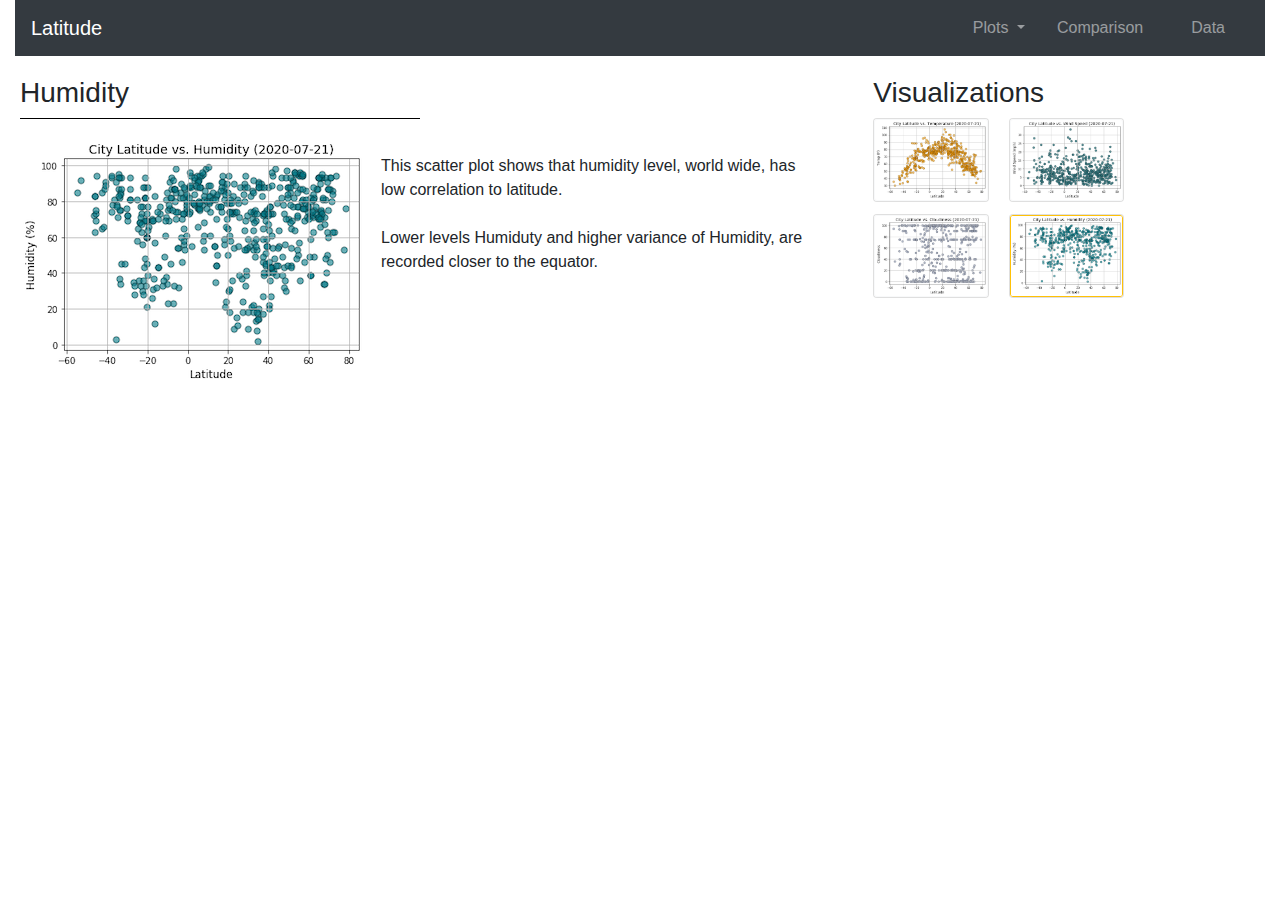
<file: WebVisualizations/humidity.html>
<!DOCTYPE html>
<html lang="en">
  <head>
    <meta charset="utf-8">
    <meta http-equiv="X-UA-Compatible" content="IE=edge">
	<meta name="viewport" content="width=device-width, initial-scale=1">
	<title>Humidity</title>

    <link rel="stylesheet" href="https://stackpath.bootstrapcdn.com/bootstrap/4.5.2/css/bootstrap.min.css" integrity="sha384-JcKb8q3iqJ61gNV9KGb8thSsNjpSL0n8PARn9HuZOnIxN0hoP+VmmDGMN5t9UJ0Z" crossorigin="anonymous">
    <link href="css/style.css" rel="stylesheet">

  </head>
  <body>

    <div class="container-fluid">
	<div class="row">
		<div class="col-md-12">
			<nav class="navbar navbar-expand-lg navbar-dark bg-dark">
				<a class="navbar-brand" href="index.html">Latitude</a>
				<button class="navbar-toggler" type="button" data-toggle="collapse" data-target="#navbarNavDropdown" aria-controls="navbarNavDropdown" aria-expanded="false" aria-label="Toggle navigation">
				  <span class="navbar-toggler-icon"></span>
				</button>
				<div class="collapse navbar-collapse" id="navbarNavDropdown">
				  <ul class="navbar-nav ml-auto">
					<li class="nav-item dropdown">
					  <a class="nav-link dropdown-toggle" href="#" id="navbarDropdownMenuLink" role="button" data-toggle="dropdown" aria-haspopup="true" aria-expanded="false">
						Plots
					  </a>
					  <div class="dropdown-menu" aria-labelledby="navbarDropdownMenuLink">
						<a class="dropdown-item" href="temp.html">Max Temperature</a>
						<a class="dropdown-item" href="humidity.html">Humidity</a>
						<a class="dropdown-item" href="cloud.html">Cloudiness</a>
						<a class="dropdown-item" href="wind.html">Wind Speed</a>
					  </div>
					</li>
					<li class="nav-item">
					  <a class="nav-link mx-3" href="compare.html">Comparison</a>
					</li>
					<li class="nav-item">
					  <a class="nav-link mx-3" href="data.html">Data</a>
					</li>
				  </ul>
				</div>
			</nav>
		</div>
	</div>
	<div class="row">
				<div class="col-md-8">
					<div>
						<h3>
							Humidity
						</h3>
						<div class="about-border"></div>
						<div class="vizcards">
							<div class="image-wrapper float-left pr-3">
								<img src="images/lat_humidity.png" width="345" height="248" alt="temp">
							</div>
							<div class="single-post-content-wrapper p-3">
								This scatter plot shows that humidity level, world wide, has low correlation to latitude.
								<br><br>
								Lower levels Humiduty and higher variance of Humidity, are recorded closer to the equator.
							</div>
						</div>
					</div>
				</div>
				
				<div class="col-lg-4">
					<h3>Visualizations</h3>
					<div class="card-columns">
						<div class="card" style="width: 100%">
							<img class="card-img border border-light" src="images/lat_temp.png" alt="temp">
							<a href="temp.html" class="stretched-link"></a>
						</div>
						<div class="card" style="width: 100%">
							<img class="card-img border border-light" src="images/lat_clouds.png" alt="clouds">
							<a href="cloud.html" class="stretched-link"></a>
						</div>
						<div class="card" style="width: 100%">
							<img class="card-img border border-light" src="images/lat_wind.png" alt="wind">
							<a href="wind.html" class="stretched-link"></a>
						</div>
						<div class="card" style="width: 100%">
							<img class="card-img border border-warning" src="images/lat_humidity.png" alt="humidity">
							<a href="humidity.html" class="stretched-link"></a>
						</div>
					</div>
				</div>
	</div>


	<script src="https://code.jquery.com/jquery-3.5.1.slim.min.js" integrity="sha384-DfXdz2htPH0lsSSs5nCTpuj/zy4C+OGpamoFVy38MVBnE+IbbVYUew+OrCXaRkfj" crossorigin="anonymous"></script>
	<script src="https://cdn.jsdelivr.net/npm/popper.js@1.16.1/dist/umd/popper.min.js" integrity="sha384-9/reFTGAW83EW2RDu2S0VKaIzap3H66lZH81PoYlFhbGU+6BZp6G7niu735Sk7lN" crossorigin="anonymous"></script>
	<script src="https://stackpath.bootstrapcdn.com/bootstrap/4.5.2/js/bootstrap.min.js" integrity="sha384-B4gt1jrGC7Jh4AgTPSdUtOBvfO8shuf57BaghqFfPlYxofvL8/KUEfYiJOMMV+rV" crossorigin="anonymous"></script>
  </body>
</html>
</file>
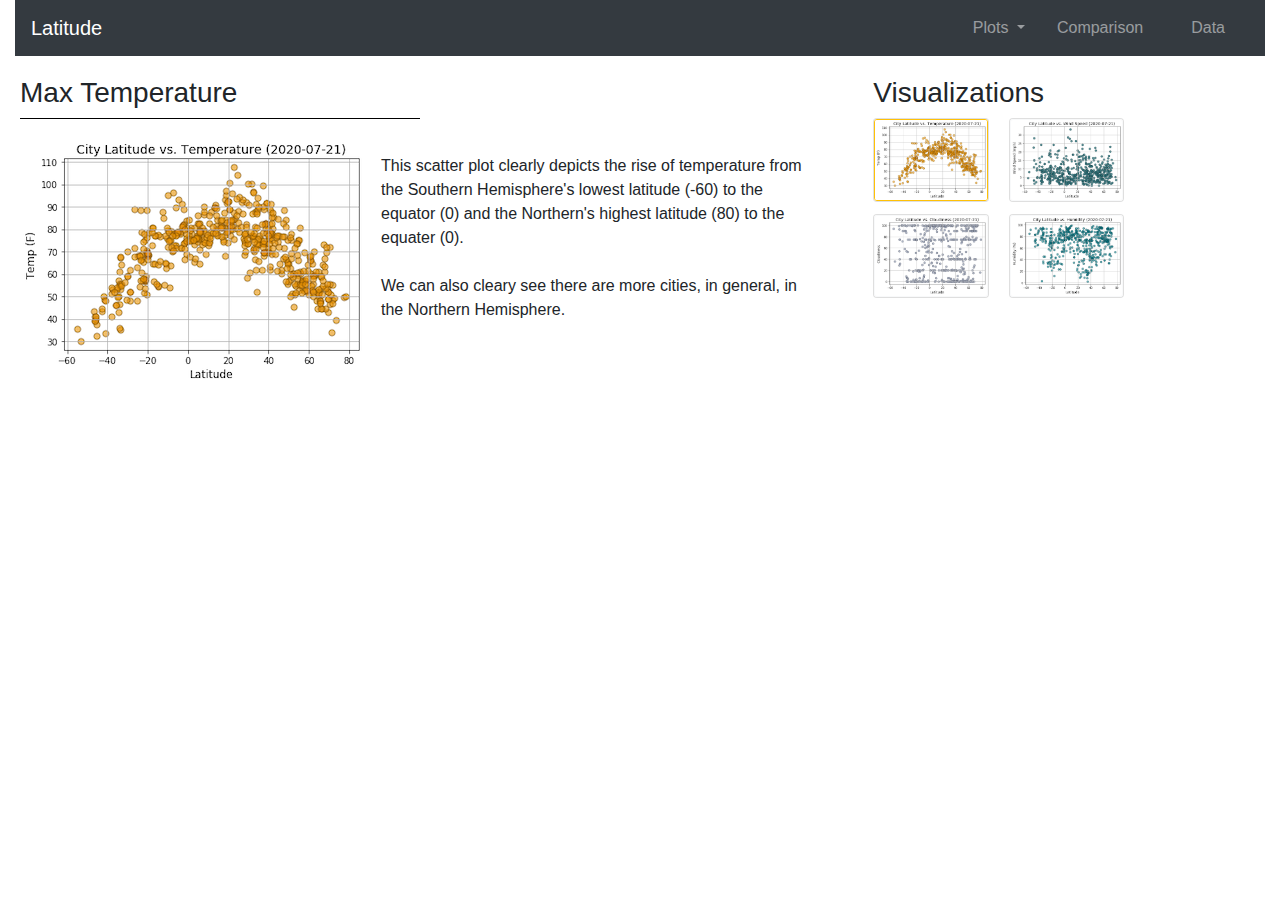
<file: WebVisualizations/temp.html>
<!DOCTYPE html>
<html lang="en">
  <head>
    <meta charset="utf-8">
    <meta http-equiv="X-UA-Compatible" content="IE=edge">
	<meta name="viewport" content="width=device-width, initial-scale=1">
	<title>Max Temerature</title>

    <link rel="stylesheet" href="https://stackpath.bootstrapcdn.com/bootstrap/4.5.2/css/bootstrap.min.css" integrity="sha384-JcKb8q3iqJ61gNV9KGb8thSsNjpSL0n8PARn9HuZOnIxN0hoP+VmmDGMN5t9UJ0Z" crossorigin="anonymous">
    <link href="css/style.css" rel="stylesheet">

  </head>
  <body>

    <div class="container-fluid">
	<div class="row">
		<div class="col-md-12">
			<nav class="navbar navbar-expand-lg navbar-dark bg-dark">
				<a class="navbar-brand" href="index.html">Latitude</a>
				<button class="navbar-toggler" type="button" data-toggle="collapse" data-target="#navbarNavDropdown" aria-controls="navbarNavDropdown" aria-expanded="false" aria-label="Toggle navigation">
				  <span class="navbar-toggler-icon"></span>
				</button>
				<div class="collapse navbar-collapse" id="navbarNavDropdown">
				  <ul class="navbar-nav ml-auto">
					<li class="nav-item dropdown">
					  <a class="nav-link dropdown-toggle" href="#" id="navbarDropdownMenuLink" role="button" data-toggle="dropdown" aria-haspopup="true" aria-expanded="false">
						Plots
					  </a>
					  <div class="dropdown-menu" aria-labelledby="navbarDropdownMenuLink">
						<a class="dropdown-item" href="temp.html">Max Temperature</a>
						<a class="dropdown-item" href="humidity.html">Humidity</a>
						<a class="dropdown-item" href="cloud.html">Cloudiness</a>
						<a class="dropdown-item" href="wind.html">Wind Speed</a>
					  </div>
					</li>
					<li class="nav-item">
					  <a class="nav-link mx-3" href="compare.html">Comparison</a>
					</li>
					<li class="nav-item">
					  <a class="nav-link mx-3" href="data.html">Data</a>
					</li>
				  </ul>
				</div>
			</nav>
		</div>
	</div>
	<div class="row">
				<div class="col-md-8">
					<div>
						<h3>
							Max Temperature
						</h3>
						<div class="about-border"></div>
						<div class="vizcards">
							<div class="image-wrapper float-left pr-3">
								<img src="images/lat_temp.png" width="345" height="248" alt="temp">
							</div>
							<div class="single-post-content-wrapper p-3">
								This scatter plot clearly depicts the rise of temperature from the Southern Hemisphere's lowest latitude (-60) to the equator (0) and the Northern's highest latitude (80) to the equater (0).
								<br><br>
								We can also cleary see there are more cities, in general, in the Northern Hemisphere.
							</div>
						</div>
					</div>
				</div>
				
				<div class="col-lg-4">
					<h3>Visualizations</h3>
					<div class="card-columns">
						<div class="card" style="width: 100%">
							<img class="card-img border border-warning" src="images/lat_temp.png" alt="temp">
							<a href="temp.html" class="stretched-link"></a>
						</div>
						<div class="card" style="width: 100%">
							<img class="card-img border border-light" src="images/lat_clouds.png" alt="clouds">
							<a href="cloud.html" class="stretched-link"></a>
						</div>
						<div class="card" style="width: 100%">
							<img class="card-img border border-light" src="images/lat_wind.png" alt="wind">
							<a href="wind.html" class="stretched-link"></a>
						</div>
						<div class="card" style="width: 100%">
							<img class="card-img border border-light" src="images/lat_humidity.png" alt="humidity">
							<a href="humidity.html" class="stretched-link"></a>
						</div>
					</div>
				</div>
	</div>


	<script src="https://code.jquery.com/jquery-3.5.1.slim.min.js" integrity="sha384-DfXdz2htPH0lsSSs5nCTpuj/zy4C+OGpamoFVy38MVBnE+IbbVYUew+OrCXaRkfj" crossorigin="anonymous"></script>
	<script src="https://cdn.jsdelivr.net/npm/popper.js@1.16.1/dist/umd/popper.min.js" integrity="sha384-9/reFTGAW83EW2RDu2S0VKaIzap3H66lZH81PoYlFhbGU+6BZp6G7niu735Sk7lN" crossorigin="anonymous"></script>
	<script src="https://stackpath.bootstrapcdn.com/bootstrap/4.5.2/js/bootstrap.min.js" integrity="sha384-B4gt1jrGC7Jh4AgTPSdUtOBvfO8shuf57BaghqFfPlYxofvL8/KUEfYiJOMMV+rV" crossorigin="anonymous"></script>
  </body>
</html>
</file>
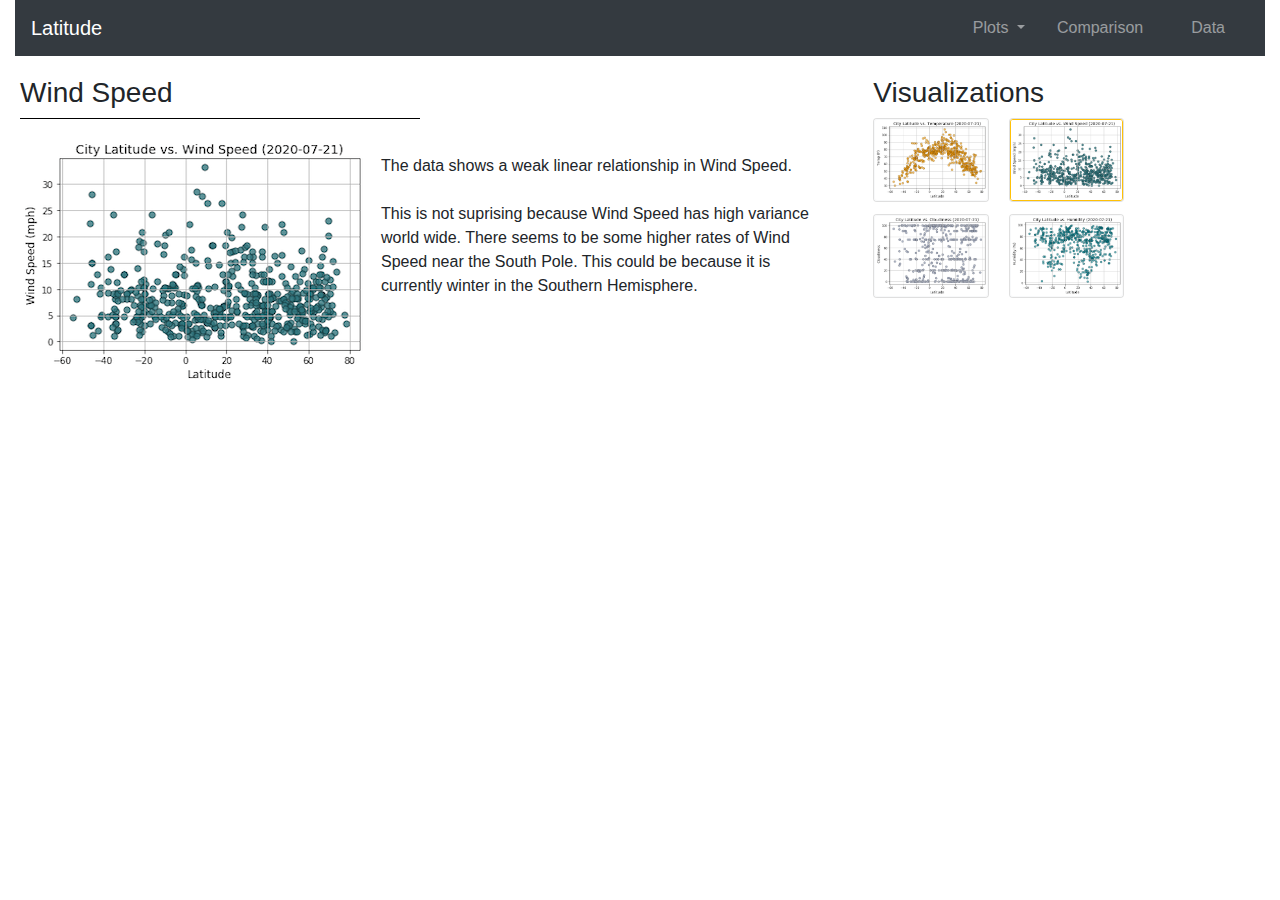
<file: WebVisualizations/wind.html>
<!DOCTYPE html>
<html lang="en">
  <head>
    <meta charset="utf-8">
    <meta http-equiv="X-UA-Compatible" content="IE=edge">
	<meta name="viewport" content="width=device-width, initial-scale=1">
	<title>Wind Speed</title>

    <link rel="stylesheet" href="https://stackpath.bootstrapcdn.com/bootstrap/4.5.2/css/bootstrap.min.css" integrity="sha384-JcKb8q3iqJ61gNV9KGb8thSsNjpSL0n8PARn9HuZOnIxN0hoP+VmmDGMN5t9UJ0Z" crossorigin="anonymous">
    <link href="css/style.css" rel="stylesheet">

  </head>
  <body>

    <div class="container-fluid">
	<div class="row">
		<div class="col-md-12">
			<nav class="navbar navbar-expand-lg navbar-dark bg-dark">
				<a class="navbar-brand" href="index.html">Latitude</a>
				<button class="navbar-toggler" type="button" data-toggle="collapse" data-target="#navbarNavDropdown" aria-controls="navbarNavDropdown" aria-expanded="false" aria-label="Toggle navigation">
				  <span class="navbar-toggler-icon"></span>
				</button>
				<div class="collapse navbar-collapse" id="navbarNavDropdown">
				  <ul class="navbar-nav ml-auto">
					<li class="nav-item dropdown">
					  <a class="nav-link dropdown-toggle" href="#" id="navbarDropdownMenuLink" role="button" data-toggle="dropdown" aria-haspopup="true" aria-expanded="false">
						Plots
					  </a>
					  <div class="dropdown-menu" aria-labelledby="navbarDropdownMenuLink">
						<a class="dropdown-item" href="temp.html">Max Temperature</a>
						<a class="dropdown-item" href="humidity.html">Humidity</a>
						<a class="dropdown-item" href="cloud.html">Cloudiness</a>
						<a class="dropdown-item" href="wind.html">Wind Speed</a>
					  </div>
					</li>
					<li class="nav-item">
					  <a class="nav-link mx-3" href="compare.html">Comparison</a>
					</li>
					<li class="nav-item">
					  <a class="nav-link mx-3" href="data.html">Data</a>
					</li>
				  </ul>
				</div>
			</nav>
		</div>
	</div>
	<div class="row">
				<div class="col-md-8">
					<div>
						<h3>
							Wind Speed
						</h3>
						<div class="about-border"></div>
						<div class="vizcards">
							<div class="image-wrapper float-left pr-3">
								<img src="images/lat_wind.png" width="345" height="248" alt="temp">
							</div>
							<div class="single-post-content-wrapper p-3">
								The data shows a weak linear relationship in Wind Speed.
								<br><br>
								This is not suprising because Wind Speed has high variance world wide. There seems to be some higher rates of Wind Speed near the South Pole. This could be because it is currently winter in the Southern Hemisphere.
							</div>
						</div>
					</div>
				</div>
				
				<div class="col-lg-4">
					<h3>Visualizations</h3>
					<div class="card-columns">
						<div class="card" style="width: 100%">
							<img class="card-img border border-light" src="images/lat_temp.png" alt="temp">
							<a href="temp.html" class="stretched-link"></a>
						</div>
						<div class="card" style="width: 100%">
							<img class="card-img border border-light" src="images/lat_clouds.png" alt="clouds">
							<a href="cloud.html" class="stretched-link"></a>
						</div>
						<div class="card" style="width: 100%">
							<img class="card-img border border-warning" src="images/lat_wind.png" alt="wind">
							<a href="wind.html" class="stretched-link"></a>
						</div>
						<div class="card" style="width: 100%">
							<img class="card-img border border-light" src="images/lat_humidity.png" alt="humidity">
							<a href="humidity.html" class="stretched-link"></a>
						</div>
					</div>
				</div>
	</div>


	<script src="https://code.jquery.com/jquery-3.5.1.slim.min.js" integrity="sha384-DfXdz2htPH0lsSSs5nCTpuj/zy4C+OGpamoFVy38MVBnE+IbbVYUew+OrCXaRkfj" crossorigin="anonymous"></script>
	<script src="https://cdn.jsdelivr.net/npm/popper.js@1.16.1/dist/umd/popper.min.js" integrity="sha384-9/reFTGAW83EW2RDu2S0VKaIzap3H66lZH81PoYlFhbGU+6BZp6G7niu735Sk7lN" crossorigin="anonymous"></script>
	<script src="https://stackpath.bootstrapcdn.com/bootstrap/4.5.2/js/bootstrap.min.js" integrity="sha384-B4gt1jrGC7Jh4AgTPSdUtOBvfO8shuf57BaghqFfPlYxofvL8/KUEfYiJOMMV+rV" crossorigin="anonymous"></script>
  </body>
</html>
</file>
<file: WebVisualizations/css/style.css>
# Empty CSS file for your own CSS

.classWithPad { 
    margin:30px; padding:30px;
}
.downbit {
    position: relative; 
    top:20px;
    padding-bottom: 25px;
}
.datamove {
    position: absolute; 
    top: 50%; 
    left: 50%;
    margin-top: 50px; 
    margin-left: -400px;
}
/*.col-md-12 { 
    background-color: rgb(155, 155, 155);
    padding:30px;
}*/
.col-md-8 { 
    background-color: rgb(255, 255, 255);
    border-radius: 20px;
    padding:20px;
    
}
.col-lg-4 { 
    background-color: rgb(255, 255, 255);
    border-radius: 20px;
    padding:20px;
    
}
.text-nowrap {
    white-space: nowrap;
}
.Center { 
    position: absolute; 
    top: 50%; 
    left: 50%;
    margin-top: 50px; 
    margin-left: -210px;
} 
.about-border {
    position: absolute;
    display: block;
    width: 400px;
    height: 1px;
    padding: 0px;
    background: #000000;
    /*
    margin: 20px auto;*/
}
.vizcards { 
    position: relative; 
    top: -2px;
    top:20px;
}
.stretched-link::after {
    position: absolute;
    top: 0;
    right: 0;
    bottom: 0;
    left: 0;
    z-index: 1;
    pointer-events: auto;
    content: "";
    background-color: rgba(0,0,0,0);
}
.gencenter {
    position: relative;
    top:20px;
}
.maincenter {
    padding: 30px;
}
/*.navbar {
    background-color: #343a40 !important;
}*/
.navbar-default {
 
    background-color: #343a40;
   
    border-color:  #343a40;
   
  }
   
  .navbar-default .navbar-brand {
   
    color: #d7e2e9;
   
  }
   
  .navbar-default .navbar-brand:hover, .navbar-default .navbar-brand:focus {
   
    color: #e5dbdb;
   
  }
   
  .navbar-default .navbar-text {
   
    color: #d7e2e9;
   
  }
   
  .navbar-default .navbar-nav > li > a {
   
    color: #d7e2e9;
   
  }
   
  .navbar-default .navbar-nav > li > a:hover, .navbar-default .navbar-nav > li > a:focus {
   
    color: #e5dbdb;
   
  }
   
  .navbar-default .navbar-nav > li > .dropdown-menu {
   
    background-color: #69899f;
   
  }
   
  .navbar-default .navbar-nav > li > .dropdown-menu > li > a {
   
    color: #d7e2e9;
   
  }
   
  .navbar-default .navbar-nav > li > .dropdown-menu > li > a:hover,
   
  .navbar-default .navbar-nav > li > .dropdown-menu > li > a:focus {
   
    color: #e5dbdb;
   
    background-color: #425766;
   
  }
   
  .navbar-default .navbar-nav > li > .dropdown-menu > li > .divider {
   
    background-color: #69899f;
   
  }
   
  .navbar-default .navbar-nav > .active > a, .navbar-default .navbar-nav > .active > a:hover, .navbar-default .navbar-nav > .active > a:focus {
   
    color: #e5dbdb;
   
    background-color: #425766;
   
  }
   
  .navbar-default .navbar-nav > .open > a, .navbar-default .navbar-nav > .open > a:hover, .navbar-default .navbar-nav > .open > a:focus {
   
    color: #e5dbdb;
   
    background-color: #425766;
   
  }
   
  .navbar-default .navbar-toggle {
   
    border-color: #425766;
   
  }
   
  .navbar-default .navbar-toggle:hover, .navbar-default .navbar-toggle:focus {
   
    background-color: #425766;
   
  }
   
  .navbar-default .navbar-toggle .icon-bar {
   
    background-color: #d7e2e9;
   
  }
   
  .navbar-default .navbar-collapse,
   
  .navbar-default .navbar-form {
   
    border-color: #d7e2e9;
   
  }
   
  .navbar-default .navbar-link {
   
    color: #d7e2e9;
   
  }
   
  .navbar-default .navbar-link:hover {
   
    color: #e5dbdb;
   
  }
   
   
   
  @media (max-width: 767px) {
   
    .navbar-default .navbar-nav .open .dropdown-menu > li > a {
   
      color: #d7e2e9;
   
    }
   
    .navbar-default .navbar-nav .open .dropdown-menu > li > a:hover, .navbar-default .navbar-nav .open .dropdown-menu > li > a:focus {
   
      color: #e5dbdb;
   
    }
   
    .navbar-default .navbar-nav .open .dropdown-menu > .active > a, .navbar-default .navbar-nav .open .dropdown-menu > .active > a:hover, .navbar-default .navbar-nav .open .dropdown-menu > .active > a:focus {
   
      color: #e5dbdb;
   
      background-color: #425766;
   
    }
   
  }
</file>
